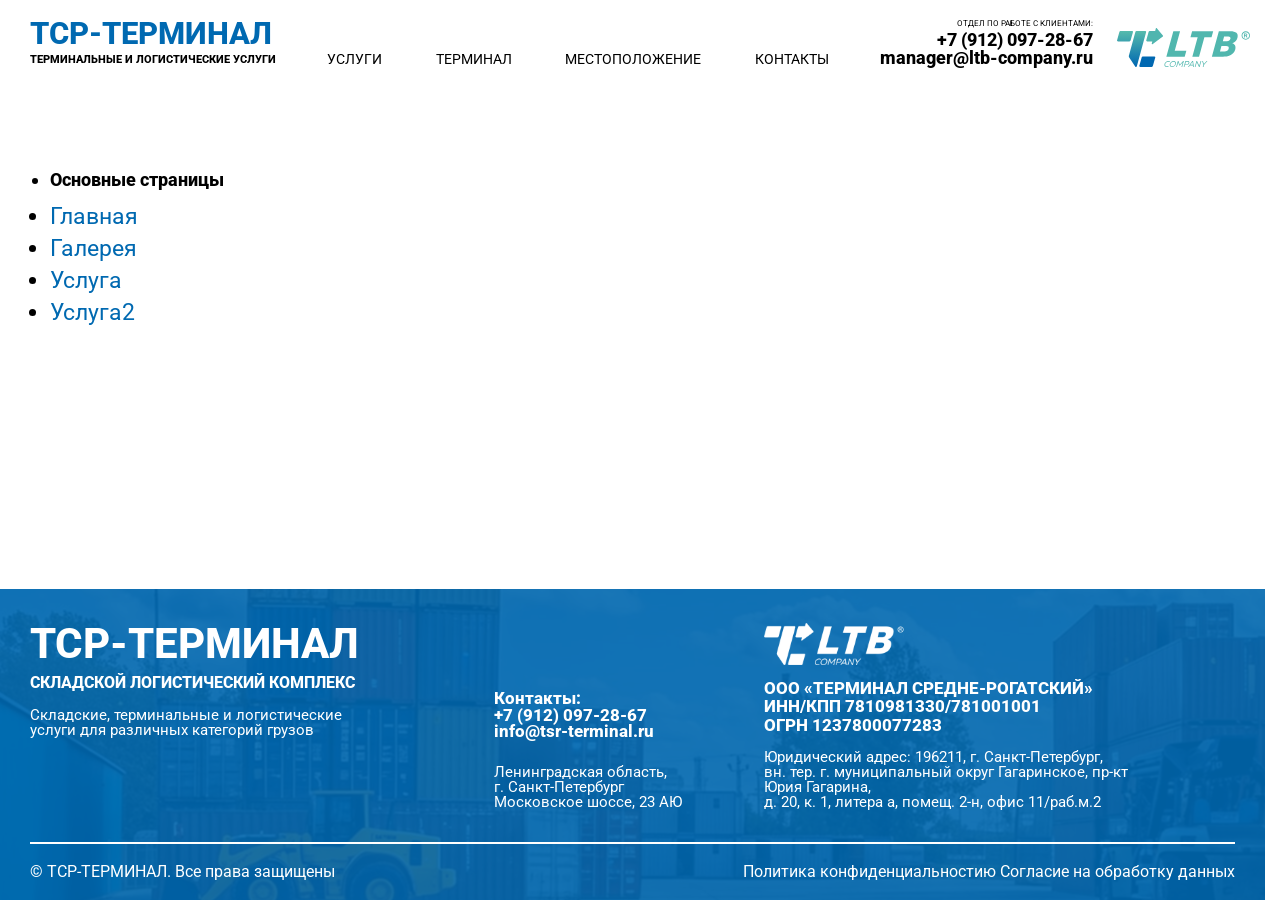
<file: index.html>
<!DOCTYPE html>
<html lang="ru">
    <head>
        <title>Главная</title>
        <meta http-equiv="X-UA-Compatible" content="IE=edge" />
        <meta charset="utf-8" />
        <meta name="keywords" content="" />
        <meta name="description" content="" />
        <meta name="author" content="" />
        <meta name="viewport" content="width=device-width, initial-scale=1.0" />
        <link rel="stylesheet" href="./css/reset.css" />
        <link rel="stylesheet" href="./css/fancybox.css" />
        <link rel="stylesheet" href="./css/swiper-bundle.min.css" />

        <script src="./js/swiper-bundle.min.js" defer></script>
        <script src="./js/inputmask.min.js" defer></script>
        <script src="./js/fancybox.umd.js" defer></script>
        <script src="./js/scripts.js" defer></script>
        <link rel="stylesheet" href="./css/style.css" />
    </head>
    <body>
        <!-- wrap -->
        <div class="wrap">
            <!-- header -->
            <header class="header">
                <div class="inner-wrap">
                    <div class="logo-inner-wrap">
                        <a href="" class="logo">
                            <div class="logo-title">ТСР-ТЕрминал</div>
                            <div class="logo-subtitle">Терминальные и логистические услуги</div>
                        </a>
                    </div>
                    <div class="menu-inner-wrap js-popup-wrap">
                        <a href="" class="btn-popup btn-action-ico ico-menu js-btn-popup-toggle"></a>
                        <div class="menu-content-block js-popup-block">
                            <div class="menu-wrap">
                                <ul class="menu menu-main">
                                    <li>
                                        <a href="" class="btn-menu">
                                            <div class="button-title">Услуги</div>
                                        </a>
                                        <ul class="menu">
                                            <li>
                                                <a href="" class="btn-submenu">
                                                    <div class="button-title">Услуга 01</div>
                                                </a>
                                            </li>
                                            <li>
                                                <a href="" class="btn-submenu">
                                                    <div class="button-title">Услуга 02</div>
                                                </a>
                                            </li>
                                            <li>
                                                <a href="" class="btn-submenu">
                                                    <div class="button-title">Услуга 03</div>
                                                </a>
                                            </li>
                                        </ul>
                                    </li>
                                    <li>
                                        <a href="" class="btn-menu">
                                            <div class="button-title">Терминал</div>
                                        </a>
                                        <ul class="menu">
                                            <li>
                                                <a href="" class="btn-submenu">
                                                    <div class="button-title">галерея</div>
                                                </a>
                                            </li>
                                            <li>
                                                <a href="" class="btn-submenu">
                                                    <div class="button-title">характеристики</div>
                                                </a>
                                            </li>
                                            <li>
                                                <a href="" class="btn-submenu">
                                                    <div class="button-title">техническое оснащение</div>
                                                </a>
                                            </li>
                                        </ul>
                                    </li>
                                    <li>
                                        <a href="" class="btn-menu">
                                            <div class="button-title">Местоположение</div>
                                        </a>
                                    </li>
                                    <li>
                                        <a href="" class="btn-menu">
                                            <div class="button-title">Контакты</div>
                                        </a>
                                    </li>
                                </ul>
                            </div>
                        </div>
                    </div>
                    <div class="contacts-inner-wrap">
                        <div class="cnt-wrap">
                            <div class="cnt-title">отдел по работе с клиентами:</div>
                            <div class="cnt-value"><a href="tel:89120972867">+7 (912) 097-28-67</a></div>
                            <div class="cnt-value value-email">
                                <a href="mailto:manager@ltb-company.ru">manager@ltb-company.ru</a>
                            </div>
                        </div>
                    </div>
                    <div class="logo-second-wrap">
                        <a href="" class="logo">
                            <img src="./img/main/logotip.svg" alt="" />
                        </a>
                    </div>
                </div>
            </header>
            <!-- /header -->
            <!-- page -->
            <div class="page-full">
                <br />
                <br />
                <br />
                <br />
                <br />
                <style>
                    .ul-menu {
                        font-size: 1.5em;
                        line-height: 1.15;
                    }
                    .ul-menu li {
                        padding-left: 0;
                        margin: 0;
                    }
                    .ul-menu li a {
                        display: inline-block;
                        padding: 3px 0;
                    }
                    .ul-menu li:before {
                        display: none;
                    }
                    .ul-menu .li-sep {
                        font-size: 0.8em;
                        font-weight: bold;
                        margin-top: 2em;
                        padding-bottom: 0.6em;
                    }
                    .ul-menu .li-sep:first-child {
                        margin-top: 0;
                    }
                </style>
                <ul class="ul-menu">
                    <li class="li-sep">Основные страницы</li>
                    <li><a href="main.html">Главная</a></li>
                    <li><a href="gallery.html">Галерея</a></li>
                    <li><a href="service.html">Услуга</a></li>
                    <li><a href="service02.html">Услуга2</a></li>

                    <!-- <li class="li-sep">Всплывающие окна</li> -->
                    <!-- <li><a href="" class="js-popup-open" data-popup="popup-callback">Popup callback</a></li> -->
                </ul>
                <br />
                <br />
                <br />
                <br />
                <br />
            </div>
            <!-- /page -->

            <!-- footer -->
            <footer class="footer">
                <div class="inner-wrap">
                    <div class="main-inner-wrap">
                        <div class="main-content-wrap">
                            <div class="logo-wrap">
                                <a href="" class="logo">
                                    <div class="logo-title">ТСР-ТЕрминал</div>
                                    <div class="logo-subtitle">Складской логистический комплекс</div>
                                </a>
                            </div>
                            <div class="info-wrap">
                                <p>
                                    Складские, терминальные и логистические услуги для&nbsp;различных категорий грузов
                                </p>
                            </div>
                        </div>
                        <div class="contacts-wrap">
                            <div class="cnt-wrap">
                                <p>Контакты:</p>
                                <p><a href="tel:89120972867">+7 (912) 097-28-67</a></p>
                                <p><a href="mailto:info@tsr-terminal.ru">info@tsr-terminal.ru</a></p>
                            </div>
                            <div class="location-wrap">
                                <p>
                                    Ленинградская область,
                                    <br />
                                    г. Санкт-Петербург
                                    <br />
                                    Московское шоссе, 23 АЮ
                                </p>
                            </div>
                        </div>
                    </div>
                    <div class="second-inner-wrap">
                        <div class="logo-second-wrap">
                            <a href="" class="logo">
                                <img src="./img/main/logo.svg" alt="" />
                            </a>
                        </div>
                        <div class="rk-wrap">
                            <p>ООО «Терминал Средне-Рогатский»</p>
                            <p>ИНН/КПП 7810981330/781001001</p>
                            <p>ОГРН 1237800077283</p>
                        </div>
                        <div class="address-wrap">
                            <p>
                                Юридический адрес: 196211, г. Санкт-Петербург,
                                <br />
                                вн. тер. г. муниципальный округ Гагаринское, пр-кт Юрия Гагарина,
                                <br />
                                д. 20, к. 1, литера а, помещ. 2-н, офис 11/раб.м.2
                            </p>
                        </div>
                    </div>
                </div>
                <!--footer-bottom-panel-->
                <div class="footer-bottom-panel cnt-section">
                    <div class="inner-wrap">
                        <div class="bottom-info-wrap">
                            <div class="info-wrap">© ТСР-ТЕРМИНАЛ. Все права защищены</div>
                            <div class="info-wrap">
                                <a href="">Политика конфиденциальностию</a>
                                <a href="">Согласие на обработку данных</a>
                            </div>
                        </div>
                    </div>
                </div>
                <!--/footer-bottom-panel-->
            </footer>
            <!-- /footer -->
        </div>
        <!-- /wrap -->

        <!-- popups (всплывающие окна) -->
    </body>
</html>
</file>
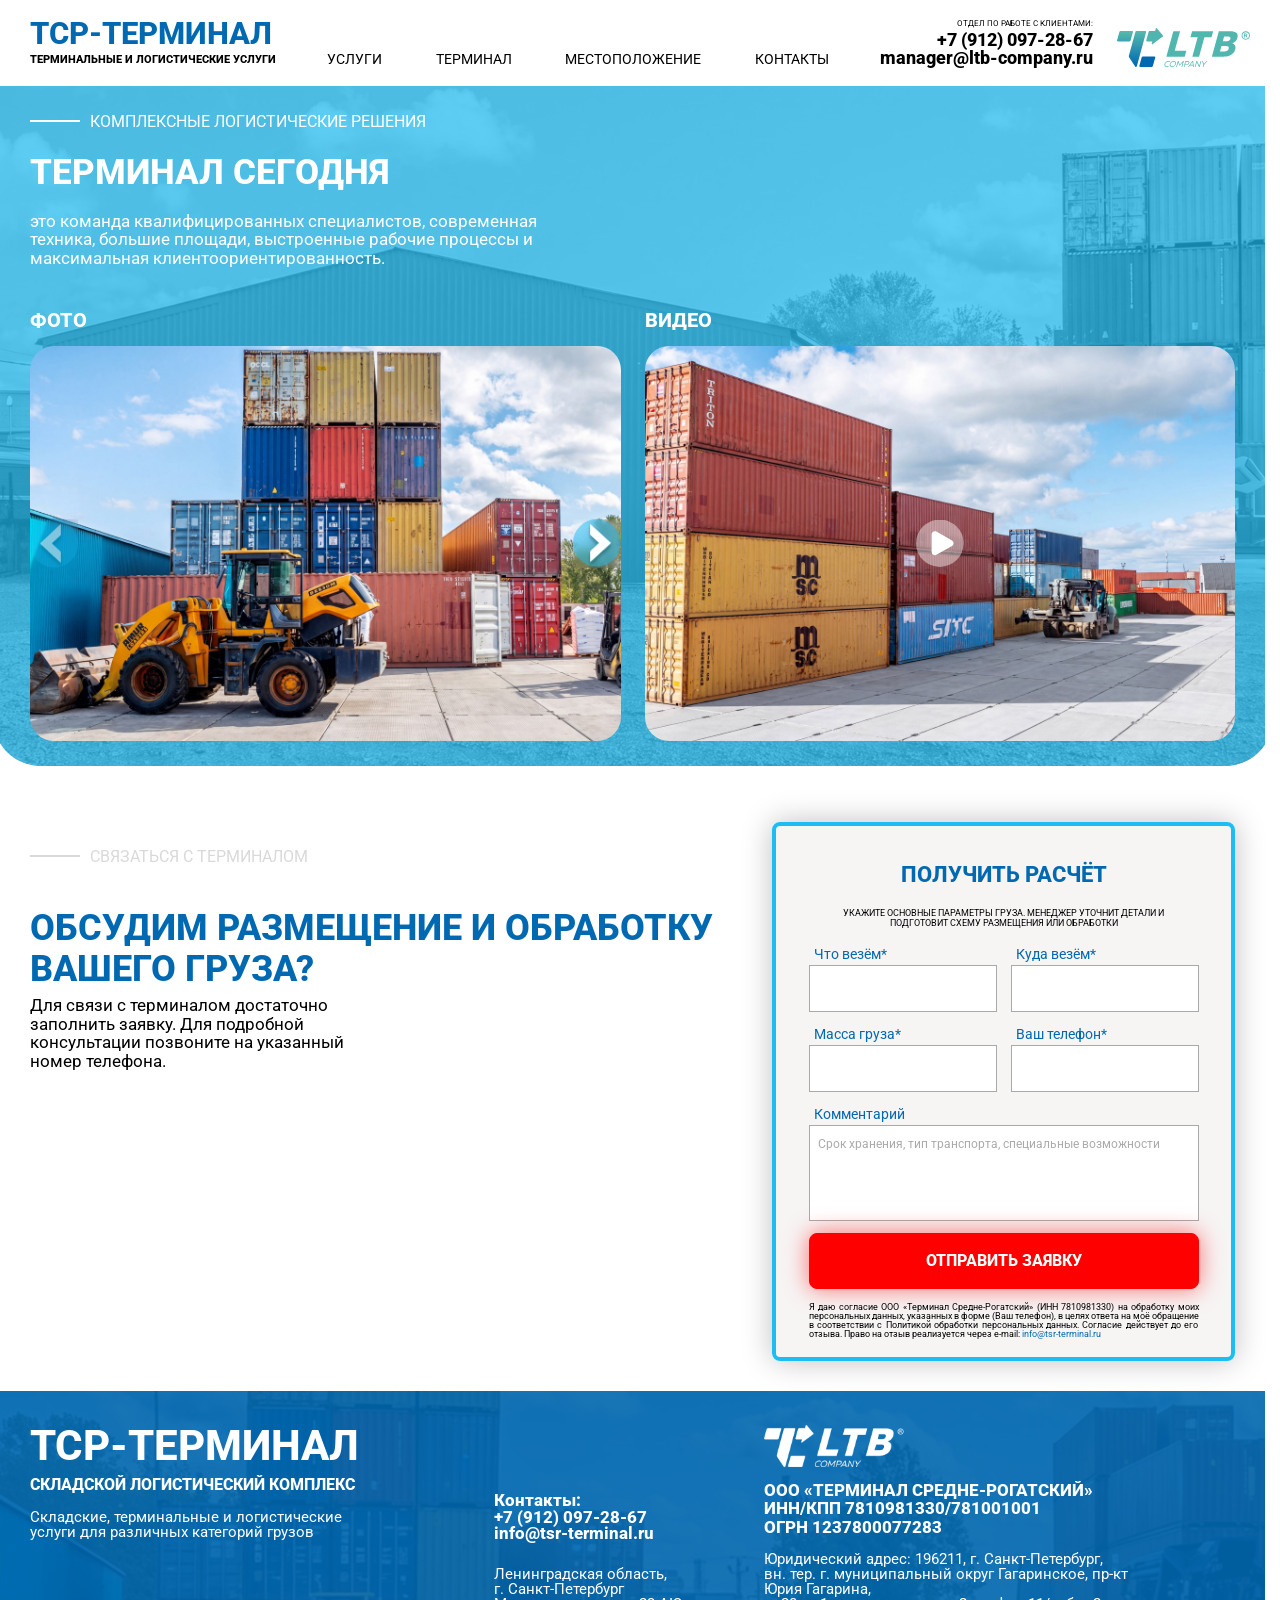
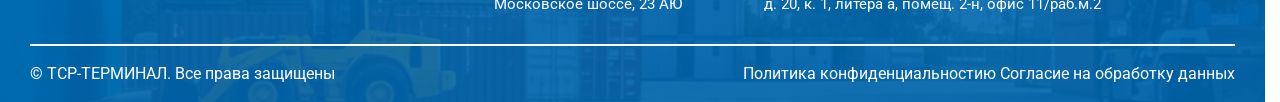
<file: gallery.html>
<!DOCTYPE html>
<html lang="ru">
    <head>
        <title>Главная</title>
        <meta http-equiv="X-UA-Compatible" content="IE=edge" />
        <meta charset="utf-8" />
        <meta name="keywords" content="" />
        <meta name="description" content="" />
        <meta name="author" content="" />
        <meta name="viewport" content="width=device-width, initial-scale=1.0" />
        <link rel="stylesheet" href="./css/reset.css" />
        <link rel="stylesheet" href="./css/fancybox.css" />
        <link rel="stylesheet" href="./css/swiper-bundle.min.css" />

        <script src="./js/swiper-bundle.min.js" defer></script>
        <script src="./js/inputmask.min.js" defer></script>
        <script src="./js/fancybox.umd.js" defer></script>
        <script src="./js/scripts.js" defer></script>
        <link rel="stylesheet" href="./css/style.css" />
    </head>
    <body>
        <!-- wrap -->
        <div class="wrap">
            <!-- header -->
            <header class="header">
                <div class="inner-wrap">
                    <div class="logo-inner-wrap">
                        <a href="" class="logo">
                            <div class="logo-title">ТСР-ТЕрминал</div>
                            <div class="logo-subtitle">Терминальные и логистические услуги</div>
                        </a>
                    </div>
                    <div class="menu-inner-wrap js-popup-wrap">
                        <a href="" class="btn-popup btn-action-ico ico-menu js-btn-popup-toggle"></a>
                        <div class="menu-content-block js-popup-block">
                            <div class="menu-wrap">
                                <ul class="menu menu-main">
                                    <li>
                                        <a href="" class="btn-menu">
                                            <div class="button-title">Услуги</div>
                                        </a>
                                        <ul class="menu">
                                            <li>
                                                <a href="" class="btn-submenu">
                                                    <div class="button-title">Услуга 01</div>
                                                </a>
                                            </li>
                                            <li>
                                                <a href="" class="btn-submenu">
                                                    <div class="button-title">Услуга 02</div>
                                                </a>
                                            </li>
                                            <li>
                                                <a href="" class="btn-submenu">
                                                    <div class="button-title">Услуга 03</div>
                                                </a>
                                            </li>
                                        </ul>
                                    </li>
                                    <li>
                                        <a href="" class="btn-menu">
                                            <div class="button-title">Терминал</div>
                                        </a>
                                        <ul class="menu">
                                            <li>
                                                <a href="" class="btn-submenu">
                                                    <div class="button-title">галерея</div>
                                                </a>
                                            </li>
                                            <li>
                                                <a href="" class="btn-submenu">
                                                    <div class="button-title">характеристики</div>
                                                </a>
                                            </li>
                                            <li>
                                                <a href="" class="btn-submenu">
                                                    <div class="button-title">техническое оснащение</div>
                                                </a>
                                            </li>
                                        </ul>
                                    </li>
                                    <li>
                                        <a href="" class="btn-menu">
                                            <div class="button-title">Местоположение</div>
                                        </a>
                                    </li>
                                    <li>
                                        <a href="" class="btn-menu">
                                            <div class="button-title">Контакты</div>
                                        </a>
                                    </li>
                                </ul>
                            </div>
                        </div>
                    </div>
                    <div class="contacts-inner-wrap">
                        <div class="cnt-wrap">
                            <div class="cnt-title">отдел по работе с клиентами:</div>
                            <div class="cnt-value"><a href="tel:89120972867">+7 (912) 097-28-67</a></div>
                            <div class="cnt-value value-email">
                                <a href="mailto:manager@ltb-company.ru">manager@ltb-company.ru</a>
                            </div>
                        </div>
                    </div>
                    <div class="logo-second-wrap">
                        <a href="" class="logo">
                            <img src="./img/main/logotip.svg" alt="" />
                        </a>
                    </div>
                </div>
            </header>
            <!-- /header -->
            <!-- page -->
            <div class="page-full">
                <!--lead-box-->
                <div class="lead-box section-gallery section-height-adaptive">
                    <div class="bg-full-wrap">
                        <img src="./img/gallery-top.jpg" alt="" class="img-bg-cover" />
                    </div>
                    <div class="box-inner-wrap">
                        <div class="title-inner-wrap">
                            <div class="title-box">
                                <div class="section-subtitle">Комплексные логистические решения</div>
                                <h1 class="section-title h1-title title-main">терминал сегодня</h1>
                                <p>
                                    это команда квалифицированных специалистов, современная техника, большие площади,
                                    выстроенные рабочие процессы и максимальная клиентоориентированность.
                                </p>
                            </div>
                        </div>
                        <div class="tiles-inner-wrap">
                            <div class="items-wrap">
                                <!--item wrap-->
                                <div class="item-wrap">
                                    <div class="wrap-title">фото</div>
                                    <div class="slider-inner-wrap slider-tiles">
                                        <div
                                            class="btn-action-ico ico-arrow ico-arrow-small ico-arrow-prev button-slider button-slider-prev button-slider-tiles-prev"
                                        ></div>
                                        <div
                                            class="btn-action-ico ico-arrow ico-arrow-small ico-arrow-next button-slider button-slider-next button-slider-tiles-next"
                                        ></div>
                                        <div class="slider-wrap swiper">
                                            <div class="slider swiper-wrapper">
                                                <!--sl-wrap-->
                                                <div class="sl-wrap swiper-slide">
                                                    <a
                                                        href="./img/gallery01.jpg"
                                                        class="elm-photo photo-cover"
                                                        data-fancybox="photos"
                                                    >
                                                        <img src="./img/gallery01.jpg" alt="" />
                                                    </a>
                                                </div>
                                                <!--/sl-wrap-->
                                                <!--sl-wrap-->
                                                <div class="sl-wrap swiper-slide">
                                                    <a
                                                        href="./img/gallery01.jpg"
                                                        class="elm-photo photo-cover"
                                                        data-fancybox="photos"
                                                    >
                                                        <img src="./img/gallery01.jpg" alt="" />
                                                    </a>
                                                </div>
                                                <!--/sl-wrap-->
                                                <!--sl-wrap-->
                                                <div class="sl-wrap swiper-slide">
                                                    <a
                                                        href="./img/gallery01.jpg"
                                                        class="elm-photo photo-cover"
                                                        data-fancybox="photos"
                                                    >
                                                        <img src="./img/gallery01.jpg" alt="" />
                                                    </a>
                                                </div>
                                                <!--/sl-wrap-->
                                                <!--sl-wrap-->
                                                <div class="sl-wrap swiper-slide">
                                                    <a
                                                        href="./img/gallery01.jpg"
                                                        class="elm-photo photo-cover"
                                                        data-fancybox="photos"
                                                    >
                                                        <img src="./img/gallery01.jpg" alt="" />
                                                    </a>
                                                </div>
                                                <!--/sl-wrap-->
                                                <!--sl-wrap-->
                                                <div class="sl-wrap swiper-slide">
                                                    <a
                                                        href="./img/gallery01.jpg"
                                                        class="elm-photo photo-cover"
                                                        data-fancybox="photos"
                                                    >
                                                        <img src="./img/gallery01.jpg" alt="" />
                                                    </a>
                                                </div>
                                                <!--/sl-wrap-->
                                            </div>
                                        </div>
                                    </div>
                                </div>
                                <!--/item wrap-->
                                <!--item wrap-->
                                <div class="item-wrap">
                                    <div class="wrap-title">видео</div>
                                    <div class="slider-inner-wrap slider-tiles">
                                        <div
                                            class="btn-action-ico ico-arrow ico-arrow-small ico-arrow-prev button-slider button-slider-prev button-slider-tiles-prev"
                                        ></div>
                                        <div
                                            class="btn-action-ico ico-arrow ico-arrow-small ico-arrow-next button-slider button-slider-next button-slider-tiles-next"
                                        ></div>
                                        <div class="slider-wrap swiper">
                                            <div class="slider swiper-wrapper">
                                                <!--sl-wrap-->
                                                <div class="sl-wrap swiper-slide">
                                                    <!-- YOUTUBE VIDEO -->
                                                    <!-- <a href="https://www.youtube.com/embed/ScMzIvxBSi4?rel=0&fs=1&autoplay=0" class="elm-photo photo-cover photo-play" data-fancybox="videos">
														<img src="./img/gallery02.jpg" alt="">
													</a> -->
                                                    <!-- RUTUBE VIDEO -->
                                                    <!-- <a href='data:text/html,<iframe width="100%" height="100%" src="https://rutube.ru/play/embed/dd2592b46c214006056c3a4fc6cd0f08/" frameBorder="0" allow="clipboard-write; autoplay" webkitAllowFullScreen mozallowfullscreen allowFullScreen></iframe>' class="elm-photo photo-cover photo-play" data-fancybox="videos" data-type="iframe">
														<img src="./img/gallery02.jpg" alt="">
													</a> -->
                                                    <!-- VK VIDEO -->
                                                    <a
                                                        href='data:text/html,<iframe src="https://vkvideo.ru/video_ext.php?oid=-211594569&id=456239021&hash=de20f1306d5f7a3b&hd=3" width="100%" height="100%" allow="autoplay; encrypted-media; fullscreen; picture-in-picture; screen-wake-lock;" frameborder="0" allowfullscreen></iframe>'
                                                        class="elm-photo photo-cover photo-play"
                                                        data-fancybox="videos"
                                                        data-type="iframe"
                                                    >
                                                        <img src="./img/gallery02.jpg" alt="" />
                                                    </a>
                                                </div>
                                                <!--/sl-wrap-->
                                            </div>
                                        </div>
                                    </div>
                                </div>
                                <!--/item wrap-->
                            </div>
                        </div>
                    </div>
                </div>
                <!--/lead-box-->

                <!--lead-box-->
                <div class="lead-box section-bottom">
                    <div class="box-inner-wrap">
                        <div class="info-inner-wrap">
                            <div class="title-box">
                                <div class="section-subtitle">связаться с терминалом</div>
                                <h2 class="section-title h2-title title-main">
                                    обсудим размещение и&nbsp;обработку вашего груза?
                                </h2>
                                <p>
                                    Для связи с терминалом достаточно заполнить заявку. Для подробной консультации
                                    позвоните на указанный номер телефона.
                                </p>
                            </div>
                        </div>
                        <div class="form-inner-wrap">
                            <form action="/" class="form-box">
                                <div class="frm-title-wrap">
                                    <div class="frm-title text-att title-main h3-title">получить расчёт</div>
                                    <p>
                                        Укажите основные параметры груза. Менеджер уточнит детали и подготовит схему
                                        размещения или обработки
                                    </p>
                                </div>
                                <div class="frm-content-wrap">
                                    <div class="frm-row">
                                        <div class="frm-field field-half">
                                            <div class="field-title">Что везём*</div>
                                            <input type="text" class="form-input" placeholder="" />
                                        </div>
                                        <div class="frm-field field-half">
                                            <div class="field-title">Куда везём*</div>
                                            <input type="text" class="form-input" placeholder="" />
                                        </div>
                                    </div>
                                    <div class="frm-row">
                                        <div class="frm-field field-half">
                                            <div class="field-title">Масса груза*</div>
                                            <input type="text" class="form-input" placeholder="" />
                                        </div>
                                        <div class="frm-field field-half">
                                            <div class="field-title">Ваш телефон*</div>
                                            <input type="tel" class="form-input" placeholder="" />
                                        </div>
                                    </div>
                                    <div class="frm-row">
                                        <div class="frm-field">
                                            <div class="field-title">Комментарий</div>
                                            <textarea
                                                class="form-input"
                                                placeholder="Срок хранения, тип транспорта, специальные возможности"
                                            ></textarea>
                                        </div>
                                    </div>
                                    <div class="frm-row-submit">
                                        <div class="frm-field">
                                            <button type="submit" class="btn">
                                                <div class="button-title">отправить заявку</div>
                                            </button>
                                        </div>
                                        <div class="frm-field field-info">
                                            <p>
                                                Я даю согласие ООО «Терминал Средне-Рогатский» (ИНН 7810981330) на
                                                обработку моих персональных данных, указанных в форме (Ваш телефон), в
                                                целях ответа на моё обращение в соответствии с Политикой обработки
                                                персональных данных. Согласие действует до его отзыва. Право на отзыв
                                                реализуется через e-mail:
                                                <a href="mailto:info@tsr-terminal.ru">info@tsr-terminal.ru</a>
                                            </p>
                                        </div>
                                    </div>
                                </div>
                            </form>
                        </div>
                    </div>
                </div>
                <!--/lead-box-->
            </div>
            <!-- /page -->

            <!-- footer -->
            <footer class="footer">
                <div class="inner-wrap">
                    <div class="main-inner-wrap">
                        <div class="main-content-wrap">
                            <div class="logo-wrap">
                                <a href="" class="logo">
                                    <div class="logo-title">ТСР-ТЕрминал</div>
                                    <div class="logo-subtitle">Складской логистический комплекс</div>
                                </a>
                            </div>
                            <div class="info-wrap">
                                <p>
                                    Складские, терминальные и логистические услуги для&nbsp;различных категорий грузов
                                </p>
                            </div>
                        </div>
                        <div class="contacts-wrap">
                            <div class="cnt-wrap">
                                <p>Контакты:</p>
                                <p><a href="tel:89120972867">+7 (912) 097-28-67</a></p>
                                <p><a href="mailto:info@tsr-terminal.ru">info@tsr-terminal.ru</a></p>
                            </div>
                            <div class="location-wrap">
                                <p>
                                    Ленинградская область,
                                    <br />
                                    г. Санкт-Петербург
                                    <br />
                                    Московское шоссе, 23 АЮ
                                </p>
                            </div>
                        </div>
                    </div>
                    <div class="second-inner-wrap">
                        <div class="logo-second-wrap">
                            <a href="" class="logo">
                                <img src="./img/main/logo.svg" alt="" />
                            </a>
                        </div>
                        <div class="rk-wrap">
                            <p>ООО «Терминал Средне-Рогатский»</p>
                            <p>ИНН/КПП 7810981330/781001001</p>
                            <p>ОГРН 1237800077283</p>
                        </div>
                        <div class="address-wrap">
                            <p>
                                Юридический адрес: 196211, г. Санкт-Петербург,
                                <br />
                                вн. тер. г. муниципальный округ Гагаринское, пр-кт Юрия Гагарина,
                                <br />
                                д. 20, к. 1, литера а, помещ. 2-н, офис 11/раб.м.2
                            </p>
                        </div>
                    </div>
                </div>
                <!--footer-bottom-panel-->
                <div class="footer-bottom-panel cnt-section">
                    <div class="inner-wrap">
                        <div class="bottom-info-wrap">
                            <div class="info-wrap">© ТСР-ТЕРМИНАЛ. Все права защищены</div>
                            <div class="info-wrap">
                                <a href="">Политика конфиденциальностию</a>
                                <a href="">Согласие на обработку данных</a>
                            </div>
                        </div>
                    </div>
                </div>
                <!--/footer-bottom-panel-->
            </footer>
            <!-- /footer -->
        </div>
        <!-- /wrap -->

        <!-- popups (всплывающие окна) -->
    </body>
</html>
</file>
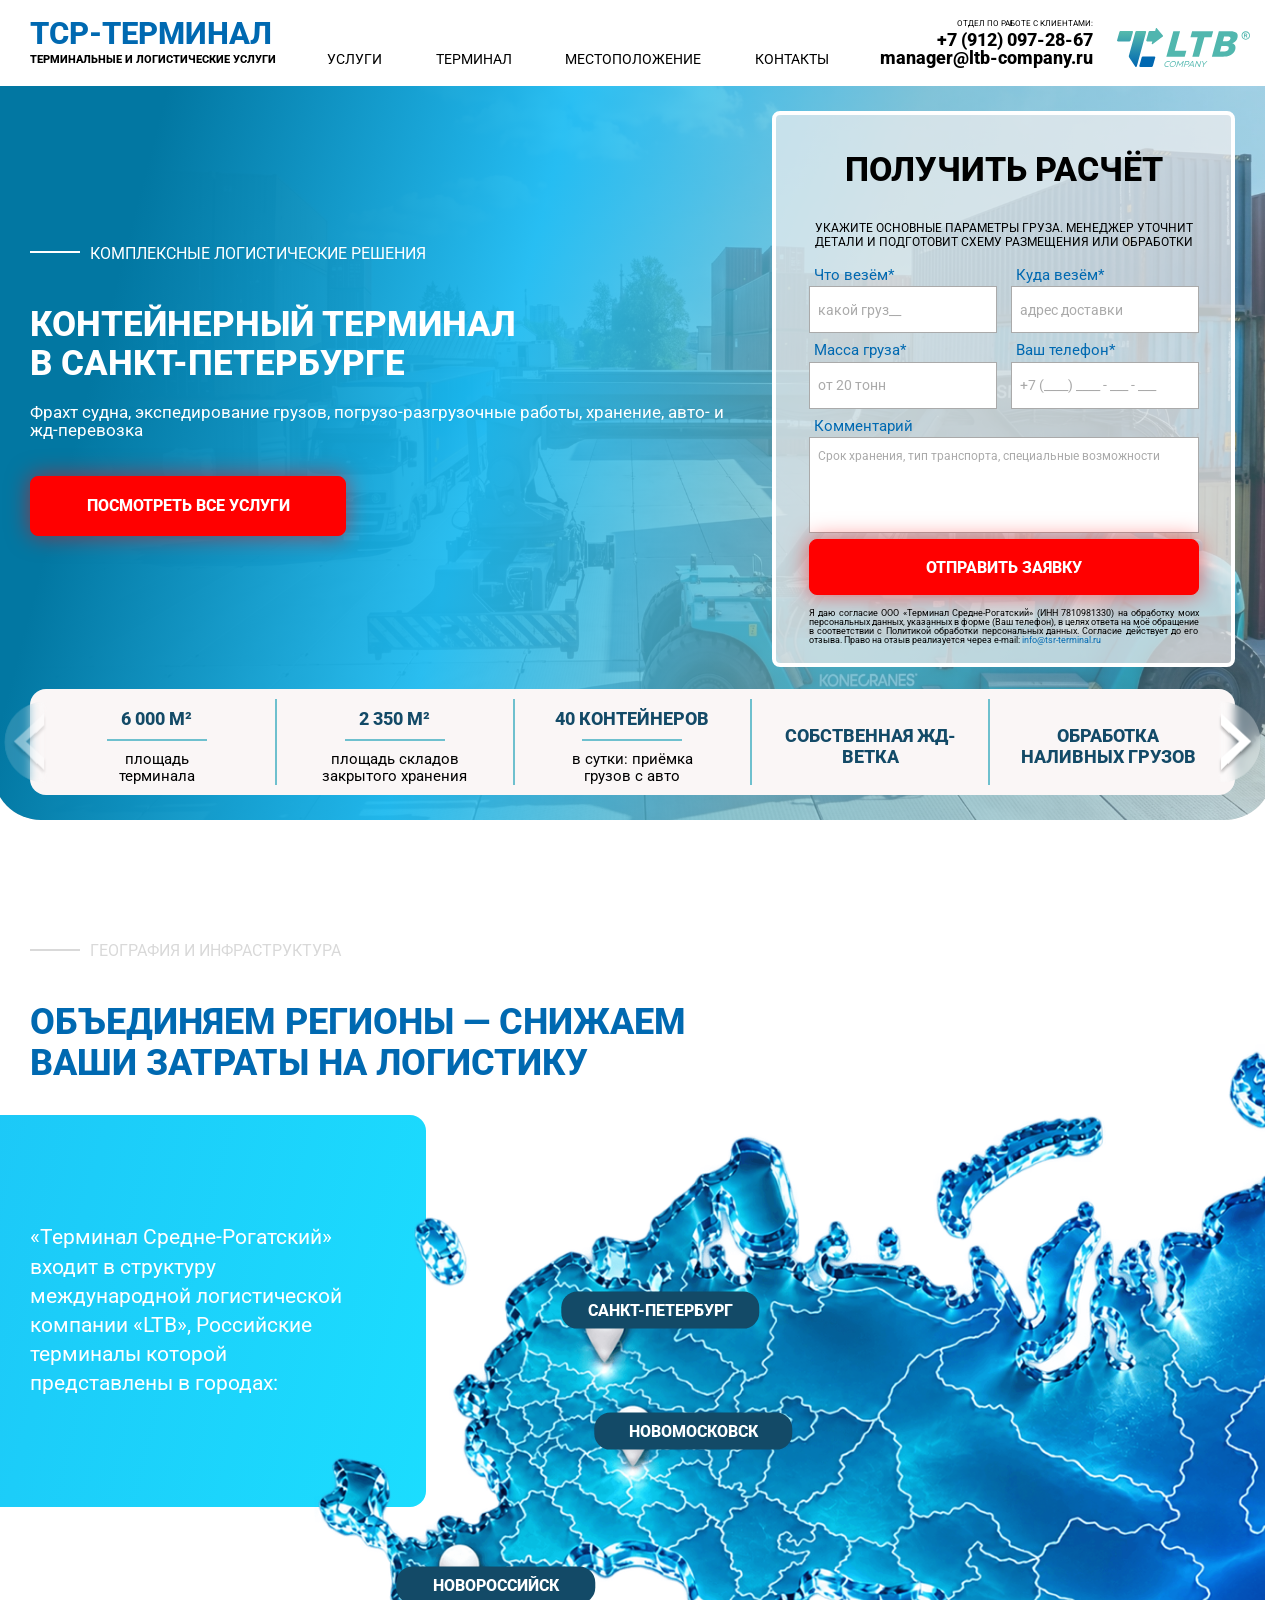
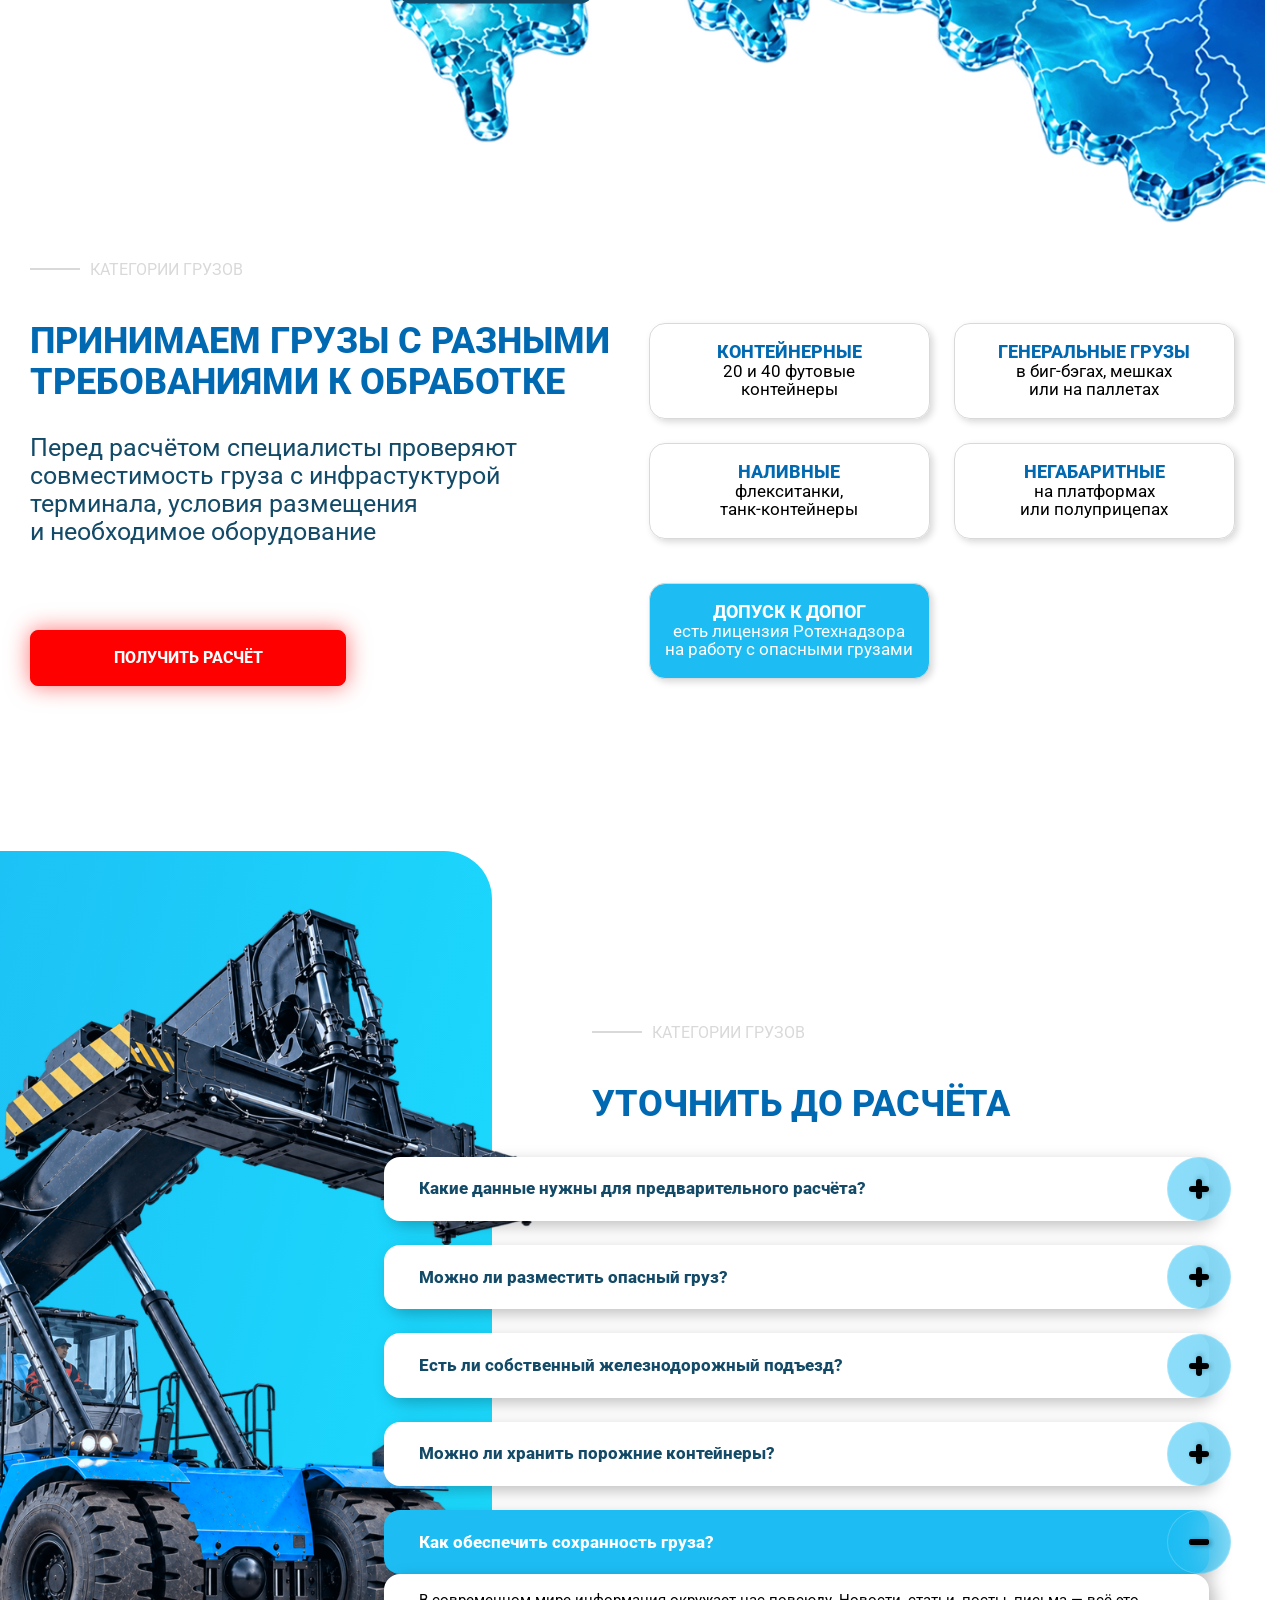
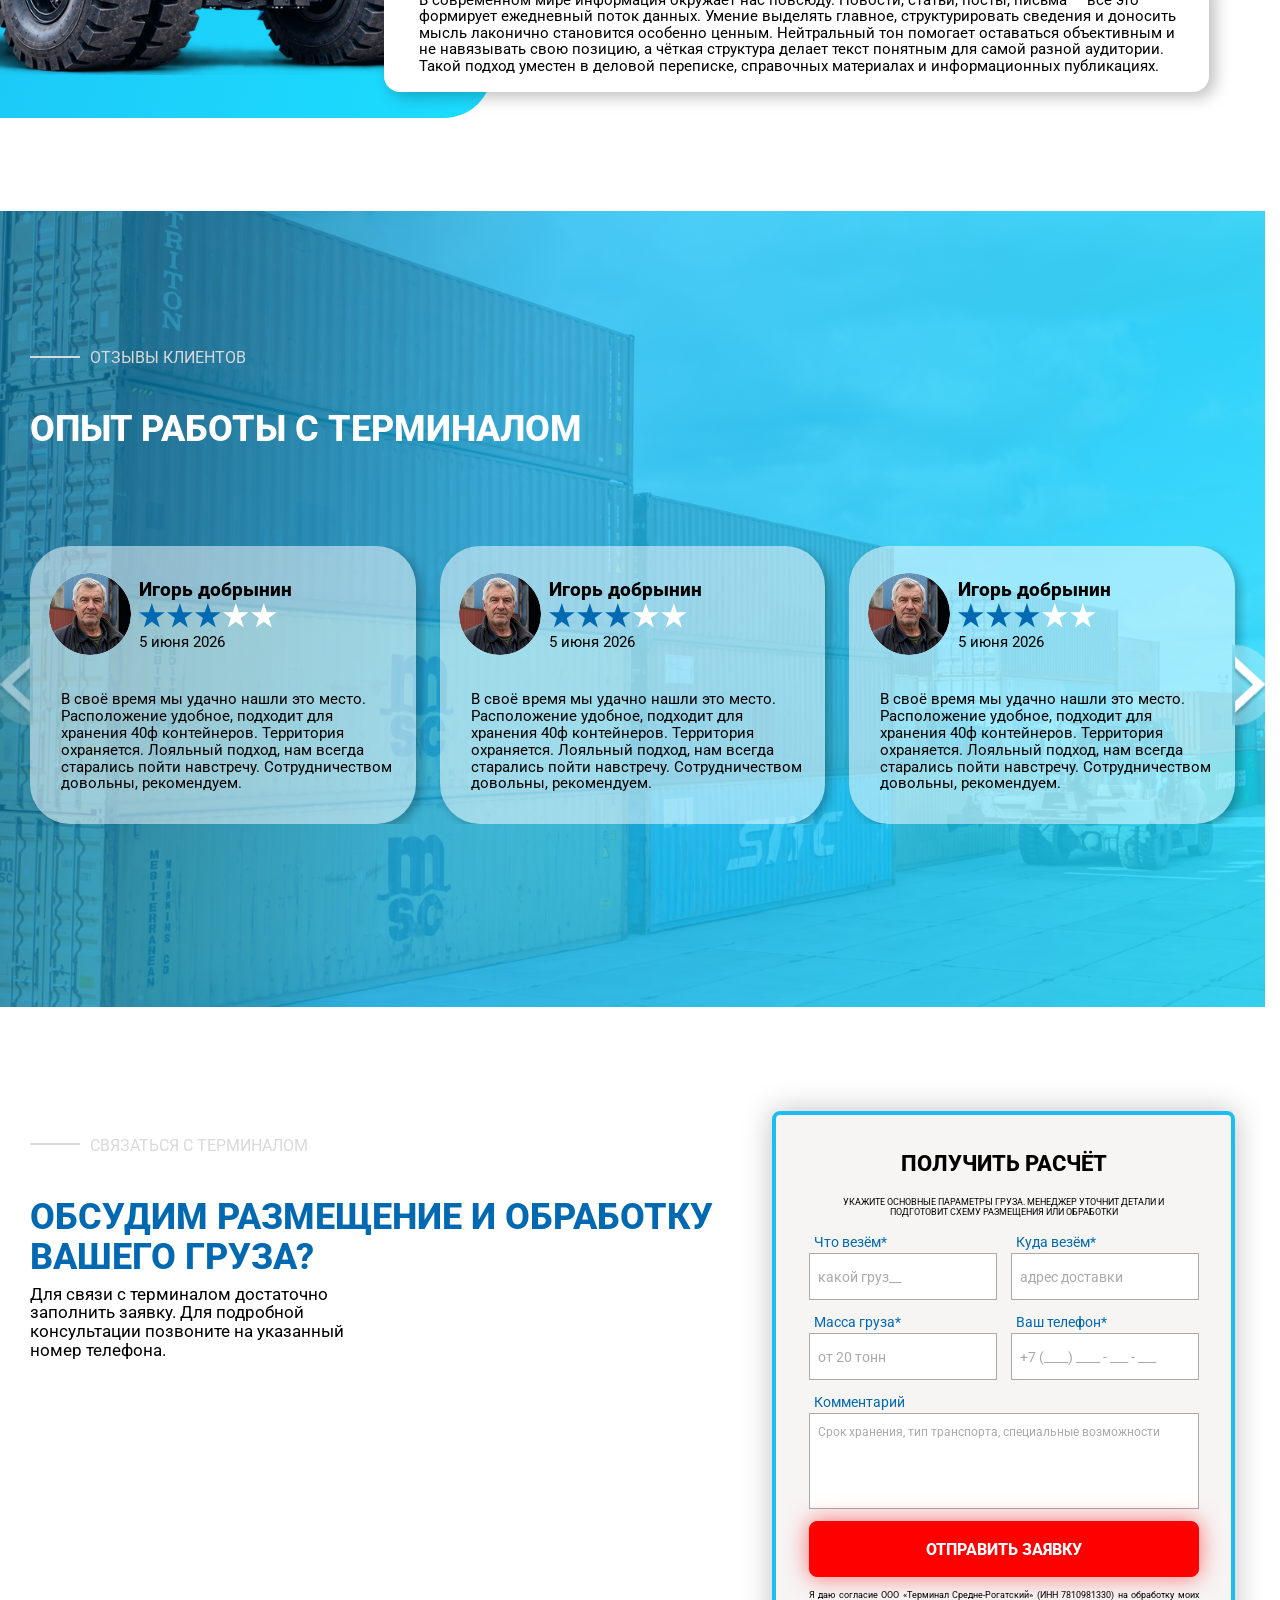
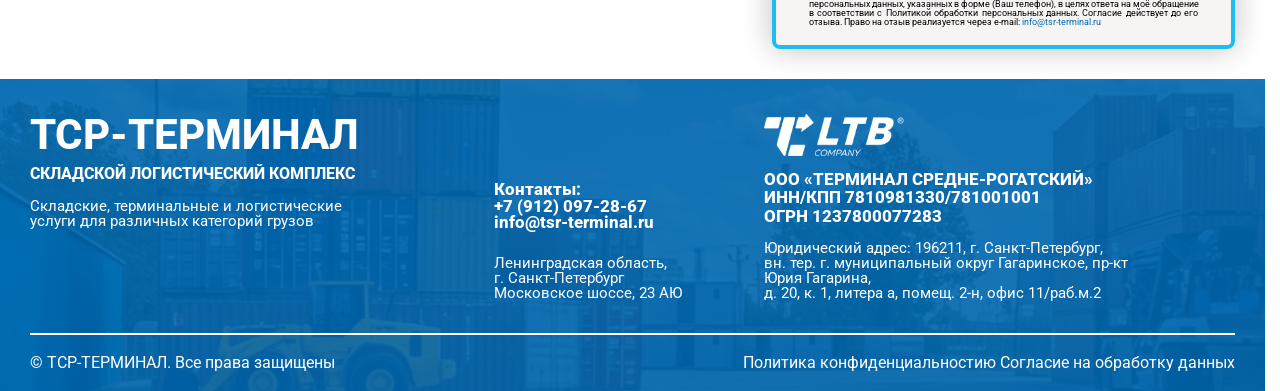
<file: main.html>
<!DOCTYPE html>
<html lang="ru">
    <head>
        <title>Главная</title>
        <meta http-equiv="X-UA-Compatible" content="IE=edge" />
        <meta charset="utf-8" />
        <meta name="keywords" content="" />
        <meta name="description" content="" />
        <meta name="author" content="" />
        <meta name="viewport" content="width=device-width, initial-scale=1.0" />
        <link rel="stylesheet" href="./css/reset.css" />
        <link rel="stylesheet" href="./css/fancybox.css" />
        <link rel="stylesheet" href="./css/swiper-bundle.min.css" />

        <script src="./js/swiper-bundle.min.js" defer></script>
        <script src="./js/inputmask.min.js" defer></script>
        <script src="./js/fancybox.umd.js" defer></script>
        <script src="./js/scripts.js" defer></script>
        <link rel="stylesheet" href="./css/style.css" />
    </head>
    <body>
        <!-- wrap -->
        <div class="wrap">
            <!-- header -->
            <header class="header">
                <div class="inner-wrap">
                    <div class="logo-inner-wrap">
                        <a href="" class="logo">
                            <div class="logo-title">ТСР-ТЕрминал</div>
                            <div class="logo-subtitle">Терминальные и логистические услуги</div>
                        </a>
                    </div>
                    <div class="menu-inner-wrap js-popup-wrap">
                        <a href="" class="btn-popup btn-action-ico ico-menu js-btn-popup-toggle"></a>
                        <div class="menu-content-block js-popup-block">
                            <div class="menu-wrap">
                                <ul class="menu menu-main">
                                    <li>
                                        <a href="" class="btn-menu">
                                            <div class="button-title">Услуги</div>
                                        </a>
                                        <ul class="menu">
                                            <li>
                                                <a href="" class="btn-submenu">
                                                    <div class="button-title">Услуга 01</div>
                                                </a>
                                            </li>
                                            <li>
                                                <a href="" class="btn-submenu">
                                                    <div class="button-title">Услуга 02</div>
                                                </a>
                                            </li>
                                            <li>
                                                <a href="" class="btn-submenu">
                                                    <div class="button-title">Услуга 03</div>
                                                </a>
                                            </li>
                                        </ul>
                                    </li>
                                    <li>
                                        <a href="" class="btn-menu">
                                            <div class="button-title">Терминал</div>
                                        </a>
                                        <ul class="menu">
                                            <li>
                                                <a href="" class="btn-submenu">
                                                    <div class="button-title">галерея</div>
                                                </a>
                                            </li>
                                            <li>
                                                <a href="" class="btn-submenu">
                                                    <div class="button-title">характеристики</div>
                                                </a>
                                            </li>
                                            <li>
                                                <a href="" class="btn-submenu">
                                                    <div class="button-title">техническое оснащение</div>
                                                </a>
                                            </li>
                                        </ul>
                                    </li>
                                    <li>
                                        <a href="" class="btn-menu">
                                            <div class="button-title">Местоположение</div>
                                        </a>
                                    </li>
                                    <li>
                                        <a href="" class="btn-menu">
                                            <div class="button-title">Контакты</div>
                                        </a>
                                    </li>
                                </ul>
                            </div>
                        </div>
                    </div>
                    <div class="contacts-inner-wrap">
                        <div class="cnt-wrap">
                            <div class="cnt-title">отдел по работе с клиентами:</div>
                            <div class="cnt-value"><a href="tel:89120972867">+7 (912) 097-28-67</a></div>
                            <div class="cnt-value value-email">
                                <a href="mailto:manager@ltb-company.ru">manager@ltb-company.ru</a>
                            </div>
                        </div>
                    </div>
                    <div class="logo-second-wrap">
                        <a href="" class="logo">
                            <img src="./img/main/logotip.svg" alt="" />
                        </a>
                    </div>
                </div>
            </header>
            <!-- /header -->
            <!-- page -->
            <div class="page-full">
                <!--lead-box-->
                <div class="lead-box section-height-adaptive">
                    <div class="bg-full-wrap">
                        <img src="./img/main-top.jpg" alt="" class="img-bg-cover" />
                    </div>
                    <div class="box-inner-wrap">
                        <div class="info-inner-wrap">
                            <div class="title-box">
                                <div class="section-subtitle">Комплексные логистические решения</div>
                                <h1 class="section-title h1-title title-main">
                                    Контейнерный терминал
                                    <br />
                                    в
                                    <span class="title-nowrap">Санкт-Петербурге</span>
                                </h1>
                                <p>
                                    Фрахт судна, экспедирование грузов, погрузо-разгрузочные работы, хранение, авто- и
                                    жд-перевозка
                                </p>
                                <a href="" class="btn">
                                    <div class="button-title">посмотреть все услуги</div>
                                </a>
                            </div>
                        </div>
                        <div class="form-inner-wrap">
                            <form action="/" class="form-box">
                                <div class="frm-title-wrap">
                                    <div class="frm-title title-main h4-title">получить расчёт</div>
                                    <p>
                                        Укажите основные параметры груза. Менеджер уточнит детали и&nbsp;подготовит
                                        схему размещения или обработки
                                    </p>
                                </div>
                                <div class="frm-content-wrap">
                                    <div class="frm-row">
                                        <div class="frm-field field-half">
                                            <div class="field-title">Что везём*</div>
                                            <input type="text" class="form-input" placeholder="какой груз__" />
                                        </div>
                                        <div class="frm-field field-half">
                                            <div class="field-title">Куда везём*</div>
                                            <input type="text" class="form-input" placeholder="адрес доставки" />
                                        </div>
                                    </div>
                                    <div class="frm-row">
                                        <div class="frm-field field-half">
                                            <div class="field-title">Масса груза*</div>
                                            <input type="text" class="form-input" placeholder="от 20 тонн" />
                                        </div>
                                        <div class="frm-field field-half">
                                            <div class="field-title">Ваш телефон*</div>
                                            <input
                                                type="tel"
                                                class="form-input"
                                                placeholder="+7 (____) ____ - ___ - ___ "
                                            />
                                        </div>
                                    </div>
                                    <div class="frm-row">
                                        <div class="frm-field">
                                            <div class="field-title">Комментарий</div>
                                            <textarea
                                                class="form-input"
                                                placeholder="Срок хранения, тип транспорта, специальные возможности"
                                            ></textarea>
                                        </div>
                                    </div>
                                    <div class="frm-row-submit">
                                        <div class="frm-field">
                                            <button type="submit" class="btn">
                                                <div class="button-title">отправить заявку</div>
                                            </button>
                                        </div>
                                        <div class="frm-field field-info">
                                            <p>
                                                Я даю согласие ООО «Терминал Средне-Рогатский» (ИНН 7810981330) на
                                                обработку моих персональных данных, указанных в форме (Ваш телефон), в
                                                целях ответа на моё обращение в соответствии с Политикой обработки
                                                персональных данных. Согласие действует до его отзыва. Право на отзыв
                                                реализуется через e-mail:
                                                <a href="mailto:info@tsr-terminal.ru">info@tsr-terminal.ru</a>
                                            </p>
                                        </div>
                                    </div>
                                </div>
                            </form>
                        </div>
                        <div class="items-inner-wrap">
                            <div class="slider-inner-wrap slider-tiles">
                                <div class="slider-wrap swiper">
                                    <div class="slider swiper-wrapper">
                                        <!--sl-wrap-->
                                        <div class="sl-wrap swiper-slide">
                                            <div class="item-tile-total">
                                                <div class="tile-title h4-title">6 000 м²</div>
                                                <div class="tile-info">
                                                    площадь
                                                    <br />
                                                    терминала
                                                </div>
                                            </div>
                                        </div>
                                        <!--/sl-wrap-->
                                        <!--sl-wrap-->
                                        <div class="sl-wrap swiper-slide">
                                            <div class="item-tile-total">
                                                <div class="tile-title h4-title">2 350 м²</div>
                                                <div class="tile-info">площадь складов закрытого хранения</div>
                                            </div>
                                        </div>
                                        <!--/sl-wrap-->
                                        <!--sl-wrap-->
                                        <div class="sl-wrap swiper-slide">
                                            <div class="item-tile-total">
                                                <div class="tile-title h4-title">40 контейнеров</div>
                                                <div class="tile-info">
                                                    в&nbsp;сутки: приёмка
                                                    <br />
                                                    грузов с&nbsp;авто
                                                </div>
                                            </div>
                                        </div>
                                        <!--/sl-wrap-->
                                        <!--sl-wrap-->
                                        <div class="sl-wrap swiper-slide">
                                            <div class="item-tile-total">
                                                <div class="tile-title h4-title">Собственная ЖД-ветка</div>
                                            </div>
                                        </div>
                                        <!--/sl-wrap-->
                                        <!--sl-wrap-->
                                        <div class="sl-wrap swiper-slide">
                                            <div class="item-tile-total">
                                                <div class="tile-title h4-title">Обработка наливных грузов</div>
                                            </div>
                                        </div>
                                        <!--/sl-wrap-->
                                        <!--sl-wrap-->
                                        <div class="sl-wrap swiper-slide">
                                            <div class="item-tile-total">
                                                <div class="tile-title h4-title">6 000 м²</div>
                                                <div class="tile-info">
                                                    площадь
                                                    <br />
                                                    терминала
                                                </div>
                                            </div>
                                        </div>
                                        <!--/sl-wrap-->
                                        <!--sl-wrap-->
                                        <div class="sl-wrap swiper-slide">
                                            <div class="item-tile-total">
                                                <div class="tile-title h4-title">2 350 м²</div>
                                                <div class="tile-info">площадь складов закрытого хранения</div>
                                            </div>
                                        </div>
                                        <!--/sl-wrap-->
                                        <!--sl-wrap-->
                                        <div class="sl-wrap swiper-slide">
                                            <div class="item-tile-total">
                                                <div class="tile-title h4-title">40 контейнеров</div>
                                                <div class="tile-info">
                                                    в&nbsp;сутки: приёмка
                                                    <br />
                                                    грузов с&nbsp;авто
                                                </div>
                                            </div>
                                        </div>
                                        <!--/sl-wrap-->
                                        <!--sl-wrap-->
                                        <div class="sl-wrap swiper-slide">
                                            <div class="item-tile-total">
                                                <div class="tile-title h4-title">Собственная ЖД-ветка</div>
                                            </div>
                                        </div>
                                        <!--/sl-wrap-->
                                        <!--sl-wrap-->
                                        <div class="sl-wrap swiper-slide">
                                            <div class="item-tile-total">
                                                <div class="tile-title h4-title">Обработка наливных грузов</div>
                                            </div>
                                        </div>
                                        <!--/sl-wrap-->
                                    </div>
                                </div>
                                <div
                                    class="btn-action-ico ico-arrow ico-arrow-prev button-slider button-slider-prev button-slider-tiles-prev"
                                ></div>
                                <div
                                    class="btn-action-ico ico-arrow ico-arrow-next button-slider button-slider-next button-slider-tiles-next"
                                ></div>
                            </div>
                        </div>
                    </div>
                </div>
                <!--/lead-box-->

                <!--location-box-->
                <div class="location-box">
                    <div class="box-inner-wrap">
                        <div class="info-inner-wrap">
                            <div class="title-box">
                                <div class="section-subtitle">География и инфраструктура</div>
                                <h2 class="section-title h2-title title-main">
                                    объединяем регионы — снижаем ваши затраты на&nbsp;логистику
                                </h2>
                            </div>
                            <div class="info-wrap">
                                <p>
                                    «Терминал Средне-Рогатский» входит в структуру международной логистической компании
                                    «LTB», Российские терминалы которой представлены в городах:
                                </p>
                            </div>
                        </div>
                        <div class="map-inner-wrap">
                            <div class="elm-photo">
                                <img src="./img/main-map.png" alt="" />
                                <div class="map-title title01">Санкт-Петербург</div>
                                <div class="map-title title02">новомосковск</div>
                                <div class="map-title title03">новороссийск</div>
                            </div>
                        </div>
                    </div>
                </div>
                <!--/location-box-->

                <!--info-box-->
                <div class="info-box">
                    <div class="box-inner-wrap">
                        <div class="info-inner-wrap">
                            <div class="title-box">
                                <div class="section-subtitle">категории грузов</div>
                                <h2 class="section-title h2-title title-main">
                                    принимаем грузы с&nbsp;разными требованиями к&nbsp;обработке
                                </h2>
                                <p>
                                    Перед расчётом специалисты проверяют совместимость груза с инфрастуктурой терминала,
                                    условия размещения и&nbsp;необходимое оборудование
                                </p>
                                <a href="" class="btn">
                                    <div class="button-title">получить расчёт</div>
                                </a>
                            </div>
                        </div>
                        <div class="items-inner-wrap">
                            <div class="items-wrap">
                                <!--item wrap-->
                                <div class="item-wrap">
                                    <div class="item-tile-total tile-border">
                                        <div class="tile-title h4-title">контейнерные</div>
                                        <div class="tile-info">
                                            20 и 40&nbsp;футовые
                                            <br />
                                            контейнеры
                                        </div>
                                    </div>
                                </div>
                                <!--/item wrap-->
                                <!--item wrap-->
                                <div class="item-wrap">
                                    <div class="item-tile-total tile-border">
                                        <div class="tile-title h4-title">генеральные грузы</div>
                                        <div class="tile-info">
                                            в&nbsp;биг-бэгах, мешках
                                            <br />
                                            или на&nbsp;паллетах
                                        </div>
                                    </div>
                                </div>
                                <!--/item wrap-->
                                <!--item wrap-->
                                <div class="item-wrap">
                                    <div class="item-tile-total tile-border">
                                        <div class="tile-title h4-title">наливные</div>
                                        <div class="tile-info">
                                            флекситанки,
                                            <br />
                                            танк-контейнеры
                                        </div>
                                    </div>
                                </div>
                                <!--/item wrap-->
                                <!--item wrap-->
                                <div class="item-wrap">
                                    <div class="item-tile-total tile-border">
                                        <div class="tile-title h4-title">негабаритные</div>
                                        <div class="tile-info">на&nbsp;платформах или&nbsp;полуприцепах</div>
                                    </div>
                                </div>
                                <!--/item wrap-->
                                <!--item wrap-->
                                <div class="item-wrap">
                                    <div class="item-tile-total tile-border tile-att">
                                        <div class="tile-title h4-title">допуск к допог</div>
                                        <div class="tile-info">
                                            есть лицензия Ротехнадзора на работу с опасными грузами
                                        </div>
                                    </div>
                                </div>
                                <!--/item wrap-->
                            </div>
                        </div>
                    </div>
                </div>
                <!--/info-box-->

                <!--calc-box-->
                <div class="calc-box">
                    <div class="box-inner-wrap">
                        <div class="photo-inner-wrap">
                            <div class="elm-photo">
                                <img src="./img/main-calc.png" alt="" />
                            </div>
                        </div>
                        <div class="info-inner-wrap">
                            <div class="title-box">
                                <div class="section-subtitle">КАТЕГОРИИ ГРУЗОВ</div>
                                <h2 class="section-title h2-title title-main">уточнить до расчёта</h2>
                            </div>
                            <div class="items-inner-wrap">
                                <div class="items-wrap">
                                    <!--item wrap-->
                                    <div class="item-wrap">
                                        <div class="item-tile-info-toggle">
                                            <div class="tile-title-wrap js-btn-tgl">
                                                <div class="tile-title">
                                                    Какие данные нужны для предварительного расчёта?
                                                </div>
                                            </div>
                                            <div class="tile-content-wrap">
                                                <div class="tile-content-text">
                                                    <p>
                                                        В современном мире информация окружает нас повсюду. Новости,
                                                        статьи, посты, письма — всё это формирует ежедневный поток
                                                        данных. Умение выделять главное, структурировать сведения и
                                                        доносить мысль лаконично становится особенно ценным. Нейтральный
                                                        тон помогает оставаться объективным и не навязывать свою
                                                        позицию, а чёткая структура делает текст понятным для самой
                                                        разной аудитории. Такой подход уместен в деловой переписке,
                                                        справочных материалах и информационных публикациях.
                                                    </p>
                                                </div>
                                            </div>
                                        </div>
                                    </div>
                                    <!--/item wrap-->
                                    <!--item wrap-->
                                    <div class="item-wrap">
                                        <div class="item-tile-info-toggle">
                                            <div class="tile-title-wrap js-btn-tgl">
                                                <div class="tile-title">Можно ли разместить опасный груз?</div>
                                            </div>
                                            <div class="tile-content-wrap">
                                                <div class="tile-content-text">
                                                    <p>
                                                        В современном мире информация окружает нас повсюду. Новости,
                                                        статьи, посты, письма — всё это формирует ежедневный поток
                                                        данных. Умение выделять главное, структурировать сведения и
                                                        доносить мысль лаконично становится особенно ценным. Нейтральный
                                                        тон помогает оставаться объективным и не навязывать свою
                                                        позицию, а чёткая структура делает текст понятным для самой
                                                        разной аудитории. Такой подход уместен в деловой переписке,
                                                        справочных материалах и информационных публикациях.
                                                    </p>
                                                </div>
                                            </div>
                                        </div>
                                    </div>
                                    <!--/item wrap-->
                                    <!--item wrap-->
                                    <div class="item-wrap">
                                        <div class="item-tile-info-toggle">
                                            <div class="tile-title-wrap js-btn-tgl">
                                                <div class="tile-title">
                                                    Есть ли собственный железнодорожный подъезд?
                                                </div>
                                            </div>
                                            <div class="tile-content-wrap">
                                                <div class="tile-content-text">
                                                    <p>
                                                        В современном мире информация окружает нас повсюду. Новости,
                                                        статьи, посты, письма — всё это формирует ежедневный поток
                                                        данных. Умение выделять главное, структурировать сведения и
                                                        доносить мысль лаконично становится особенно ценным. Нейтральный
                                                        тон помогает оставаться объективным и не навязывать свою
                                                        позицию, а чёткая структура делает текст понятным для самой
                                                        разной аудитории. Такой подход уместен в деловой переписке,
                                                        справочных материалах и информационных публикациях.
                                                    </p>
                                                </div>
                                            </div>
                                        </div>
                                    </div>
                                    <!--/item wrap-->
                                    <!--item wrap-->
                                    <div class="item-wrap">
                                        <div class="item-tile-info-toggle">
                                            <div class="tile-title-wrap js-btn-tgl">
                                                <div class="tile-title">Можно ли хранить порожние контейнеры?</div>
                                            </div>
                                            <div class="tile-content-wrap">
                                                <div class="tile-content-text">
                                                    <p>
                                                        В современном мире информация окружает нас повсюду. Новости,
                                                        статьи, посты, письма — всё это формирует ежедневный поток
                                                        данных. Умение выделять главное, структурировать сведения и
                                                        доносить мысль лаконично становится особенно ценным. Нейтральный
                                                        тон помогает оставаться объективным и не навязывать свою
                                                        позицию, а чёткая структура делает текст понятным для самой
                                                        разной аудитории. Такой подход уместен в деловой переписке,
                                                        справочных материалах и информационных публикациях.
                                                    </p>
                                                </div>
                                            </div>
                                        </div>
                                    </div>
                                    <!--/item wrap-->
                                    <!--item wrap-->
                                    <div class="item-wrap">
                                        <div class="item-tile-info-toggle">
                                            <div class="tile-title-wrap js-btn-tgl active">
                                                <div class="tile-title">Как обеспечить сохранность груза?</div>
                                            </div>
                                            <div class="tile-content-wrap">
                                                <div class="tile-content-text">
                                                    <p>
                                                        В современном мире информация окружает нас повсюду. Новости,
                                                        статьи, посты, письма — всё это формирует ежедневный поток
                                                        данных. Умение выделять главное, структурировать сведения и
                                                        доносить мысль лаконично становится особенно ценным. Нейтральный
                                                        тон помогает оставаться объективным и не навязывать свою
                                                        позицию, а чёткая структура делает текст понятным для самой
                                                        разной аудитории. Такой подход уместен в деловой переписке,
                                                        справочных материалах и информационных публикациях.
                                                    </p>
                                                </div>
                                            </div>
                                        </div>
                                    </div>
                                    <!--/item wrap-->
                                </div>
                            </div>
                        </div>
                    </div>
                </div>
                <!--/calc-box-->

                <!--reviews-box-->
                <div class="reviews-box">
                    <div class="bg-full-wrap">
                        <img src="./img/main-reviews.jpg" alt="" class="img-bg-cover" />
                    </div>
                    <div class="box-inner-wrap">
                        <div class="title-box">
                            <div class="section-subtitle">отзывы клиентов</div>
                            <h2 class="section-title h2-title title-main">опыт работы с&nbsp;терминалом</h2>
                        </div>
                        <div class="slider-inner-wrap slider-tiles">
                            <div
                                class="btn-action-ico ico-arrow ico-arrow-prev button-slider button-slider-prev button-slider-tiles-prev"
                            ></div>
                            <div
                                class="btn-action-ico ico-arrow ico-arrow-next button-slider button-slider-next button-slider-tiles-next"
                            ></div>
                            <div class="slider-wrap swiper">
                                <div class="slider swiper-wrapper">
                                    <!--sl-wrap-->
                                    <div class="sl-wrap swiper-slide">
                                        <div class="item-tile-review">
                                            <div class="elm-panel-user">
                                                <div class="panel-photo elm-photo photo-cover">
                                                    <img src="./img/review.jpg" alt="" />
                                                </div>
                                                <div class="panel-info-wrap">
                                                    <div class="panel-title">Игорь добрынин</div>
                                                    <div class="panel-rate">
                                                        <div class="elm-rates" data-rate="3">
                                                            <div class="elm-rate"></div>
                                                            <div class="elm-rate"></div>
                                                            <div class="elm-rate"></div>
                                                            <div class="elm-rate"></div>
                                                            <div class="elm-rate"></div>
                                                        </div>
                                                        <div class="panel-info">5 июня 2026</div>
                                                    </div>
                                                </div>
                                            </div>
                                            <div class="tile-info-wrap">
                                                <p>
                                                    В своё время мы удачно нашли это место. Расположение удобное,
                                                    подходит для хранения 40ф контейнеров. Территория охраняется.
                                                    Лояльный подход, нам всегда старались пойти навстречу.
                                                    Сотрудничеством довольны, рекомендуем.
                                                </p>
                                            </div>
                                        </div>
                                    </div>
                                    <!--/sl-wrap-->
                                    <!--sl-wrap-->
                                    <div class="sl-wrap swiper-slide">
                                        <div class="item-tile-review">
                                            <div class="elm-panel-user">
                                                <div class="panel-photo elm-photo photo-cover">
                                                    <img src="./img/review.jpg" alt="" />
                                                </div>
                                                <div class="panel-info-wrap">
                                                    <div class="panel-title">Игорь добрынин</div>
                                                    <div class="panel-rate">
                                                        <div class="elm-rates" data-rate="3">
                                                            <div class="elm-rate"></div>
                                                            <div class="elm-rate"></div>
                                                            <div class="elm-rate"></div>
                                                            <div class="elm-rate"></div>
                                                            <div class="elm-rate"></div>
                                                        </div>
                                                        <div class="panel-info">5 июня 2026</div>
                                                    </div>
                                                </div>
                                            </div>
                                            <div class="tile-info-wrap">
                                                <p>
                                                    В своё время мы удачно нашли это место. Расположение удобное,
                                                    подходит для хранения 40ф контейнеров. Территория охраняется.
                                                    Лояльный подход, нам всегда старались пойти навстречу.
                                                    Сотрудничеством довольны, рекомендуем.
                                                </p>
                                            </div>
                                        </div>
                                    </div>
                                    <!--/sl-wrap-->
                                    <!--sl-wrap-->
                                    <div class="sl-wrap swiper-slide">
                                        <div class="item-tile-review">
                                            <div class="elm-panel-user">
                                                <div class="panel-photo elm-photo photo-cover">
                                                    <img src="./img/review.jpg" alt="" />
                                                </div>
                                                <div class="panel-info-wrap">
                                                    <div class="panel-title">Игорь добрынин</div>
                                                    <div class="panel-rate">
                                                        <div class="elm-rates" data-rate="3">
                                                            <div class="elm-rate"></div>
                                                            <div class="elm-rate"></div>
                                                            <div class="elm-rate"></div>
                                                            <div class="elm-rate"></div>
                                                            <div class="elm-rate"></div>
                                                        </div>
                                                        <div class="panel-info">5 июня 2026</div>
                                                    </div>
                                                </div>
                                            </div>
                                            <div class="tile-info-wrap">
                                                <p>
                                                    В своё время мы удачно нашли это место. Расположение удобное,
                                                    подходит для хранения 40ф контейнеров. Территория охраняется.
                                                    Лояльный подход, нам всегда старались пойти навстречу.
                                                    Сотрудничеством довольны, рекомендуем.
                                                </p>
                                            </div>
                                        </div>
                                    </div>
                                    <!--/sl-wrap-->
                                    <!--sl-wrap-->
                                    <div class="sl-wrap swiper-slide">
                                        <div class="item-tile-review">
                                            <div class="elm-panel-user">
                                                <div class="panel-photo elm-photo photo-cover">
                                                    <img src="./img/review.jpg" alt="" />
                                                </div>
                                                <div class="panel-info-wrap">
                                                    <div class="panel-title">Игорь добрынин</div>
                                                    <div class="panel-rate">
                                                        <div class="elm-rates" data-rate="3">
                                                            <div class="elm-rate"></div>
                                                            <div class="elm-rate"></div>
                                                            <div class="elm-rate"></div>
                                                            <div class="elm-rate"></div>
                                                            <div class="elm-rate"></div>
                                                        </div>
                                                        <div class="panel-info">5 июня 2026</div>
                                                    </div>
                                                </div>
                                            </div>
                                            <div class="tile-info-wrap">
                                                <p>
                                                    В своё время мы удачно нашли это место. Расположение удобное,
                                                    подходит для хранения 40ф контейнеров. Территория охраняется.
                                                    Лояльный подход, нам всегда старались пойти навстречу.
                                                    Сотрудничеством довольны, рекомендуем.
                                                </p>
                                            </div>
                                        </div>
                                    </div>
                                    <!--/sl-wrap-->
                                    <!--sl-wrap-->
                                    <div class="sl-wrap swiper-slide">
                                        <div class="item-tile-review">
                                            <div class="elm-panel-user">
                                                <div class="panel-photo elm-photo photo-cover">
                                                    <img src="./img/review.jpg" alt="" />
                                                </div>
                                                <div class="panel-info-wrap">
                                                    <div class="panel-title">Игорь добрынин</div>
                                                    <div class="panel-rate">
                                                        <div class="elm-rates" data-rate="3">
                                                            <div class="elm-rate"></div>
                                                            <div class="elm-rate"></div>
                                                            <div class="elm-rate"></div>
                                                            <div class="elm-rate"></div>
                                                            <div class="elm-rate"></div>
                                                        </div>
                                                        <div class="panel-info">5 июня 2026</div>
                                                    </div>
                                                </div>
                                            </div>
                                            <div class="tile-info-wrap">
                                                <p>
                                                    В своё время мы удачно нашли это место. Расположение удобное,
                                                    подходит для хранения 40ф контейнеров. Территория охраняется.
                                                    Лояльный подход, нам всегда старались пойти навстречу.
                                                    Сотрудничеством довольны, рекомендуем.
                                                </p>
                                            </div>
                                        </div>
                                    </div>
                                    <!--/sl-wrap-->
                                    <!--sl-wrap-->
                                    <div class="sl-wrap swiper-slide">
                                        <div class="item-tile-review">
                                            <div class="elm-panel-user">
                                                <div class="panel-photo elm-photo photo-cover">
                                                    <img src="./img/review.jpg" alt="" />
                                                </div>
                                                <div class="panel-info-wrap">
                                                    <div class="panel-title">Игорь добрынин</div>
                                                    <div class="panel-rate">
                                                        <div class="elm-rates" data-rate="3">
                                                            <div class="elm-rate"></div>
                                                            <div class="elm-rate"></div>
                                                            <div class="elm-rate"></div>
                                                            <div class="elm-rate"></div>
                                                            <div class="elm-rate"></div>
                                                        </div>
                                                        <div class="panel-info">5 июня 2026</div>
                                                    </div>
                                                </div>
                                            </div>
                                            <div class="tile-info-wrap">
                                                <p>
                                                    В своё время мы удачно нашли это место. Расположение удобное,
                                                    подходит для хранения 40ф контейнеров. Территория охраняется.
                                                    Лояльный подход, нам всегда старались пойти навстречу.
                                                    Сотрудничеством довольны, рекомендуем.
                                                </p>
                                            </div>
                                        </div>
                                    </div>
                                    <!--/sl-wrap-->
                                    <!--sl-wrap-->
                                    <div class="sl-wrap swiper-slide">
                                        <div class="item-tile-review">
                                            <div class="elm-panel-user">
                                                <div class="panel-photo elm-photo photo-cover">
                                                    <img src="./img/review.jpg" alt="" />
                                                </div>
                                                <div class="panel-info-wrap">
                                                    <div class="panel-title">Игорь добрынин</div>
                                                    <div class="panel-rate">
                                                        <div class="elm-rates" data-rate="3">
                                                            <div class="elm-rate"></div>
                                                            <div class="elm-rate"></div>
                                                            <div class="elm-rate"></div>
                                                            <div class="elm-rate"></div>
                                                            <div class="elm-rate"></div>
                                                        </div>
                                                        <div class="panel-info">5 июня 2026</div>
                                                    </div>
                                                </div>
                                            </div>
                                            <div class="tile-info-wrap">
                                                <p>
                                                    В своё время мы удачно нашли это место. Расположение удобное,
                                                    подходит для хранения 40ф контейнеров. Территория охраняется.
                                                    Лояльный подход, нам всегда старались пойти навстречу.
                                                    Сотрудничеством довольны, рекомендуем.
                                                </p>
                                            </div>
                                        </div>
                                    </div>
                                    <!--/sl-wrap-->
                                </div>
                            </div>
                        </div>
                    </div>
                </div>
                <!--/reviews-box-->

                <!--lead-box-->
                <div class="lead-box section-bottom">
                    <div class="box-inner-wrap">
                        <div class="info-inner-wrap">
                            <div class="title-box">
                                <div class="section-subtitle">связаться с терминалом</div>
                                <h2 class="section-title h2-title title-main">
                                    обсудим размещение и&nbsp;обработку вашего груза?
                                </h2>
                                <p>
                                    Для связи с терминалом достаточно заполнить заявку. Для подробной консультации
                                    позвоните на указанный номер телефона.
                                </p>
                            </div>
                        </div>
                        <div class="form-inner-wrap">
                            <form action="/" class="form-box">
                                <div class="frm-title-wrap">
                                    <div class="frm-title title-main h3-title">получить расчёт</div>
                                    <p>
                                        Укажите основные параметры груза. Менеджер уточнит детали и подготовит схему
                                        размещения или обработки
                                    </p>
                                </div>
                                <div class="frm-content-wrap">
                                    <div class="frm-row">
                                        <div class="frm-field field-half">
                                            <div class="field-title">Что везём*</div>
                                            <input type="text" class="form-input" placeholder="какой груз__" />
                                        </div>
                                        <div class="frm-field field-half">
                                            <div class="field-title">Куда везём*</div>
                                            <input type="text" class="form-input" placeholder="адрес доставки" />
                                        </div>
                                    </div>
                                    <div class="frm-row">
                                        <div class="frm-field field-half">
                                            <div class="field-title">Масса груза*</div>
                                            <input type="text" class="form-input" placeholder="от 20 тонн" />
                                        </div>
                                        <div class="frm-field field-half">
                                            <div class="field-title">Ваш телефон*</div>
                                            <input
                                                type="tel"
                                                class="form-input"
                                                placeholder="+7 (____) ____ - ___ - ___ "
                                            />
                                        </div>
                                    </div>
                                    <div class="frm-row">
                                        <div class="frm-field">
                                            <div class="field-title">Комментарий</div>
                                            <textarea
                                                class="form-input"
                                                placeholder="Срок хранения, тип транспорта, специальные возможности"
                                            ></textarea>
                                        </div>
                                    </div>
                                    <div class="frm-row-submit">
                                        <div class="frm-field">
                                            <button type="submit" class="btn">
                                                <div class="button-title">отправить заявку</div>
                                            </button>
                                        </div>
                                        <div class="frm-field field-info">
                                            <p>
                                                Я даю согласие ООО «Терминал Средне-Рогатский» (ИНН 7810981330) на
                                                обработку моих персональных данных, указанных в форме (Ваш телефон), в
                                                целях ответа на моё обращение в соответствии с Политикой обработки
                                                персональных данных. Согласие действует до его отзыва. Право на отзыв
                                                реализуется через e-mail:
                                                <a href="mailto:info@tsr-terminal.ru">info@tsr-terminal.ru</a>
                                            </p>
                                        </div>
                                    </div>
                                </div>
                            </form>
                        </div>
                    </div>
                </div>
                <!--/lead-box-->
            </div>
            <!-- /page -->

            <!-- footer -->
            <footer class="footer">
                <div class="inner-wrap">
                    <div class="main-inner-wrap">
                        <div class="main-content-wrap">
                            <div class="logo-wrap">
                                <a href="" class="logo">
                                    <div class="logo-title">ТСР-ТЕрминал</div>
                                    <div class="logo-subtitle">Складской логистический комплекс</div>
                                </a>
                            </div>
                            <div class="info-wrap">
                                <p>
                                    Складские, терминальные и логистические услуги для&nbsp;различных категорий грузов
                                </p>
                            </div>
                        </div>
                        <div class="contacts-wrap">
                            <div class="cnt-wrap">
                                <p>Контакты:</p>
                                <p><a href="tel:89120972867">+7 (912) 097-28-67</a></p>
                                <p><a href="mailto:info@tsr-terminal.ru">info@tsr-terminal.ru</a></p>
                            </div>
                            <div class="location-wrap">
                                <p>
                                    Ленинградская область,
                                    <br />
                                    г. Санкт-Петербург
                                    <br />
                                    Московское шоссе, 23 АЮ
                                </p>
                            </div>
                        </div>
                    </div>
                    <div class="second-inner-wrap">
                        <div class="logo-second-wrap">
                            <a href="" class="logo">
                                <img src="./img/main/logo.svg" alt="" />
                            </a>
                        </div>
                        <div class="rk-wrap">
                            <p>ООО «Терминал Средне-Рогатский»</p>
                            <p>ИНН/КПП 7810981330/781001001</p>
                            <p>ОГРН 1237800077283</p>
                        </div>
                        <div class="address-wrap">
                            <p>
                                Юридический адрес: 196211, г. Санкт-Петербург,
                                <br />
                                вн. тер. г. муниципальный округ Гагаринское, пр-кт Юрия Гагарина,
                                <br />
                                д. 20, к. 1, литера а, помещ. 2-н, офис 11/раб.м.2
                            </p>
                        </div>
                    </div>
                </div>
                <!--footer-bottom-panel-->
                <div class="footer-bottom-panel cnt-section">
                    <div class="inner-wrap">
                        <div class="bottom-info-wrap">
                            <div class="info-wrap">© ТСР-ТЕРМИНАЛ. Все права защищены</div>
                            <div class="info-wrap">
                                <a href="">Политика конфиденциальностию</a>
                                <a href="">Согласие на обработку данных</a>
                            </div>
                        </div>
                    </div>
                </div>
                <!--/footer-bottom-panel-->
            </footer>
            <!-- /footer -->
        </div>
        <!-- /wrap -->

        <!-- popups (всплывающие окна) -->
    </body>
</html>
</file>
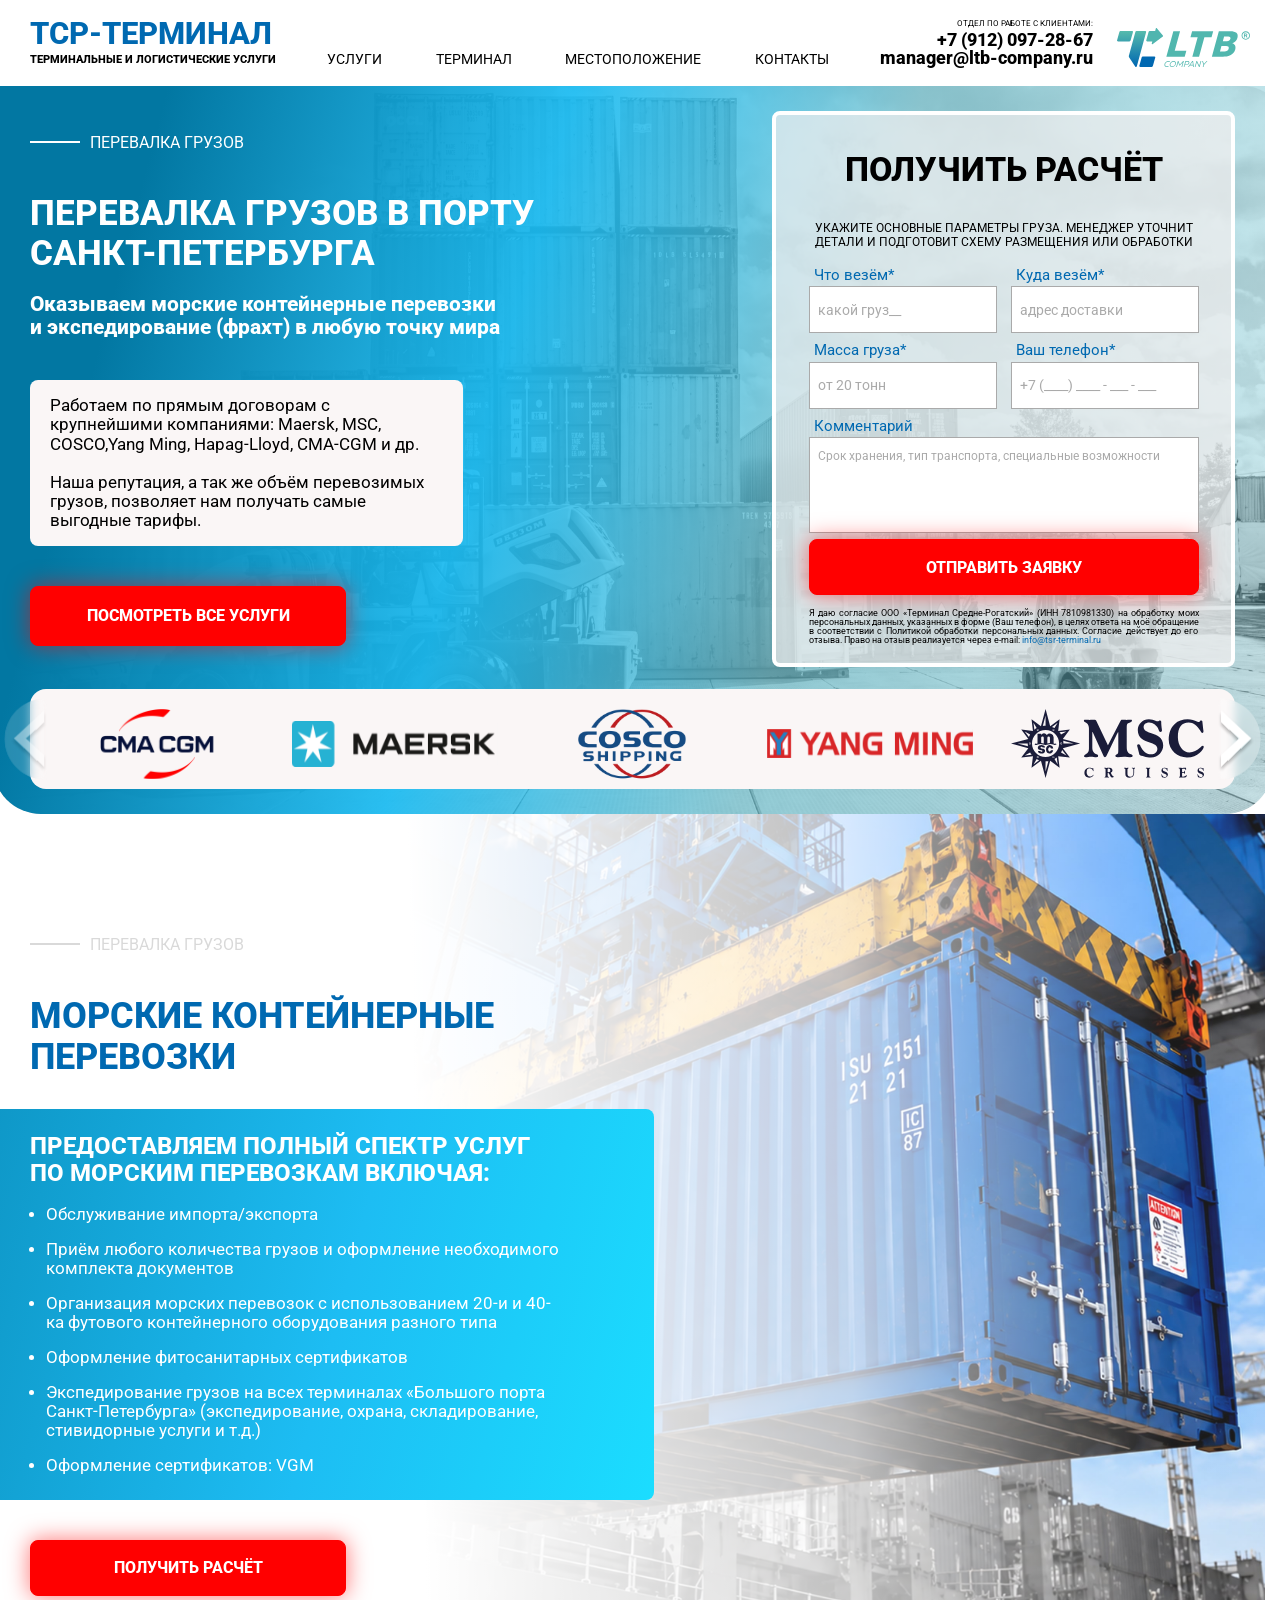
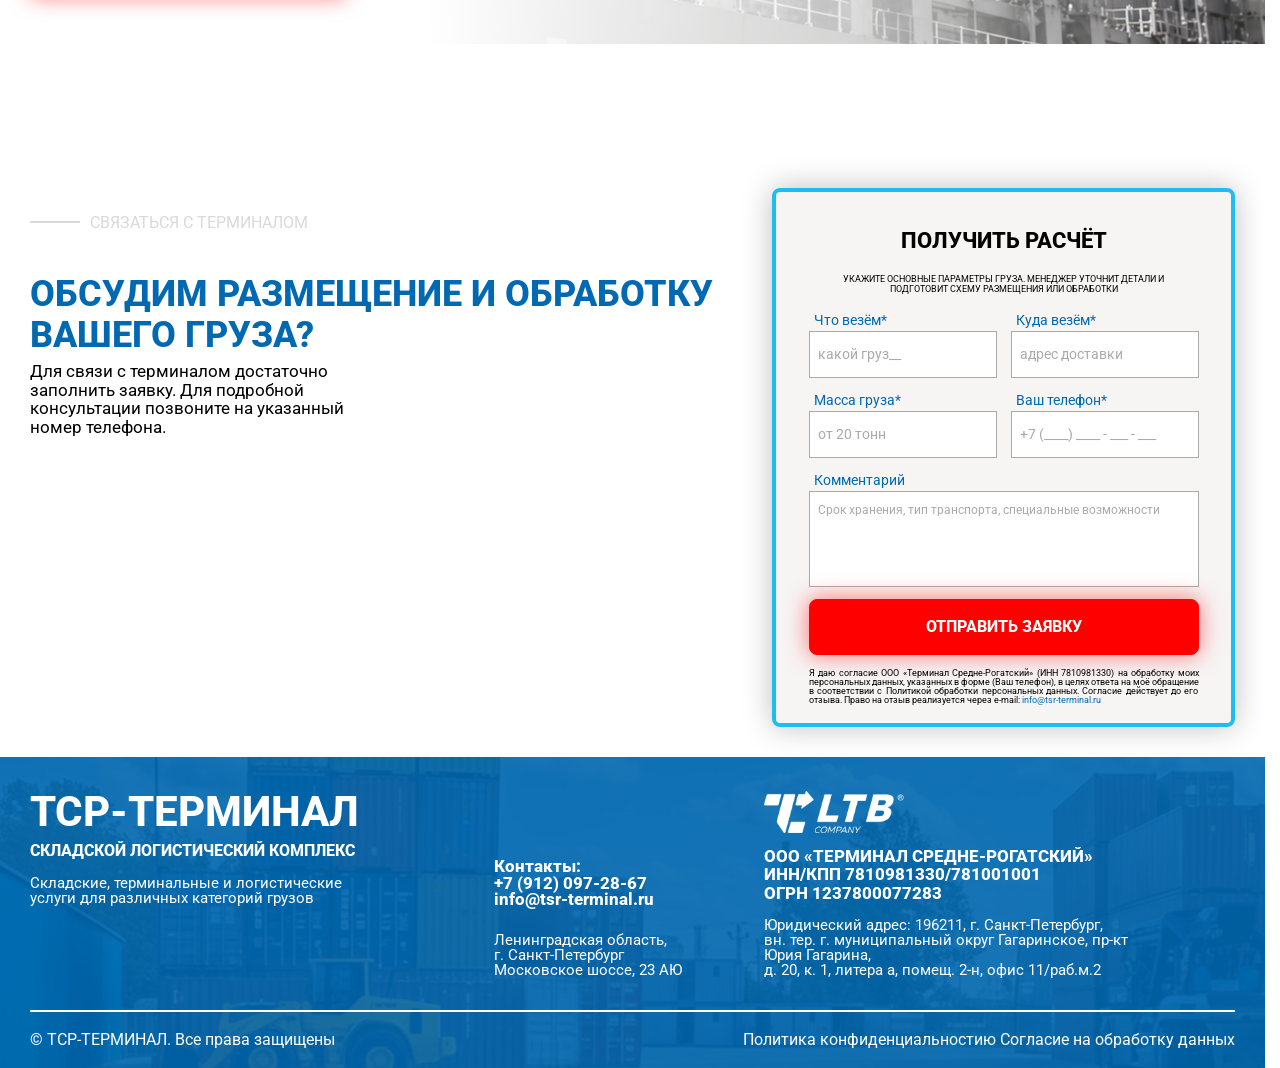
<file: service.html>
<!DOCTYPE html>
<html lang="ru">
    <head>
        <title>Главная</title>
        <meta http-equiv="X-UA-Compatible" content="IE=edge" />
        <meta charset="utf-8" />
        <meta name="keywords" content="" />
        <meta name="description" content="" />
        <meta name="author" content="" />
        <meta name="viewport" content="width=device-width, initial-scale=1.0" />
        <link rel="stylesheet" href="./css/reset.css" />
        <link rel="stylesheet" href="./css/fancybox.css" />
        <link rel="stylesheet" href="./css/swiper-bundle.min.css" />

        <script src="./js/swiper-bundle.min.js" defer></script>
        <script src="./js/inputmask.min.js" defer></script>
        <script src="./js/fancybox.umd.js" defer></script>
        <script src="./js/scripts.js" defer></script>
        <link rel="stylesheet" href="./css/style.css" />
    </head>
    <body>
        <!-- wrap -->
        <div class="wrap">
            <!-- header -->
            <header class="header">
                <div class="inner-wrap">
                    <div class="logo-inner-wrap">
                        <a href="" class="logo">
                            <div class="logo-title">ТСР-ТЕрминал</div>
                            <div class="logo-subtitle">Терминальные и логистические услуги</div>
                        </a>
                    </div>
                    <div class="menu-inner-wrap js-popup-wrap">
                        <a href="" class="btn-popup btn-action-ico ico-menu js-btn-popup-toggle"></a>
                        <div class="menu-content-block js-popup-block">
                            <div class="menu-wrap">
                                <ul class="menu menu-main">
                                    <li>
                                        <a href="" class="btn-menu">
                                            <div class="button-title">Услуги</div>
                                        </a>
                                        <ul class="menu">
                                            <li>
                                                <a href="" class="btn-submenu">
                                                    <div class="button-title">Услуга 01</div>
                                                </a>
                                            </li>
                                            <li>
                                                <a href="" class="btn-submenu">
                                                    <div class="button-title">Услуга 02</div>
                                                </a>
                                            </li>
                                            <li>
                                                <a href="" class="btn-submenu">
                                                    <div class="button-title">Услуга 03</div>
                                                </a>
                                            </li>
                                        </ul>
                                    </li>
                                    <li>
                                        <a href="" class="btn-menu">
                                            <div class="button-title">Терминал</div>
                                        </a>
                                        <ul class="menu">
                                            <li>
                                                <a href="" class="btn-submenu">
                                                    <div class="button-title">галерея</div>
                                                </a>
                                            </li>
                                            <li>
                                                <a href="" class="btn-submenu">
                                                    <div class="button-title">характеристики</div>
                                                </a>
                                            </li>
                                            <li>
                                                <a href="" class="btn-submenu">
                                                    <div class="button-title">техническое оснащение</div>
                                                </a>
                                            </li>
                                        </ul>
                                    </li>
                                    <li>
                                        <a href="" class="btn-menu">
                                            <div class="button-title">Местоположение</div>
                                        </a>
                                    </li>
                                    <li>
                                        <a href="" class="btn-menu">
                                            <div class="button-title">Контакты</div>
                                        </a>
                                    </li>
                                </ul>
                            </div>
                        </div>
                    </div>
                    <div class="contacts-inner-wrap">
                        <div class="cnt-wrap">
                            <div class="cnt-title">отдел по работе с клиентами:</div>
                            <div class="cnt-value"><a href="tel:89120972867">+7 (912) 097-28-67</a></div>
                            <div class="cnt-value value-email">
                                <a href="mailto:manager@ltb-company.ru">manager@ltb-company.ru</a>
                            </div>
                        </div>
                    </div>
                    <div class="logo-second-wrap">
                        <a href="" class="logo">
                            <img src="./img/main/logotip.svg" alt="" />
                        </a>
                    </div>
                </div>
            </header>
            <!-- /header -->
            <!-- page -->
            <div class="page-full">
                <!--lead-box-->
                <div class="lead-box section-height-adaptive">
                    <div class="bg-full-wrap">
                        <img src="./img/service-top.jpg" alt="" class="img-bg-cover" />
                    </div>
                    <div class="box-inner-wrap">
                        <div class="info-inner-wrap">
                            <div class="title-box text-large">
                                <div class="section-subtitle">перевалка грузов</div>
                                <h1 class="section-title h1-title title-main">
                                    Перевалка грузов в&nbsp;порту
                                    <span class="title-nowrap">Санкт-Петербурга</span>
                                </h1>
                                <p class="max-400">
                                    <b>
                                        Оказываем морские контейнерные перевозки и&nbsp;экспедирование (фрахт) в любую
                                        точку мира
                                    </b>
                                </p>
                                <div class="elm-panel-text max-400">
                                    <p>
                                        Работаем по прямым договорам с крупнейшими компаниями: Maersk, MSC, COSCO,Yang
                                        Ming, Hapag-Lloyd, CMA-CGM и др.
                                    </p>
                                    <p>
                                        Наша репутация, а так же объём перевозимых грузов, позволяет нам получать самые
                                        выгодные тарифы.
                                    </p>
                                </div>
                                <a href="" class="btn">
                                    <div class="button-title">посмотреть все услуги</div>
                                </a>
                            </div>
                        </div>
                        <div class="form-inner-wrap">
                            <form action="/" class="form-box">
                                <div class="frm-title-wrap">
                                    <div class="frm-title title-main h4-title">получить расчёт</div>
                                    <p>
                                        Укажите основные параметры груза. Менеджер уточнит детали и&nbsp;подготовит
                                        схему размещения или обработки
                                    </p>
                                </div>
                                <div class="frm-content-wrap">
                                    <div class="frm-row">
                                        <div class="frm-field field-half">
                                            <div class="field-title">Что везём*</div>
                                            <input type="text" class="form-input" placeholder="какой груз__" />
                                        </div>
                                        <div class="frm-field field-half">
                                            <div class="field-title">Куда везём*</div>
                                            <input type="text" class="form-input" placeholder="адрес доставки" />
                                        </div>
                                    </div>
                                    <div class="frm-row">
                                        <div class="frm-field field-half">
                                            <div class="field-title">Масса груза*</div>
                                            <input type="text" class="form-input" placeholder="от 20 тонн" />
                                        </div>
                                        <div class="frm-field field-half">
                                            <div class="field-title">Ваш телефон*</div>
                                            <input
                                                type="tel"
                                                class="form-input"
                                                placeholder="+7 (____) ____ - ___ - ___ "
                                            />
                                        </div>
                                    </div>
                                    <div class="frm-row">
                                        <div class="frm-field">
                                            <div class="field-title">Комментарий</div>
                                            <textarea
                                                class="form-input"
                                                placeholder="Срок хранения, тип транспорта, специальные возможности"
                                            ></textarea>
                                        </div>
                                    </div>
                                    <div class="frm-row-submit">
                                        <div class="frm-field">
                                            <button type="submit" class="btn">
                                                <div class="button-title">отправить заявку</div>
                                            </button>
                                        </div>
                                        <div class="frm-field field-info">
                                            <p>
                                                Я даю согласие ООО «Терминал Средне-Рогатский» (ИНН 7810981330) на
                                                обработку моих персональных данных, указанных в форме (Ваш телефон), в
                                                целях ответа на моё обращение в соответствии с Политикой обработки
                                                персональных данных. Согласие действует до его отзыва. Право на отзыв
                                                реализуется через e-mail:
                                                <a href="mailto:info@tsr-terminal.ru">info@tsr-terminal.ru</a>
                                            </p>
                                        </div>
                                    </div>
                                </div>
                            </form>
                        </div>
                        <div class="items-inner-wrap">
                            <div class="slider-inner-wrap slider-tiles">
                                <div class="slider-wrap swiper">
                                    <div class="slider swiper-wrapper">
                                        <!--sl-wrap-->
                                        <div class="sl-wrap swiper-slide">
                                            <a href="" class="item-tile-logo">
                                                <div class="elm-photo photo-contain">
                                                    <img src="./img/logo01.svg" alt="" />
                                                </div>
                                            </a>
                                        </div>
                                        <!--/sl-wrap-->
                                        <!--sl-wrap-->
                                        <div class="sl-wrap swiper-slide">
                                            <a href="" class="item-tile-logo">
                                                <div class="elm-photo photo-contain">
                                                    <img src="./img/logo02.svg" alt="" />
                                                </div>
                                            </a>
                                        </div>
                                        <!--/sl-wrap-->
                                        <!--sl-wrap-->
                                        <div class="sl-wrap swiper-slide">
                                            <a href="" class="item-tile-logo">
                                                <div class="elm-photo photo-contain">
                                                    <img src="./img/logo03.svg" alt="" />
                                                </div>
                                            </a>
                                        </div>
                                        <!--/sl-wrap-->
                                        <!--sl-wrap-->
                                        <div class="sl-wrap swiper-slide">
                                            <a href="" class="item-tile-logo">
                                                <div class="elm-photo photo-contain">
                                                    <img src="./img/logo04.svg" alt="" />
                                                </div>
                                            </a>
                                        </div>
                                        <!--/sl-wrap-->
                                        <!--sl-wrap-->
                                        <div class="sl-wrap swiper-slide">
                                            <a href="" class="item-tile-logo">
                                                <div class="elm-photo photo-contain">
                                                    <img src="./img/logo05.svg" alt="" />
                                                </div>
                                            </a>
                                        </div>
                                        <!--/sl-wrap-->
                                        <!--sl-wrap-->
                                        <div class="sl-wrap swiper-slide">
                                            <a href="" class="item-tile-logo">
                                                <div class="elm-photo photo-contain">
                                                    <img src="./img/logo01.svg" alt="" />
                                                </div>
                                            </a>
                                        </div>
                                        <!--/sl-wrap-->
                                        <!--sl-wrap-->
                                        <div class="sl-wrap swiper-slide">
                                            <a href="" class="item-tile-logo">
                                                <div class="elm-photo photo-contain">
                                                    <img src="./img/logo02.svg" alt="" />
                                                </div>
                                            </a>
                                        </div>
                                        <!--/sl-wrap-->
                                        <!--sl-wrap-->
                                        <div class="sl-wrap swiper-slide">
                                            <a href="" class="item-tile-logo">
                                                <div class="elm-photo photo-contain">
                                                    <img src="./img/logo03.svg" alt="" />
                                                </div>
                                            </a>
                                        </div>
                                        <!--/sl-wrap-->
                                        <!--sl-wrap-->
                                        <div class="sl-wrap swiper-slide">
                                            <a href="" class="item-tile-logo">
                                                <div class="elm-photo photo-contain">
                                                    <img src="./img/logo04.svg" alt="" />
                                                </div>
                                            </a>
                                        </div>
                                        <!--/sl-wrap-->
                                        <!--sl-wrap-->
                                        <div class="sl-wrap swiper-slide">
                                            <a href="" class="item-tile-logo">
                                                <div class="elm-photo photo-contain">
                                                    <img src="./img/logo05.svg" alt="" />
                                                </div>
                                            </a>
                                        </div>
                                        <!--/sl-wrap-->
                                    </div>
                                </div>
                                <div
                                    class="btn-action-ico ico-arrow ico-arrow-prev button-slider button-slider-prev button-slider-tiles-prev"
                                ></div>
                                <div
                                    class="btn-action-ico ico-arrow ico-arrow-next button-slider button-slider-next button-slider-tiles-next"
                                ></div>
                            </div>
                        </div>
                    </div>
                </div>
                <!--/lead-box-->

                <!--service-box-->
                <div class="service-box">
                    <div class="bg-full-wrap">
                        <img src="./img/service-bg.jpg" alt="" class="img-bg-cover" />
                    </div>
                    <div class="box-inner-wrap">
                        <div class="info-inner-wrap">
                            <div class="title-box">
                                <div class="section-subtitle">перевалка грузов</div>
                                <h2 class="section-title h2-title title-main">МОРСКИЕ КОНТЕЙНЕРНЫЕ ПЕРЕВОЗКИ</h2>
                            </div>
                            <div class="info-wrap">
                                <h3 class="info-title h4-title">
                                    Предоставляем полный спектр услуг по&nbsp;морским перевозкам включая:
                                </h3>
                                <ul>
                                    <li>Обслуживание импорта/экспорта</li>
                                    <li>
                                        Приём любого количества грузов и оформление необходимого комплекта документов
                                    </li>
                                    <li>
                                        Организация морских перевозок с использованием 20-и и 40-ка футового
                                        контейнерного оборудования разного типа
                                    </li>
                                    <li>Оформление фитосанитарных сертификатов</li>
                                    <li>
                                        Экспедирование грузов на всех терминалах «Большого порта Санкт-Петербурга»
                                        (экспедирование, охрана, складирование, стивидорные услуги и т.д.)
                                    </li>
                                    <li>Оформление сертификатов: VGM</li>
                                </ul>
                            </div>
                            <div class="action-wrap">
                                <a href="" class="btn">
                                    <div class="button-title">получить расчёт</div>
                                </a>
                            </div>
                        </div>
                    </div>
                </div>
                <!--/service-box-->

                <!--lead-box-->
                <div class="lead-box section-bottom">
                    <div class="box-inner-wrap">
                        <div class="info-inner-wrap">
                            <div class="title-box">
                                <div class="section-subtitle">связаться с терминалом</div>
                                <h2 class="section-title h2-title title-main">
                                    обсудим размещение и&nbsp;обработку вашего груза?
                                </h2>
                                <p>
                                    Для связи с терминалом достаточно заполнить заявку. Для подробной консультации
                                    позвоните на указанный номер телефона.
                                </p>
                            </div>
                        </div>
                        <div class="form-inner-wrap">
                            <form action="/" class="form-box">
                                <div class="frm-title-wrap">
                                    <div class="frm-title title-main h3-title">получить расчёт</div>
                                    <p>
                                        Укажите основные параметры груза. Менеджер уточнит детали и подготовит схему
                                        размещения или обработки
                                    </p>
                                </div>
                                <div class="frm-content-wrap">
                                    <div class="frm-row">
                                        <div class="frm-field field-half">
                                            <div class="field-title">Что везём*</div>
                                            <input type="text" class="form-input" placeholder="какой груз__" />
                                        </div>
                                        <div class="frm-field field-half">
                                            <div class="field-title">Куда везём*</div>
                                            <input type="text" class="form-input" placeholder="адрес доставки" />
                                        </div>
                                    </div>
                                    <div class="frm-row">
                                        <div class="frm-field field-half">
                                            <div class="field-title">Масса груза*</div>
                                            <input type="text" class="form-input" placeholder="от 20 тонн" />
                                        </div>
                                        <div class="frm-field field-half">
                                            <div class="field-title">Ваш телефон*</div>
                                            <input
                                                type="tel"
                                                class="form-input"
                                                placeholder="+7 (____) ____ - ___ - ___ "
                                            />
                                        </div>
                                    </div>
                                    <div class="frm-row">
                                        <div class="frm-field">
                                            <div class="field-title">Комментарий</div>
                                            <textarea
                                                class="form-input"
                                                placeholder="Срок хранения, тип транспорта, специальные возможности"
                                            ></textarea>
                                        </div>
                                    </div>
                                    <div class="frm-row-submit">
                                        <div class="frm-field">
                                            <button type="submit" class="btn">
                                                <div class="button-title">отправить заявку</div>
                                            </button>
                                        </div>
                                        <div class="frm-field field-info">
                                            <p>
                                                Я даю согласие ООО «Терминал Средне-Рогатский» (ИНН 7810981330) на
                                                обработку моих персональных данных, указанных в форме (Ваш телефон), в
                                                целях ответа на моё обращение в соответствии с Политикой обработки
                                                персональных данных. Согласие действует до его отзыва. Право на отзыв
                                                реализуется через e-mail:
                                                <a href="mailto:info@tsr-terminal.ru">info@tsr-terminal.ru</a>
                                            </p>
                                        </div>
                                    </div>
                                </div>
                            </form>
                        </div>
                    </div>
                </div>
                <!--/lead-box-->
            </div>
            <!-- /page -->

            <!-- footer -->
            <footer class="footer">
                <div class="inner-wrap">
                    <div class="main-inner-wrap">
                        <div class="main-content-wrap">
                            <div class="logo-wrap">
                                <a href="" class="logo">
                                    <div class="logo-title">ТСР-ТЕрминал</div>
                                    <div class="logo-subtitle">Складской логистический комплекс</div>
                                </a>
                            </div>
                            <div class="info-wrap">
                                <p>
                                    Складские, терминальные и логистические услуги для&nbsp;различных категорий грузов
                                </p>
                            </div>
                        </div>
                        <div class="contacts-wrap">
                            <div class="cnt-wrap">
                                <p>Контакты:</p>
                                <p><a href="tel:89120972867">+7 (912) 097-28-67</a></p>
                                <p><a href="mailto:info@tsr-terminal.ru">info@tsr-terminal.ru</a></p>
                            </div>
                            <div class="location-wrap">
                                <p>
                                    Ленинградская область,
                                    <br />
                                    г. Санкт-Петербург
                                    <br />
                                    Московское шоссе, 23 АЮ
                                </p>
                            </div>
                        </div>
                    </div>
                    <div class="second-inner-wrap">
                        <div class="logo-second-wrap">
                            <a href="" class="logo">
                                <img src="./img/main/logo.svg" alt="" />
                            </a>
                        </div>
                        <div class="rk-wrap">
                            <p>ООО «Терминал Средне-Рогатский»</p>
                            <p>ИНН/КПП 7810981330/781001001</p>
                            <p>ОГРН 1237800077283</p>
                        </div>
                        <div class="address-wrap">
                            <p>
                                Юридический адрес: 196211, г. Санкт-Петербург,
                                <br />
                                вн. тер. г. муниципальный округ Гагаринское, пр-кт Юрия Гагарина,
                                <br />
                                д. 20, к. 1, литера а, помещ. 2-н, офис 11/раб.м.2
                            </p>
                        </div>
                    </div>
                </div>
                <!--footer-bottom-panel-->
                <div class="footer-bottom-panel cnt-section">
                    <div class="inner-wrap">
                        <div class="bottom-info-wrap">
                            <div class="info-wrap">© ТСР-ТЕРМИНАЛ. Все права защищены</div>
                            <div class="info-wrap">
                                <a href="">Политика конфиденциальностию</a>
                                <a href="">Согласие на обработку данных</a>
                            </div>
                        </div>
                    </div>
                </div>
                <!--/footer-bottom-panel-->
            </footer>
            <!-- /footer -->
        </div>
        <!-- /wrap -->

        <!-- popups (всплывающие окна) -->
    </body>
</html>
</file>
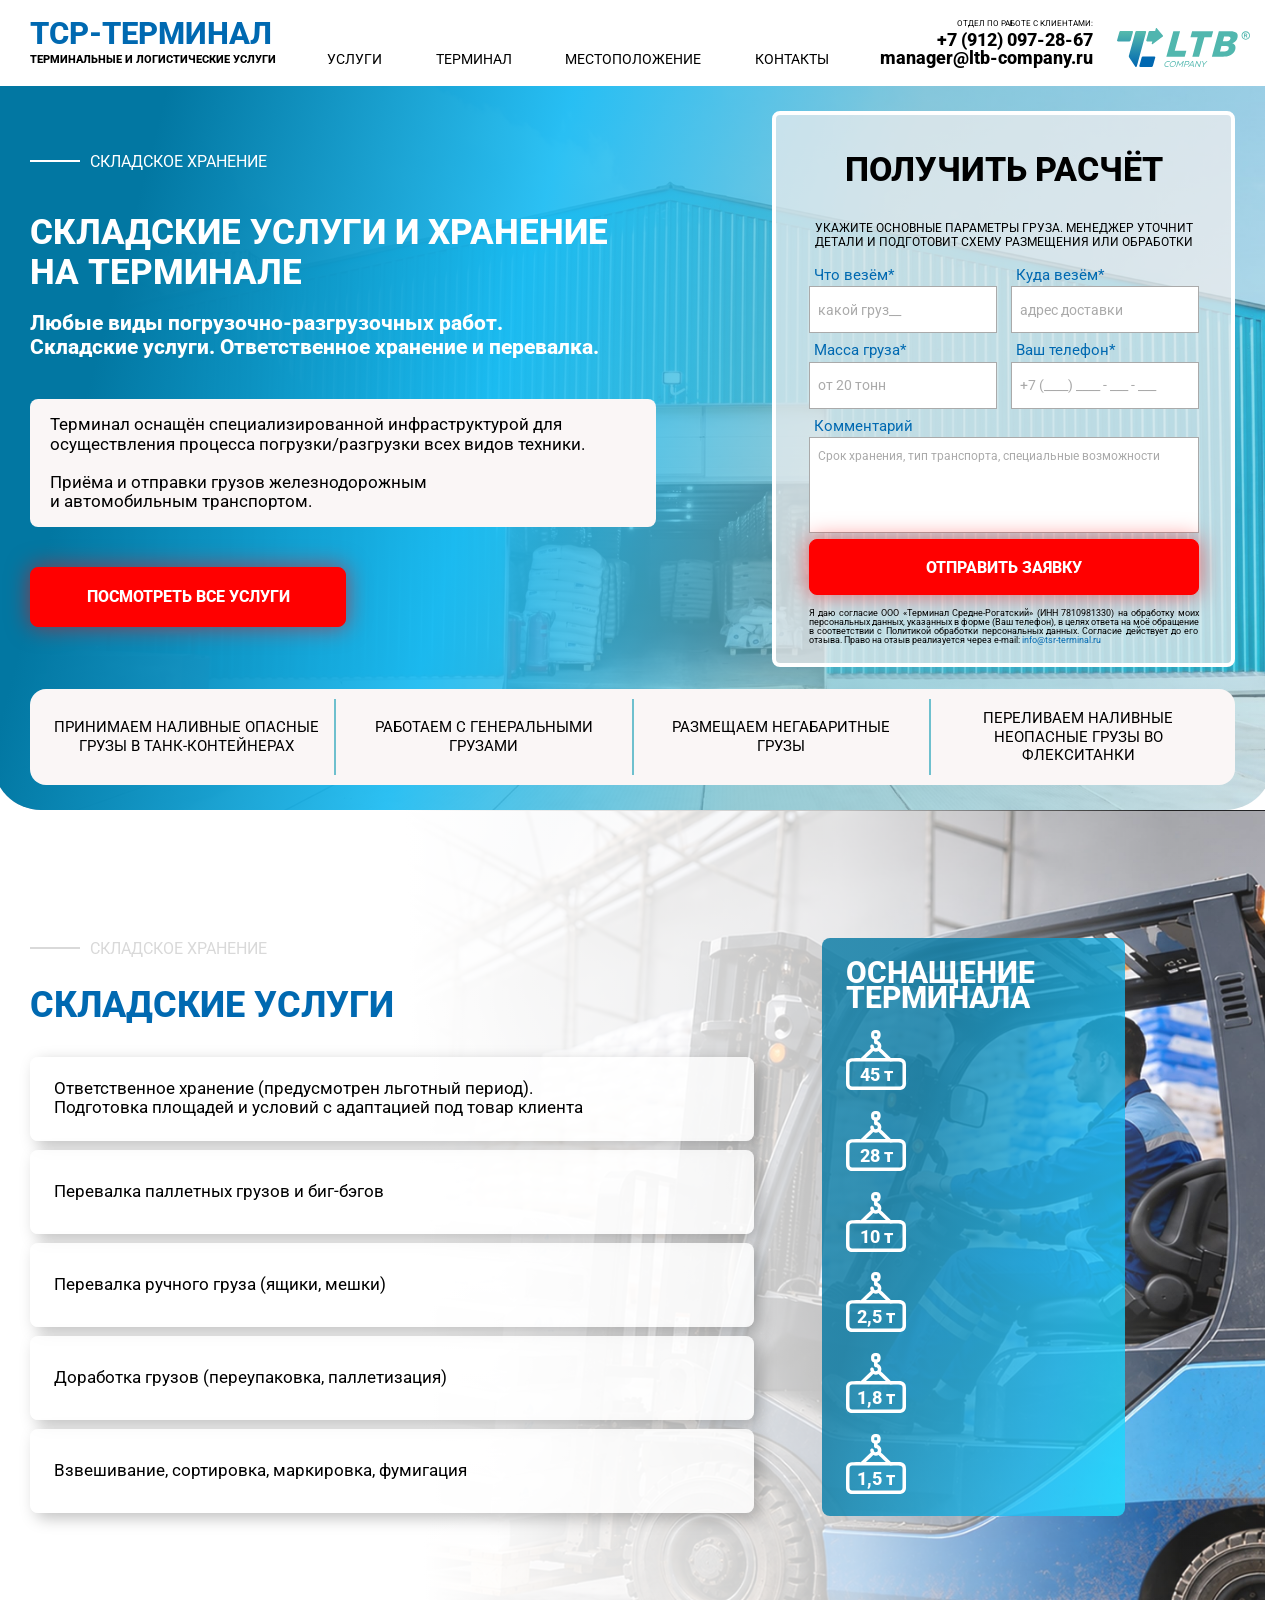
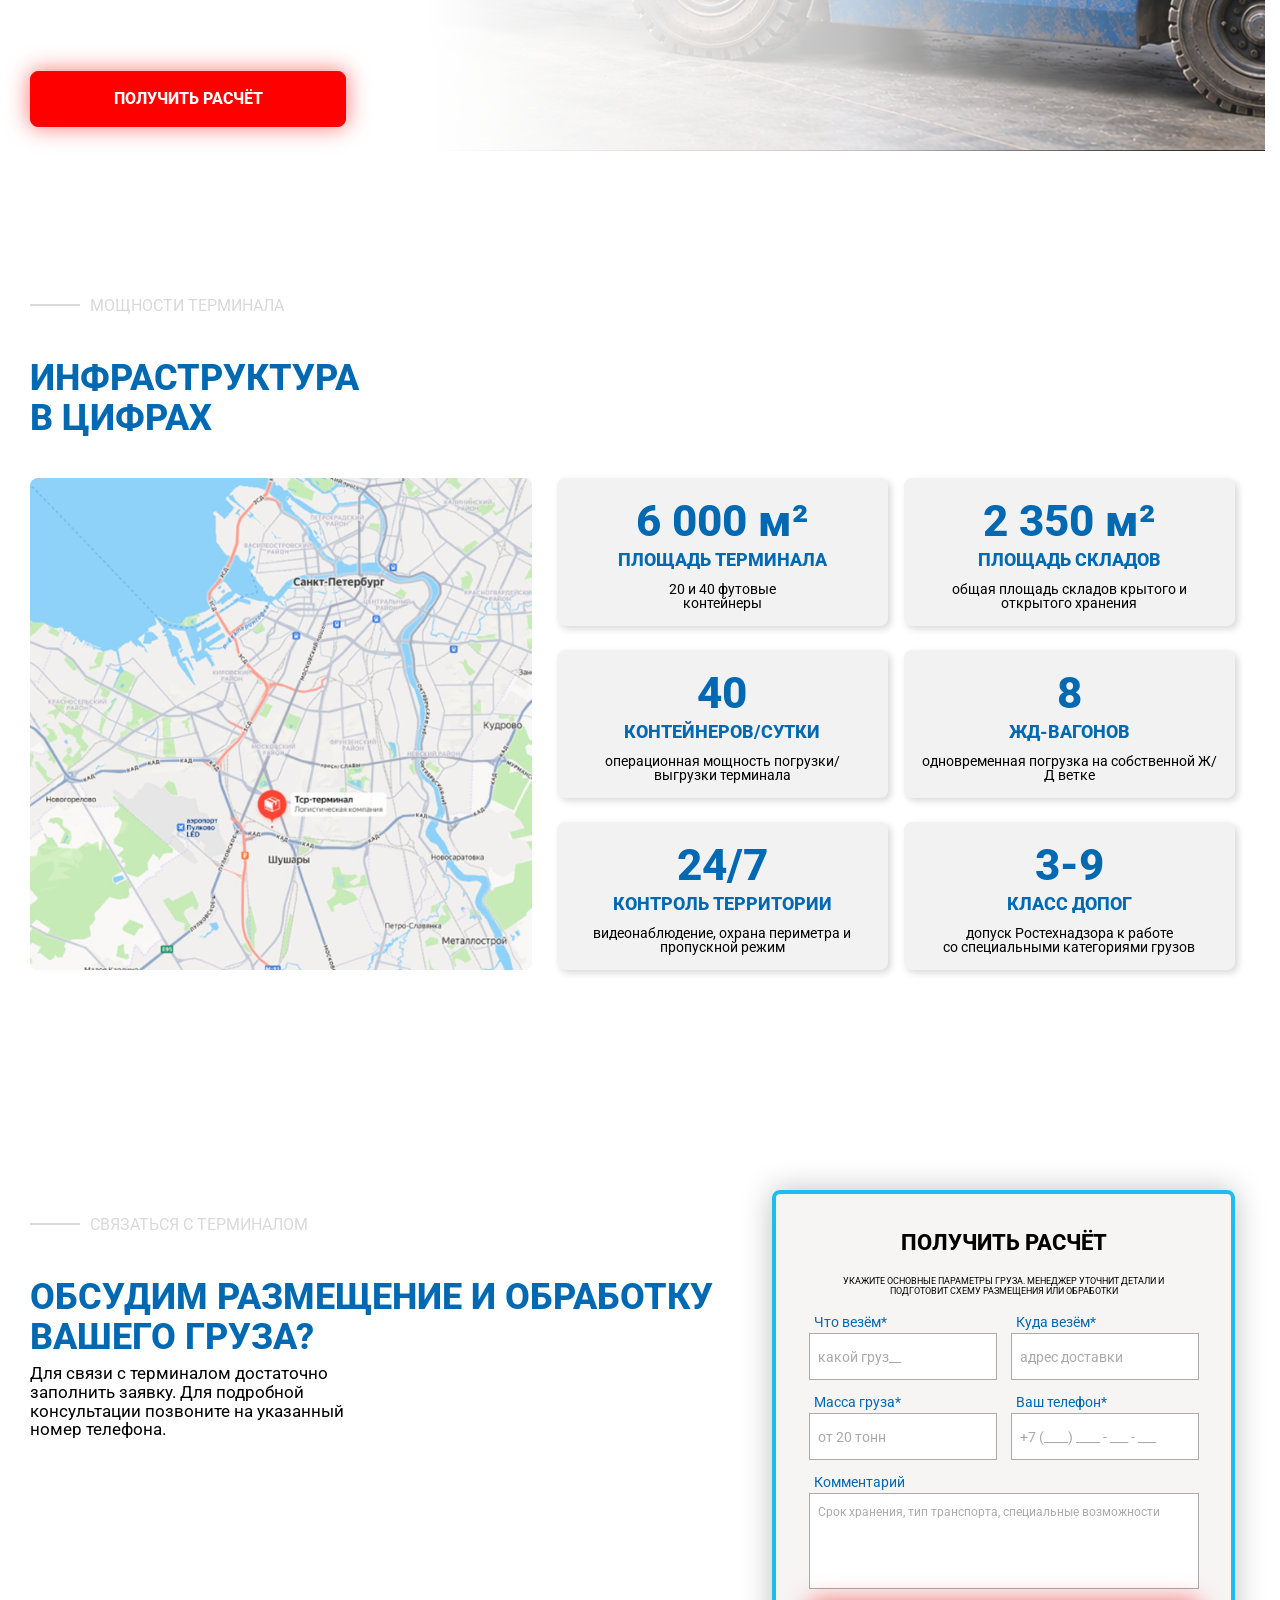
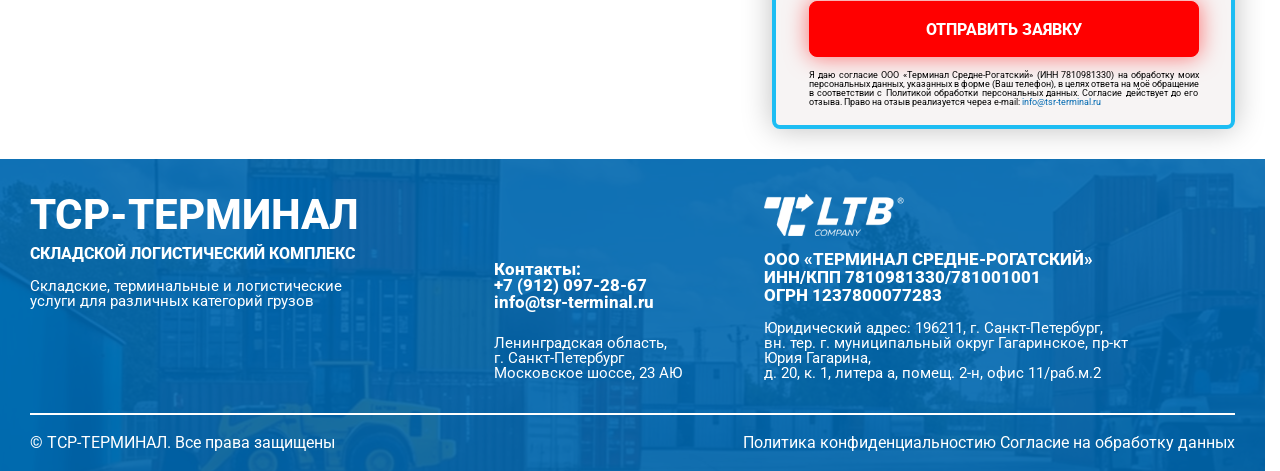
<file: service02.html>
<!DOCTYPE html>
<html lang="ru">
    <head>
        <title>Главная</title>
        <meta http-equiv="X-UA-Compatible" content="IE=edge" />
        <meta charset="utf-8" />
        <meta name="keywords" content="" />
        <meta name="description" content="" />
        <meta name="author" content="" />
        <meta name="viewport" content="width=device-width, initial-scale=1.0" />
        <link rel="stylesheet" href="./css/reset.css" />
        <link rel="stylesheet" href="./css/fancybox.css" />
        <link rel="stylesheet" href="./css/swiper-bundle.min.css" />

        <script src="./js/swiper-bundle.min.js" defer></script>
        <script src="./js/inputmask.min.js" defer></script>
        <script src="./js/fancybox.umd.js" defer></script>
        <script src="./js/scripts.js" defer></script>
        <link rel="stylesheet" href="./css/style.css" />
    </head>
    <body>
        <!-- wrap -->
        <div class="wrap">
            <!-- header -->
            <header class="header">
                <div class="inner-wrap">
                    <div class="logo-inner-wrap">
                        <a href="" class="logo">
                            <div class="logo-title">ТСР-ТЕрминал</div>
                            <div class="logo-subtitle">Терминальные и логистические услуги</div>
                        </a>
                    </div>
                    <div class="menu-inner-wrap js-popup-wrap">
                        <a href="" class="btn-popup btn-action-ico ico-menu js-btn-popup-toggle"></a>
                        <div class="menu-content-block js-popup-block">
                            <div class="menu-wrap">
                                <ul class="menu menu-main">
                                    <li>
                                        <a href="" class="btn-menu">
                                            <div class="button-title">Услуги</div>
                                        </a>
                                        <ul class="menu">
                                            <li>
                                                <a href="" class="btn-submenu">
                                                    <div class="button-title">Услуга 01</div>
                                                </a>
                                            </li>
                                            <li>
                                                <a href="" class="btn-submenu">
                                                    <div class="button-title">Услуга 02</div>
                                                </a>
                                            </li>
                                            <li>
                                                <a href="" class="btn-submenu">
                                                    <div class="button-title">Услуга 03</div>
                                                </a>
                                            </li>
                                        </ul>
                                    </li>
                                    <li>
                                        <a href="" class="btn-menu">
                                            <div class="button-title">Терминал</div>
                                        </a>
                                        <ul class="menu">
                                            <li>
                                                <a href="" class="btn-submenu">
                                                    <div class="button-title">галерея</div>
                                                </a>
                                            </li>
                                            <li>
                                                <a href="" class="btn-submenu">
                                                    <div class="button-title">характеристики</div>
                                                </a>
                                            </li>
                                            <li>
                                                <a href="" class="btn-submenu">
                                                    <div class="button-title">техническое оснащение</div>
                                                </a>
                                            </li>
                                        </ul>
                                    </li>
                                    <li>
                                        <a href="" class="btn-menu">
                                            <div class="button-title">Местоположение</div>
                                        </a>
                                    </li>
                                    <li>
                                        <a href="" class="btn-menu">
                                            <div class="button-title">Контакты</div>
                                        </a>
                                    </li>
                                </ul>
                            </div>
                        </div>
                    </div>
                    <div class="contacts-inner-wrap">
                        <div class="cnt-wrap">
                            <div class="cnt-title">отдел по работе с клиентами:</div>
                            <div class="cnt-value"><a href="tel:89120972867">+7 (912) 097-28-67</a></div>
                            <div class="cnt-value value-email">
                                <a href="mailto:manager@ltb-company.ru">manager@ltb-company.ru</a>
                            </div>
                        </div>
                    </div>
                    <div class="logo-second-wrap">
                        <a href="" class="logo">
                            <img src="./img/main/logotip.svg" alt="" />
                        </a>
                    </div>
                </div>
            </header>
            <!-- /header -->
            <!-- page -->
            <div class="page-full">
                <!--lead-box-->
                <div class="lead-box section-height-adaptive">
                    <div class="bg-full-wrap">
                        <img src="./img/service-inner-top.jpg" alt="" class="img-bg-cover" />
                    </div>
                    <div class="box-inner-wrap">
                        <div class="info-inner-wrap">
                            <div class="title-box text-large">
                                <div class="section-subtitle">СКЛАДСКОЕ ХРАНЕНИЕ</div>
                                <h1 class="section-title h1-title title-main">
                                    Складские услуги и&nbsp;хранение на&nbsp;терминале
                                </h1>
                                <p class="">
                                    <b>
                                        Любые виды погрузочно-разгрузочных работ.
                                        <br />
                                        Складские услуги. Ответственное хранение и перевалка.
                                    </b>
                                </p>
                                <div class="elm-panel-text">
                                    <p>
                                        Терминал оснащён специализированной инфраструктурой для осуществления процесса
                                        погрузки/разгрузки всех видов техники.
                                    </p>
                                    <p>Приёма и отправки грузов железнодорожным и&nbsp;автомобильным транспортом.</p>
                                </div>
                                <a href="" class="btn">
                                    <div class="button-title">посмотреть все услуги</div>
                                </a>
                            </div>
                        </div>
                        <div class="form-inner-wrap">
                            <form action="/" class="form-box">
                                <div class="frm-title-wrap">
                                    <div class="frm-title title-main h4-title">получить расчёт</div>
                                    <p>
                                        Укажите основные параметры груза. Менеджер уточнит детали и&nbsp;подготовит
                                        схему размещения или обработки
                                    </p>
                                </div>
                                <div class="frm-content-wrap">
                                    <div class="frm-row">
                                        <div class="frm-field field-half">
                                            <div class="field-title">Что везём*</div>
                                            <input type="text" class="form-input" placeholder="какой груз__" />
                                        </div>
                                        <div class="frm-field field-half">
                                            <div class="field-title">Куда везём*</div>
                                            <input type="text" class="form-input" placeholder="адрес доставки" />
                                        </div>
                                    </div>
                                    <div class="frm-row">
                                        <div class="frm-field field-half">
                                            <div class="field-title">Масса груза*</div>
                                            <input type="text" class="form-input" placeholder="от 20 тонн" />
                                        </div>
                                        <div class="frm-field field-half">
                                            <div class="field-title">Ваш телефон*</div>
                                            <input
                                                type="tel"
                                                class="form-input"
                                                placeholder="+7 (____) ____ - ___ - ___ "
                                            />
                                        </div>
                                    </div>
                                    <div class="frm-row">
                                        <div class="frm-field">
                                            <div class="field-title">Комментарий</div>
                                            <textarea
                                                class="form-input"
                                                placeholder="Срок хранения, тип транспорта, специальные возможности"
                                            ></textarea>
                                        </div>
                                    </div>
                                    <div class="frm-row-submit">
                                        <div class="frm-field">
                                            <button type="submit" class="btn">
                                                <div class="button-title">отправить заявку</div>
                                            </button>
                                        </div>
                                        <div class="frm-field field-info">
                                            <p>
                                                Я даю согласие ООО «Терминал Средне-Рогатский» (ИНН 7810981330) на
                                                обработку моих персональных данных, указанных в форме (Ваш телефон), в
                                                целях ответа на моё обращение в соответствии с Политикой обработки
                                                персональных данных. Согласие действует до его отзыва. Право на отзыв
                                                реализуется через e-mail:
                                                <a href="mailto:info@tsr-terminal.ru">info@tsr-terminal.ru</a>
                                            </p>
                                        </div>
                                    </div>
                                </div>
                            </form>
                        </div>
                        <div class="items-inner-wrap">
                            <div class="slider-inner-wrap slider-tiles">
                                <div class="slider-wrap swiper">
                                    <div class="slider swiper-wrapper">
                                        <!--sl-wrap-->
                                        <div class="sl-wrap swiper-slide">
                                            <div class="item-tile-info-text">
                                                <div class="tile-info">
                                                    Принимаем наливные опасные грузы в танк-контейнерах
                                                </div>
                                            </div>
                                        </div>
                                        <!--/sl-wrap-->
                                        <!--sl-wrap-->
                                        <div class="sl-wrap swiper-slide">
                                            <div class="item-tile-info-text">
                                                <div class="tile-info">Работаем с генеральныМИ грузами</div>
                                            </div>
                                        </div>
                                        <!--/sl-wrap-->
                                        <!--sl-wrap-->
                                        <div class="sl-wrap swiper-slide">
                                            <div class="item-tile-info-text">
                                                <div class="tile-info">Размещаем негабаритные грузы</div>
                                            </div>
                                        </div>
                                        <!--/sl-wrap-->
                                        <!--sl-wrap-->
                                        <div class="sl-wrap swiper-slide">
                                            <div class="item-tile-info-text">
                                                <div class="tile-info">
                                                    Переливаем наливные неопасные грузы во флекситанкИ
                                                </div>
                                            </div>
                                        </div>
                                        <!--/sl-wrap-->
                                    </div>
                                </div>
                                <div
                                    class="btn-action-ico ico-arrow ico-arrow-prev button-slider button-slider-prev button-slider-tiles-prev"
                                ></div>
                                <div
                                    class="btn-action-ico ico-arrow ico-arrow-next button-slider button-slider-next button-slider-tiles-next"
                                ></div>
                            </div>
                        </div>
                    </div>
                </div>
                <!--/lead-box-->

                <!--service-inner-box-->
                <div class="service-inner-box">
                    <div class="bg-full-wrap">
                        <img src="./img/service-inner-bg.jpg" alt="" class="img-bg-cover" />
                    </div>
                    <div class="box-inner-wrap">
                        <div class="info-inner-wrap">
                            <div class="title-box">
                                <div class="section-subtitle">СКЛАДСКОЕ ХРАНЕНИЕ</div>
                                <h2 class="section-title h2-title title-main">СКЛАДСКИЕ УСЛУГИ</h2>
                            </div>
                            <div class="items-wrap">
                                <!--item wrap-->
                                <div class="item-wrap">
                                    <div class="item-tile-info-panel">
                                        <div class="tile-title">
                                            Ответственное хранение (предусмотрен льготный период).
                                            <br />
                                            Подготовка площадей и условий с адаптацией под товар клиента
                                        </div>
                                    </div>
                                </div>
                                <!--/item wrap-->
                                <!--item wrap-->
                                <div class="item-wrap">
                                    <div class="item-tile-info-panel">
                                        <div class="tile-title">Перевалка паллетных грузов и биг-бэгов</div>
                                    </div>
                                </div>
                                <!--/item wrap-->
                                <!--item wrap-->
                                <div class="item-wrap">
                                    <div class="item-tile-info-panel">
                                        <div class="tile-title">Перевалка ручного груза (ящики, мешки)</div>
                                    </div>
                                </div>
                                <!--/item wrap-->
                                <!--item wrap-->
                                <div class="item-wrap">
                                    <div class="item-tile-info-panel">
                                        <div class="tile-title">Доработка грузов (переупаковка, паллетизация)</div>
                                    </div>
                                </div>
                                <!--/item wrap-->
                                <!--item wrap-->
                                <div class="item-wrap">
                                    <div class="item-tile-info-panel">
                                        <div class="tile-title">Взвешивание, сортировка, маркировка, фумигация</div>
                                    </div>
                                </div>
                                <!--/item wrap-->
                            </div>
                        </div>
                        <div class="items-inner-wrap">
                            <div class="items-title h2-title">оснащение терминала</div>
                            <div class="items-wrap">
                                <!--item wrap-->
                                <div class="item-wrap">
                                    <div class="item-tile-weight">
                                        <div class="tile-title">45 т</div>
                                    </div>
                                </div>
                                <!--/item wrap-->
                                <!--item wrap-->
                                <div class="item-wrap">
                                    <div class="item-tile-weight">
                                        <div class="tile-title">28 т</div>
                                    </div>
                                </div>
                                <!--/item wrap-->
                                <!--item wrap-->
                                <div class="item-wrap">
                                    <div class="item-tile-weight">
                                        <div class="tile-title">10 т</div>
                                    </div>
                                </div>
                                <!--/item wrap-->
                                <!--item wrap-->
                                <div class="item-wrap">
                                    <div class="item-tile-weight">
                                        <div class="tile-title">2,5 т</div>
                                    </div>
                                </div>
                                <!--/item wrap-->
                                <!--item wrap-->
                                <div class="item-wrap">
                                    <div class="item-tile-weight">
                                        <div class="tile-title">1,8 т</div>
                                    </div>
                                </div>
                                <!--/item wrap-->
                                <!--item wrap-->
                                <div class="item-wrap">
                                    <div class="item-tile-weight">
                                        <div class="tile-title">1,5 т</div>
                                    </div>
                                </div>
                                <!--/item wrap-->
                            </div>
                        </div>
                        <div class="action-inner-wrap">
                            <a href="" class="btn">
                                <div class="button-title">получить расчёт</div>
                            </a>
                        </div>
                    </div>
                </div>
                <!--/service-inner-box-->

                <!--infrastructure-box-->
                <div class="infrastructure-box">
                    <div class="box-inner-wrap">
                        <div class="title-box">
                            <div class="section-subtitle">МОЩНОСТИ ТЕРМИНАЛА</div>
                            <h2 class="section-title h2-title title-main">
                                ИНФРАСТРУКТУРА
                                <br />
                                В ЦИФРАХ
                            </h2>
                        </div>
                        <div class="map-inner-wrap">
                            <!-- <script type="text/javascript" charset="utf-8" src="https://api-maps.yandex.ru/services/constructor/1.0/js/?sid=-eov8YMYfEHTrqs_Q1kKzkBJYs6HKSuT&width=100%25&height=100%25&lang=ru_RU&sourceType=constructor"></script> -->
                            <div class="elm-photo photo-cover">
                                <img src="./img/map.jpg" alt="" />
                            </div>
                        </div>
                        <div class="items-inner-wrap">
                            <div class="items-wrap">
                                <!--item wrap-->
                                <div class="item-wrap">
                                    <div class="item-tile-infr-total">
                                        <div class="tile-title">6 000 м²</div>
                                        <div class="tile-subtitle">ПЛОЩАДЬ ТЕРМИНАЛА</div>
                                        <div class="tile-info">
                                            20 и 40 футовые
                                            <br />
                                            контейнеры
                                        </div>
                                    </div>
                                </div>
                                <!--/item wrap-->
                                <!--item wrap-->
                                <div class="item-wrap">
                                    <div class="item-tile-infr-total">
                                        <div class="tile-title">2 350 м²</div>
                                        <div class="tile-subtitle">ПЛОЩАДЬ СКЛАДОВ</div>
                                        <div class="tile-info">общая площадь складов крытого и открытого хранения</div>
                                    </div>
                                </div>
                                <!--/item wrap-->
                                <!--item wrap-->
                                <div class="item-wrap">
                                    <div class="item-tile-infr-total">
                                        <div class="tile-title">40</div>
                                        <div class="tile-subtitle">контейнеров/сутки</div>
                                        <div class="tile-info">операционная мощность погрузки/выгрузки терминала</div>
                                    </div>
                                </div>
                                <!--/item wrap-->
                                <!--item wrap-->
                                <div class="item-wrap">
                                    <div class="item-tile-infr-total">
                                        <div class="tile-title">8</div>
                                        <div class="tile-subtitle">жд-вагонов</div>
                                        <div class="tile-info">
                                            одновременная погрузка на&nbsp;собственной Ж/Д ветке
                                        </div>
                                    </div>
                                </div>
                                <!--/item wrap-->
                                <!--item wrap-->
                                <div class="item-wrap">
                                    <div class="item-tile-infr-total">
                                        <div class="tile-title">24/7</div>
                                        <div class="tile-subtitle">контроль территории</div>
                                        <div class="tile-info">
                                            видеонаблюдение, охрана периметра и пропускной режим
                                        </div>
                                    </div>
                                </div>
                                <!--/item wrap-->
                                <!--item wrap-->
                                <div class="item-wrap">
                                    <div class="item-tile-infr-total">
                                        <div class="tile-title">3-9</div>
                                        <div class="tile-subtitle">класс допог</div>
                                        <div class="tile-info">
                                            допуск Ростехнадзора к работе со&nbsp;специальными категориями грузов
                                        </div>
                                    </div>
                                </div>
                                <!--/item wrap-->
                            </div>
                        </div>
                    </div>
                </div>
                <!--/infrastructure-box-->

                <!--lead-box-->
                <div class="lead-box section-bottom">
                    <div class="box-inner-wrap">
                        <div class="info-inner-wrap">
                            <div class="title-box">
                                <div class="section-subtitle">связаться с терминалом</div>
                                <h2 class="section-title h2-title title-main">
                                    обсудим размещение и&nbsp;обработку вашего груза?
                                </h2>
                                <p>
                                    Для связи с терминалом достаточно заполнить заявку. Для подробной консультации
                                    позвоните на указанный номер телефона.
                                </p>
                            </div>
                        </div>
                        <div class="form-inner-wrap">
                            <form action="/" class="form-box">
                                <div class="frm-title-wrap">
                                    <div class="frm-title title-main h3-title">получить расчёт</div>
                                    <p>
                                        Укажите основные параметры груза. Менеджер уточнит детали и подготовит схему
                                        размещения или обработки
                                    </p>
                                </div>
                                <div class="frm-content-wrap">
                                    <div class="frm-row">
                                        <div class="frm-field field-half">
                                            <div class="field-title">Что везём*</div>
                                            <input type="text" class="form-input" placeholder="какой груз__" />
                                        </div>
                                        <div class="frm-field field-half">
                                            <div class="field-title">Куда везём*</div>
                                            <input type="text" class="form-input" placeholder="адрес доставки" />
                                        </div>
                                    </div>
                                    <div class="frm-row">
                                        <div class="frm-field field-half">
                                            <div class="field-title">Масса груза*</div>
                                            <input type="text" class="form-input" placeholder="от 20 тонн" />
                                        </div>
                                        <div class="frm-field field-half">
                                            <div class="field-title">Ваш телефон*</div>
                                            <input
                                                type="tel"
                                                class="form-input"
                                                placeholder="+7 (____) ____ - ___ - ___ "
                                            />
                                        </div>
                                    </div>
                                    <div class="frm-row">
                                        <div class="frm-field">
                                            <div class="field-title">Комментарий</div>
                                            <textarea
                                                class="form-input"
                                                placeholder="Срок хранения, тип транспорта, специальные возможности"
                                            ></textarea>
                                        </div>
                                    </div>
                                    <div class="frm-row-submit">
                                        <div class="frm-field">
                                            <button type="submit" class="btn">
                                                <div class="button-title">отправить заявку</div>
                                            </button>
                                        </div>
                                        <div class="frm-field field-info">
                                            <p>
                                                Я даю согласие ООО «Терминал Средне-Рогатский» (ИНН 7810981330) на
                                                обработку моих персональных данных, указанных в форме (Ваш телефон), в
                                                целях ответа на моё обращение в соответствии с Политикой обработки
                                                персональных данных. Согласие действует до его отзыва. Право на отзыв
                                                реализуется через e-mail:
                                                <a href="mailto:info@tsr-terminal.ru">info@tsr-terminal.ru</a>
                                            </p>
                                        </div>
                                    </div>
                                </div>
                            </form>
                        </div>
                    </div>
                </div>
                <!--/lead-box-->
            </div>
            <!-- /page -->

            <!-- footer -->
            <footer class="footer">
                <div class="inner-wrap">
                    <div class="main-inner-wrap">
                        <div class="main-content-wrap">
                            <div class="logo-wrap">
                                <a href="" class="logo">
                                    <div class="logo-title">ТСР-ТЕрминал</div>
                                    <div class="logo-subtitle">Складской логистический комплекс</div>
                                </a>
                            </div>
                            <div class="info-wrap">
                                <p>
                                    Складские, терминальные и логистические услуги для&nbsp;различных категорий грузов
                                </p>
                            </div>
                        </div>
                        <div class="contacts-wrap">
                            <div class="cnt-wrap">
                                <p>Контакты:</p>
                                <p><a href="tel:89120972867">+7 (912) 097-28-67</a></p>
                                <p><a href="mailto:info@tsr-terminal.ru">info@tsr-terminal.ru</a></p>
                            </div>
                            <div class="location-wrap">
                                <p>
                                    Ленинградская область,
                                    <br />
                                    г. Санкт-Петербург
                                    <br />
                                    Московское шоссе, 23 АЮ
                                </p>
                            </div>
                        </div>
                    </div>
                    <div class="second-inner-wrap">
                        <div class="logo-second-wrap">
                            <a href="" class="logo">
                                <img src="./img/main/logo.svg" alt="" />
                            </a>
                        </div>
                        <div class="rk-wrap">
                            <p>ООО «Терминал Средне-Рогатский»</p>
                            <p>ИНН/КПП 7810981330/781001001</p>
                            <p>ОГРН 1237800077283</p>
                        </div>
                        <div class="address-wrap">
                            <p>
                                Юридический адрес: 196211, г. Санкт-Петербург,
                                <br />
                                вн. тер. г. муниципальный округ Гагаринское, пр-кт Юрия Гагарина,
                                <br />
                                д. 20, к. 1, литера а, помещ. 2-н, офис 11/раб.м.2
                            </p>
                        </div>
                    </div>
                </div>
                <!--footer-bottom-panel-->
                <div class="footer-bottom-panel cnt-section">
                    <div class="inner-wrap">
                        <div class="bottom-info-wrap">
                            <div class="info-wrap">© ТСР-ТЕРМИНАЛ. Все права защищены</div>
                            <div class="info-wrap">
                                <a href="">Политика конфиденциальностию</a>
                                <a href="">Согласие на обработку данных</a>
                            </div>
                        </div>
                    </div>
                </div>
                <!--/footer-bottom-panel-->
            </footer>
            <!-- /footer -->
        </div>
        <!-- /wrap -->

        <!-- popups (всплывающие окна) -->
    </body>
</html>
</file>
<file: css/style.css>
@charset "UTF-8";
:root {
  --clr-base: #000000;
  --clr-base-white: #fff;
  --clr-base-light: #d9d9d9;
  --clr-att: #0069b1;
  --clr-att-second: #134a67;
  --clr-alert: #f00;
  --clr-succefull: #32b782;
  --clr-bg-white: #fff;
  --clr-border-light: #d9d9d9;
  --clr-bg-light: #faf6f6;
  --clr-bg-att: #1dbdf3;
  --fsize: clamp(15px, 1.8rem, 18px);
  --lhsize: 1.12;
  --mbsize: 1.12em;
  --hTitle: 2.2rem;
  --h1Title: 7rem;
  --h2Title: 6rem;
  --h3Title: 4.2rem;
  --h4Title: 2.5rem;
  --smallRadius: 1rem;
  --mediumRadius: 2rem;
  --mainRadius: 3rem;
  --largeRadius: 5rem;
  --vlargeRadius: 6rem;
  --icoSize: 24px;
  --gapMain: 16px;
  --gapMainHalf: 8px;
  --min: 360px;
  --max: 1354px;
  --paddingContainer: 15px;
  --filterBlack: brightness(0) grayscale(1);
  --filterWhite: brightness(0) invert(1);
  --filterAttToBase: brightness(0) grayscale(1);
  --filterAttToLight: brightness(0) invert(1);
  font-size: 10px;
}
.sl-wrap:not(.swiper-slide) ~ .sl-wrap {
  display: none;
}
.elm-hidden {
  display: none;
}
/* variables
					360			1024
	--fsize:		15			18

	--h1Title:					70px;
	--h2Title:					60px;
	--h3Title:					42px;
	--h4Title:					28px;
	--hTitle:					22px;

	--smallRadius:				10px;
	--mediumRadius:				20px;
	--mainRadius:				30px;
	--largeRadius:				50px;
	--vlargeRadius:				60px;

*/
/* ----------------------------------- *\
			main styles
\* ----------------------------------- */
body {
  color: var(--clr-base);
  background: #fff;
  font-size: var(--fsize);
  line-height: var(--lhsize);
}
p,
ul,
ol,
table,
blockquote,
.bq-text {
  position: relative;
  margin-bottom: var(--mbsize);
}
p img,
ul img,
ol img,
table img,
blockquote img,
.bq-text img {
  max-width: 100%;
}
p:last-child,
ul:last-child,
ol:last-child,
table:last-child,
blockquote:last-child,
.bq-text:last-child {
  margin-bottom: 0 !important;
}
p,
li,
th,
td {
  text-wrap: pretty;
}
li {
  position: relative;
  max-width: 100%;
}
li:last-child {
  margin-bottom: 0;
}
ul {
  list-style-type: disc;
  padding-left: 20px;
}
ol {
  all: revert;
  padding-left: 20px;
}
ol li {
  padding: 0;
}
ol li:before {
  display: none;
}
.menu,
.list {
  margin: 0;
  padding: 0;
  list-style-type: none;
}
.menu li,
.list li {
  margin: 0;
  padding: 0;
  list-style-type: none;
}
.menu li:before,
.list li:before {
  display: none;
}
a {
  text-decoration: none;
  color: var(--clr-att);
}
a:hover {
  text-decoration: none;
  color: var(--clr-att-second);
}
[href^="tel"],
[href^="mailto"] {
  white-space: nowrap;
  position: relative;
  overflow: hidden;
}
a.link-main,
.link-main {
  text-decoration: none;
  border-bottom: 1px solid;
}
.link-phone,
.link-email {
  display: inline;
  position: relative;
  max-width: 100%;
  overflow: hidden;
  text-overflow: ellipsis;
  white-space: nowrap;
}
a.link-phone:hover,
a.link-email:hover,
a.link-location:hover {
  color: var(--clr-att);
}
.section-title,
.page-title,
.page-subtitle,
h1,
.h1-title,
h2,
.h2-title,
h3,
.h3-title,
h4,
.h4-title,
h5,
.h5-title,
h6,
.h6-title {
  display: block;
  position: relative;
  font-weight: bold;
  margin: 1em 0;
  word-wrap: break-word;
  font-size: var(--hTitle);
}
.section-title:first-child,
.page-title:first-child,
.page-subtitle:first-child,
h1:first-child,
.h1-title:first-child,
h2:first-child,
.h2-title:first-child,
h3:first-child,
.h3-title:first-child,
h4:first-child,
.h4-title:first-child,
h5:first-child,
.h5-title:first-child,
h6:first-child,
.h6-title:first-child {
  margin-top: 0;
}
.section-title:last-child,
.page-title:last-child,
.page-subtitle:last-child,
h1:last-child,
.h1-title:last-child,
h2:last-child,
.h2-title:last-child,
h3:last-child,
.h3-title:last-child,
h4:last-child,
.h4-title:last-child,
h5:last-child,
.h5-title:last-child,
h6:last-child,
.h6-title:last-child {
  margin-bottom: 0;
}
.title-main {
  text-transform: uppercase;
  font-weight: bold;
}
.h1-title,
h1 {
  font-size: var(--h1Title);
}
.h2-title,
h2 {
  font-size: var(--h2Title);
}
.h3-title,
h3 {
  font-size: var(--h3Title);
}
.h4-title,
h4 {
  font-size: var(--h4Title);
}
.text-base {
  color: var(--clr-base) !important;
}
.text-base-white {
  color: var(--clr-base-white) !important;
}
.text-base-light {
  color: var(--clr-base-light) !important;
}
.text-att {
  color: var(--clr-att) !important;
}
.text-att-second {
  color: var(--clr-att-second) !important;
}
.text-alert {
  color: var(--clr-alert) !important;
}
.text-succefull {
  color: var(--clr-succefull) !important;
}
.text-line {
  white-space: nowrap;
}
.text-upper {
  text-transform: uppercase;
}
.text-lower {
  text-transform: none;
}
.text-left {
  text-align: left;
}
.text-right {
  text-align: right;
}
.text-center {
  text-align: center;
}
@media (max-width: 1299px) {
  :root {
    font-size: 9.5px;
    --hTitle: 2.2rem;
    --h1Title: 5.5rem;
    --h2Title: 4.5rem;
    --h3Title: 3.2rem;
    --h4Title: 2.3rem;
  }
}
@media (max-width: 1199px) {
  :root {
    font-size: 9px;
  }
}
@media (max-width: 1023px) {
  :root {
    font-size: 8px;
  }
}
@media (max-width: 767px) {
  :root {
    font-size: 7px;
    --hTitle: 2.2rem;
    --h1Title: 4.8rem;
    --h2Title: 3.7rem;
    --h3Title: 3rem;
    --h4Title: 2.2rem;
  }
}
@media (min-width: 1024px) {
  :root {
    --paddingContainer: 30px;
    --gapMain: 24px;
    --gapMainHalf: 12px;
  }
}
@media (min-width: 1300px) {
  :root {
    --paddingContainer: 40px;
  }
}
/* ----------------------------------- *\
			structura
\* ----------------------------------- */
html {
  scroll-behavior: smooth;
}
html,
body {
  margin: 0;
  padding: 0;
  width: 100%;
  height: 100%;
  min-width: var(--min);
  -webkit-font-smoothing: antialiased;
  -moz-osx-font-smoothing: grayscale;
  max-width: 100%;
}
body {
  width: 100vw;
  overflow-x: hidden;
}
html {
  scrollbar-gutter: stable;
  text-rendering: optimizeLegibility;
}
@media screen and (-webkit-min-device-pixel-ratio: 0) {
  html {
    -webkit-font-smoothing: antialiased;
  }
}
@supports (-moz-osx-font-smoothing: grayscale) {
  html {
    -moz-osx-font-smoothing: grayscale;
  }
}
html.with-fancybox body.hide-scrollbar {
  overflow: inherit !important;
  overflow-x: hidden !important;
  margin-right: 0 !important;
}
.cnt-full-wrap {
  margin-left: calc(var(--paddingContainer) * -1);
  margin-right: calc(var(--paddingContainer) * -1);
  padding-left: var(--paddingContainer);
  padding-right: var(--paddingContainer);
}
.inner-wrap,
.page-full {
  position: relative;
  clear: both;
  margin: 0 auto;
  padding-left: var(--paddingContainer);
  padding-right: var(--paddingContainer);
  min-width: var(--min);
  max-width: var(--max);
  width: 100%;
}
.inner-wrap .inner-wrap,
.page-full .inner-wrap {
  min-width: 0;
  padding-left: 0;
  padding-right: 0;
}
.inner-wrap .cnt-section,
.page-full .cnt-section {
  min-width: 0;
}
.page-full {
  -webkit-box-flex: 1;
  -ms-flex: 1 0 auto;
  flex: 1 0 auto;
}
.wrap,
.header,
.nav,
.footer,
.cnt-section {
  position: relative;
  clear: both;
  min-width: var(--min);
  width: 100%;
}
.wrap {
  overflow: hidden;
  min-height: 100vh;
  display: -webkit-box;
  display: -ms-flexbox;
  display: flex;
  -webkit-box-orient: vertical;
  -webkit-box-direction: normal;
  -ms-flex-direction: column;
  flex-direction: column;
}
.wrap > .cnt-section {
  -ms-flex-negative: 0;
  flex-shrink: 0;
}
.header,
.footer,
.nav {
  -ms-flex-negative: 0;
  flex-shrink: 0;
  line-height: 1;
  text-align: left;
}
.header ul,
.footer ul,
.nav ul,
.header li,
.footer li,
.nav li,
.header p,
.footer p,
.nav p {
  margin: 0;
  padding: 0;
  list-style-type: none;
}
.header ul:before,
.footer ul:before,
.nav ul:before,
.header li:before,
.footer li:before,
.nav li:before,
.header p:before,
.footer p:before,
.nav p:before {
  display: none;
}
.header a,
.footer a,
.nav a {
  text-decoration: none;
  position: relative;
  -webkit-transition: all ease 0.2s;
  transition: all ease 0.2s;
}
.header-fixed .header {
  -webkit-box-shadow: 0 0 10px rgba(0, 0, 0, 0.3);
  box-shadow: 0 0 10px rgba(0, 0, 0, 0.3);
}
.header {
  z-index: 99;
  background: var(--clr-bg-white);
  font-weight: 400;
  font-size: 14px;
  line-height: 1.28571429;
  top: 0;
  left: 0;
  right: 0;
  -webkit-transition: all ease 0.2s;
  transition: all ease 0.2s;
  position: fixed;
}
.header .inner-wrap {
  display: -webkit-box;
  display: -ms-flexbox;
  display: flex;
  -webkit-box-align: end;
  -ms-flex-align: end;
  align-items: flex-end;
  gap: 3rem;
  padding-top: 2.4rem;
  padding-bottom: 2.4rem;
}
.header .logo-inner-wrap {
  -webkit-box-ordinal-group: 2;
  -ms-flex-order: 1;
  order: 1;
  -ms-flex-negative: 0;
  flex-shrink: 0;
}
.header .menu-inner-wrap {
  -webkit-box-ordinal-group: 3;
  -ms-flex-order: 2;
  order: 2;
  -webkit-box-flex: 1;
  -ms-flex: 1;
  flex: 1;
}
.header .contacts-inner-wrap {
  -webkit-box-ordinal-group: 4;
  -ms-flex-order: 3;
  order: 3;
  -ms-flex-negative: 0;
  flex-shrink: 0;
  white-space: nowrap;
  text-align: right;
}
.header .logo-second-wrap {
  -ms-flex-negative: 0;
  flex-shrink: 0;
  -webkit-box-ordinal-group: 5;
  -ms-flex-order: 4;
  order: 4;
  width: 133px;
}
.header .cnt-title {
  display: block;
  font-weight: 400;
  font-size: 8px;
  text-transform: uppercase;
  color: var(--clr-base);
  margin: 0 0 0.2em 0;
}
.header .cnt-value {
  font-weight: 700;
  font-size: 15px;
  line-height: 1;
  text-transform: uppercase;
  color: var(--clr-base);
}
.header .cnt-value a:not(:hover) {
  color: inherit;
}
.header .menu {
  display: -webkit-box;
  display: -ms-flexbox;
  display: flex;
  -ms-flex-wrap: wrap;
  flex-wrap: wrap;
  -webkit-box-pack: center;
  -ms-flex-pack: center;
  justify-content: center;
  text-align: center;
}
.header .btn-popup {
  display: none;
}
.footer {
  background: url(../img/main/bg-footer.jpg) center no-repeat;
  position: relative;
  overflow: hidden;
  line-height: 1;
  padding: 4.3rem 0 7rem 0;
  color: var(--clr-base-white);
}
.footer:before {
  content: "";
  display: block;
  position: absolute;
  top: 0;
  bottom: 0;
  left: 0;
  right: 0;
  background: rgba(0, 105, 177, 0.9);
}
.footer .inner-wrap {
  z-index: 2;
  display: -webkit-box;
  display: -ms-flexbox;
  display: flex;
  -webkit-box-pack: justify;
  -ms-flex-pack: justify;
  justify-content: space-between;
  gap: 30px;
}
.footer .main-inner-wrap {
  -webkit-box-flex: 1;
  -ms-flex: 1;
  flex: 1;
  max-width: 50%;
  display: -webkit-box;
  display: -ms-flexbox;
  display: flex;
  -webkit-box-orient: vertical;
  -webkit-box-direction: normal;
  -ms-flex-direction: column;
  flex-direction: column;
  gap: 8px;
}
.footer .second-inner-wrap {
  width: 22.22222222em;
  -ms-flex-negative: 0;
  flex-shrink: 0;
  text-align: right;
  display: -webkit-box;
  display: -ms-flexbox;
  display: flex;
  -webkit-box-orient: vertical;
  -webkit-box-direction: normal;
  -ms-flex-direction: column;
  flex-direction: column;
  gap: 15px;
}
.footer .logo-second-wrap {
  text-align: right;
}
.footer .logo-second-wrap .logo {
  width: 140px;
  display: block;
  margin: 0 2rem 0 auto;
  -webkit-filter: var(--filterAttToLight);
  filter: var(--filterAttToLight);
}
.footer .rk-wrap {
  font-size: 1.11111111em;
  text-transform: uppercase;
  font-weight: bold;
  line-height: 1.1;
  -webkit-box-flex: 1;
  -ms-flex: 1;
  flex: 1;
}
.footer .info-wrap {
  -webkit-box-flex: 1;
  -ms-flex: 1;
  flex: 1;
}
.footer .info-wrap p {
  max-width: 23.22222222em;
}
.footer .contacts-wrap {
  display: -webkit-box;
  display: -ms-flexbox;
  display: flex;
  gap: 3rem;
  -ms-flex-wrap: wrap;
  flex-wrap: wrap;
}
.footer .cnt-wrap {
  -ms-flex-negative: 0;
  flex-shrink: 0;
  white-space: nowrap;
  font-weight: bold;
  font-size: 1.11111111em;
}
.footer .logo {
  font-size: 1.27777778em;
  color: var(--clr-base-white);
}
.footer .logo:hover {
  color: var(--clr-base-white);
}
.footer .logo .logo-title {
  color: inherit;
  margin-bottom: 0.2em;
  font-size: 2.17391304em;
}
.footer p {
  margin: 0;
}
.footer a {
  color: inherit;
}
.footer a:hover {
  color: var(--clr-bg-att);
}
.logo {
  display: block;
  position: relative;
  overflow: hidden;
  line-height: 1;
  text-decoration: none;
  width: auto;
  letter-spacing: normal;
  white-space: nowrap;
  font-weight: 700;
  font-size: 16px;
  line-height: 1.25;
  text-transform: uppercase;
  color: var(--clr-base);
}
.logo:hover {
  text-decoration: none;
  color: var(--clr-base);
}
.logo:has(img, svg) {
  width: 100%;
}
.logo .logo-title {
  font-weight: 700;
  font-size: 2.5625em;
  line-height: 1;
  text-transform: uppercase;
  color: var(--clr-att);
}
.logo .logo-subtitle {
  font-size: 0.85em;
  display: block;
  margin-top: 0.3em;
}
.logo img {
  display: block;
  width: 100%;
}
.content-outer-wrap {
  display: -webkit-box;
  display: -ms-flexbox;
  display: flex;
  -webkit-box-orient: vertical;
  -webkit-box-direction: normal;
  -ms-flex-direction: column;
  flex-direction: column;
  width: 100%;
}
.content-wrap,
.side-wrap {
  width: 100%;
  -ms-flex-negative: 0;
  flex-shrink: 0;
  -webkit-box-ordinal-group: 2;
  -ms-flex-order: 1;
  order: 1;
}
.side-wrap {
  -webkit-box-ordinal-group: 3;
  -ms-flex-order: 2;
  order: 2;
}
@media (max-width: 1299px) {
  .header .logo {
    font-size: 13px;
  }
}
@media (max-width: 1199px) {
  .header .inner-wrap {
    padding-top: 15px;
  }
  .header .logo-second-wrap {
    width: 100px;
  }
  .header .inner-wrap {
    gap: 15px;
  }
  .header .logo {
    font-size: 10px;
  }
}
@media (max-width: 1023px) {
  .header .inner-wrap {
    padding-top: 10px;
    padding-bottom: 10px;
    -webkit-box-align: center;
    -ms-flex-align: center;
    align-items: center;
  }
  .header .menu-inner-wrap {
    -webkit-box-ordinal-group: 6;
    -ms-flex-order: 5;
    order: 5;
    width: 32px;
    height: 32px;
    -webkit-box-flex: 0;
    -ms-flex: 0 0 auto;
    flex: 0 0 auto;
  }
  .header .menu-content-block {
    display: none;
    width: 240px;
    border-radius: var(--smallRadius);
    background: var(--clr-bg-white);
    -webkit-box-shadow: 3px 3px 7px 0 var(--clr-base-light);
    box-shadow: 3px 3px 7px 0 var(--clr-base-light);
    position: absolute;
    top: 100%;
    right: 10px;
    margin-top: 15px;
    max-height: calc(100dvh - 80px);
    overflow-y: auto;
    overflow-x: hidden;
    scrollbar-width: none;
    -ms-overflow-style: none;
  }
  .header .menu-content-block::-webkit-scrollbar {
    width: 0;
    height: 0;
  }
  .header .logo-inner-wrap {
    -webkit-box-flex: 1;
    -ms-flex: 1;
    flex: 1;
  }
  .header .menu-main {
    display: block;
  }
  .header .menu-main .menu {
    display: block;
    position: relative;
    height: 0;
    overflow: hidden;
    interpolate-size: allow-keywords;
    -webkit-transition: all ease 0.2s;
    transition: all ease 0.2s;
  }
  .header .menu-main .open .menu {
    height: auto;
  }
  .header .menu-main .open .btn-menu {
    color: var(--clr-base-white);
    background: var(--clr-bg-att);
  }
  .header .btn-popup {
    display: block;
    width: 32px;
    height: 32px;
  }
  .header .btn-submenu,
  .header .btn-menu {
    display: block;
    width: 100%;
    padding: 10px 15px;
    text-align: center;
    text-transform: uppercase;
    color: var(--clr-base);
  }
  .header .btn-submenu:hover,
  .header .btn-menu:hover,
  .header .btn-submenu.active,
  .header .btn-menu.active {
    color: var(--clr-base-white);
    background: var(--clr-bg-att);
  }
  .header .btn-submenu {
    font-size: 0.8em;
    padding: 8px 10px;
  }
  .header .btn-submenu:hover,
  .header .btn-submenu.active {
    color: var(--clr-base);
    background: var(--clr-bg-light);
  }
  .header .logo {
    width: auto;
    display: inline-block;
  }
  .header li {
    margin-bottom: 5px;
  }
  .header li:last-child {
    margin-bottom: 0;
  }
  .section-mobile-full {
    margin-left: calc(var(--paddingContainer) * -1);
    margin-right: calc(var(--paddingContainer) * -1);
  }
}
@media (max-width: 767px) {
  .header .logo {
    font-size: 8px;
  }
  .footer .inner-wrap {
    -webkit-box-orient: vertical;
    -webkit-box-direction: normal;
    -ms-flex-direction: column;
    flex-direction: column;
  }
  .footer .main-inner-wrap,
  .footer .second-inner-wrap {
    width: 100%;
    max-width: 100%;
    -webkit-box-flex: 0;
    -ms-flex: 0 0 auto;
    flex: 0 0 auto;
    text-align: center;
  }
  .footer .logo-second-wrap .logo {
    margin: 0 auto;
  }
  .footer .content-wrap {
    -webkit-box-orient: vertical;
    -webkit-box-direction: normal;
    -ms-flex-direction: column;
    flex-direction: column;
  }
  .footer .cnt-wrap,
  .footer .location-wrap {
    width: 100%;
  }
  .footer .info-wrap p {
    margin: 0 auto;
  }
  .footer .logo {
    font-size: 1em;
  }
}
@media (max-width: 639px) {
  .header .inner-wrap {
    gap: 10px;
  }
  .header .menu-inner-wrap {
    margin-right: -8px;
  }
  .header .contacts-inner-wrap {
    padding-bottom: 4px;
  }
  .header .logo-second-wrap {
    display: none;
  }
  .header .logo {
    font-size: 7px;
  }
}
@media (min-width: 1024px) {
  .header .menu-inner-wrap {
    margin-bottom: -2.4rem;
  }
  .header .menu-main {
    display: -webkit-box;
    display: -ms-flexbox;
    display: flex;
    -ms-flex-wrap: nowrap;
    flex-wrap: nowrap;
    gap: 0;
  }
  .header .menu-main > li {
    -ms-flex-preferred-size: auto;
    flex-basis: auto;
    -webkit-box-flex: 1;
    -ms-flex-positive: 1;
    flex-grow: 1;
  }
  .header .menu-main .menu {
    display: none;
    -webkit-animation: fadein ease 0.2s;
    animation: fadein ease 0.2s;
    position: absolute;
    top: 100%;
    left: 0;
    width: 100%;
    padding: 12px 0;
    border-radius: 0 0 var(--smallRadius) var(--smallRadius);
    background: var(--clr-bg-white);
    z-index: 20;
    overflow: hidden;
  }
  .header .menu-main .menu li {
    margin-bottom: 10px;
  }
  .header .menu-main .menu li:last-child {
    margin-bottom: 0;
  }
  .header li:hover .menu {
    display: block;
  }
  .header li:hover .btn-menu {
    color: var(--clr-base);
    background: #f2f2f2;
  }
  .header .btn-submenu {
    display: -webkit-box;
    display: -ms-flexbox;
    display: flex;
    -webkit-box-align: center;
    -ms-flex-align: center;
    align-items: center;
    text-align: center;
    -webkit-box-pack: center;
    -ms-flex-pack: center;
    justify-content: center;
    text-transform: uppercase;
    font-weight: 400;
    font-size: 14px;
    line-height: 1.14286;
    color: var(--clr-base);
    -webkit-transition: all ease 0.2s;
    transition: all ease 0.2s;
    min-height: 40px;
    padding: 6px;
    max-width: 100%;
  }
  .header .btn-submenu .button-title {
    max-width: 100%;
    display: block;
    word-wrap: break-word;
    white-space: normal;
  }
  .header .btn-submenu:hover,
  .header .btn-submenu.active {
    background: var(--clr-bg-att);
    color: var(--clr-base-white);
  }
  .header .btn-submenu.active {
    font-weight: bold;
  }
  .header .btn-menu {
    display: -webkit-box;
    display: -ms-flexbox;
    display: flex;
    -webkit-box-align: center;
    -ms-flex-align: center;
    align-items: center;
    -webkit-box-pack: center;
    -ms-flex-pack: center;
    justify-content: center;
    white-space: normal;
    position: relative;
    overflow: hidden;
    padding: 10px 18px 0 18px;
    height: 8rem;
    font-size: 14px;
    text-transform: uppercase;
    font-weight: 400;
    color: var(--clr-base);
    -webkit-transition: all ease 0.2s;
    transition: all ease 0.2s;
    background: none;
  }
  .header .btn-menu:hover {
    color: var(--clr-base);
    background: #f2f2f2;
  }
  .header .btn-menu.active {
    color: var(--clr-att);
  }
  .content-outer-wrap {
    -webkit-box-orient: horizontal;
    -webkit-box-direction: normal;
    -ms-flex-direction: row;
    flex-direction: row;
    gap: 6.4rem;
  }
  .content-wrap {
    -webkit-box-flex: 1;
    -ms-flex: 1;
    flex: 1;
    -webkit-box-ordinal-group: 2;
    -ms-flex-order: 1;
    order: 1;
    max-width: calc(100% - 6.4rem - 42rem);
  }
  .side-wrap {
    width: 42rem;
    -webkit-box-ordinal-group: 3;
    -ms-flex-order: 2;
    order: 2;
  }
  .side-fix-panel {
    position: sticky;
    top: 30px;
    z-index: 20;
  }
  .wrap:has(.side-fix-panel) {
    overflow: visible;
  }
}
/* ----------------------------------- *\
			items styles
\* ----------------------------------- */
.elm-panel-text {
  font-size: 14px;
  line-height: 1.14286;
  color: var(--clr-base);
  padding: 16px 20px;
  border-radius: var(--smallRadius);
  background: var(--clr-bg-light);
}
.elm-panel-text p {
  margin-bottom: 1.14em;
}
.elm-panel-user {
  display: -webkit-box;
  display: -ms-flexbox;
  display: flex;
  -webkit-box-align: center;
  -ms-flex-align: center;
  align-items: center;
  position: relative;
  gap: 8px;
}
.elm-panel-user .panel-photo {
  width: 82px;
  aspect-ratio: 1;
  border-radius: 50%;
  -ms-flex-negative: 0;
  flex-shrink: 0;
}
.elm-panel-user .panel-info-wrap {
  -webkit-box-flex: 1;
  -ms-flex: 1;
  flex: 1;
}
.elm-panel-user .panel-title {
  font-weight: 700;
  font-size: 2.4rem;
  line-height: 1.35;
  color: var(--clr-base);
  margin-bottom: 9px;
}
.elm-panel-user .panel-title:last-child {
  margin: 0;
}
.elm-panel-user .panel-rate {
  display: -webkit-box;
  display: -ms-flexbox;
  display: flex;
  -webkit-box-align: center;
  -ms-flex-align: center;
  align-items: center;
  -ms-flex-wrap: wrap;
  flex-wrap: wrap;
  gap: 5px;
}
:is([class^="item-tile"]):hover .elm-photo.photo-cover img,
:is([class^="item-tile"]):hover .tile-photo.photo-cover img {
  -webkit-transform: scale(1.03);
  transform: scale(1.03);
}
.elm-photo {
  display: block;
  position: relative;
  overflow: hidden;
  text-decoration: none;
  line-height: 1;
  -ms-flex-negative: 0;
  flex-shrink: 0;
}
.elm-photo.photo-play:after {
  content: "";
  display: block;
  width: 6rem;
  aspect-ratio: 60/61;
  background: url(../img/icons/play.svg) center no-repeat;
  background-size: 100% auto;
  z-index: 4;
  position: absolute;
  top: 50%;
  left: 50%;
  -webkit-transform: translate(-50%, -50%);
  transform: translate(-50%, -50%);
}
.elm-photo.photo-zoom:after {
  content: "";
  display: block;
  position: absolute;
  top: 50%;
  left: 50%;
  z-index: 2;
  -webkit-transform: translate(-50%, -50%);
  transform: translate(-50%, -50%);
  opacity: 0;
  width: 40px;
  height: 40px;
  border-radius: 50%;
  -webkit-filter: var(--filterAttToLight);
  filter: var(--filterAttToLight);
  background-size: 24px auto;
  -webkit-transition: all ease 0.2s;
  transition: all ease 0.2s;
}
.elm-photo.photo-zoom:hover:after {
  opacity: 1;
}
.elm-photo:before {
  content: "";
  display: none;
  padding-top: 100%;
}
.elm-photo img {
  display: block;
  position: relative;
  width: 100%;
  -webkit-transition: all ease-out 1s;
  transition: all ease-out 1s;
}
.elm-photo.photo-cover:hover img {
  -webkit-transform: scale(1.03);
  transform: scale(1.03);
}
.elm-photo.photo-cover:before {
  display: block;
}
.elm-photo.photo-cover img {
  position: absolute;
  top: 0;
  left: 0;
  width: 100%;
  height: 100%;
  -o-object-fit: cover;
  object-fit: cover;
}
.elm-photo.photo-contain:before {
  display: block;
}
.elm-photo.photo-contain img {
  position: absolute;
  top: 0;
  left: 0;
  bottom: 0;
  right: 0;
  margin: auto;
  max-width: 100%;
  max-height: 100%;
  width: auto;
  height: auto;
}
@supports (aspect-ratio: 1) {
  .elm-photo:not(.photo-cover, .photo-contain) {
    aspect-ratio: inherit !important;
  }
  .photo-cover,
  .photo-contain {
    aspect-ratio: 1;
  }
  .photo-cover:before,
  .photo-contain:before {
    display: none !important;
  }
}
.elm-price {
  white-space: nowrap;
}
.elm-price.price-old {
  text-decoration: line-through;
}
[data-unit]:after {
  content: attr(data-unit);
  font-family: "Arial", "Roboto", "Open Sans", sans-serif;
}
.elm-ico,
.button-ico,
.menu-ico,
.frm-ico,
.tab-ico,
.lbl-ico,
.panel-ico {
  display: block;
  position: relative;
  overflow: hidden;
  width: 40px;
  height: 40px;
  -ms-flex-negative: 0;
  flex-shrink: 0;
}
.elm-ico img,
.button-ico img,
.menu-ico img,
.frm-ico img,
.tab-ico img,
.lbl-ico img,
.panel-ico img,
.elm-ico svg,
.button-ico svg,
.menu-ico svg,
.frm-ico svg,
.tab-ico svg,
.lbl-ico svg,
.panel-ico svg,
.elm-ico .icon,
.button-ico .icon,
.menu-ico .icon,
.frm-ico .icon,
.tab-ico .icon,
.lbl-ico .icon,
.panel-ico .icon {
  display: block;
  position: absolute;
  top: 0;
  bottom: 0;
  left: 0;
  right: 0;
  margin: auto;
  max-width: 100%;
  max-height: 100%;
  width: auto;
  height: auto;
}
.elm-overlay {
  display: none;
  -webkit-animation: fadein ease 0.2s;
  animation: fadein ease 0.2s;
  background: rgba(0, 0, 0, 0.8);
  position: fixed;
  top: 0;
  bottom: 0;
  left: 0;
  right: 0;
  z-index: 120;
}
.elm-overlay.active {
  display: block;
}
.elm-sticker {
  display: inline-block;
  vertical-align: middle;
  position: relative;
  max-width: 100%;
  overflow: hidden;
  text-overflow: ellipsis;
  white-space: nowrap;
  background: #000;
  height: 27px;
  line-height: 27px;
  border-radius: 5px;
  padding: 0 12px;
  font-size: 16px;
  font-weight: bold;
  color: #fff;
}
.elm-rate {
  width: 26px;
  height: auto;
  aspect-ratio: 26/25;
  display: block;
  position: relative;
  background: url(../img/icons/star.svg) center no-repeat;
  background-size: 100% auto;
  -ms-flex-negative: 0;
  flex-shrink: 0;
}
.elm-rates {
  display: -webkit-box;
  display: -ms-flexbox;
  display: flex;
  width: 138px;
  height: auto;
  line-height: 1;
  -webkit-box-pack: justify;
  -ms-flex-pack: justify;
  justify-content: space-between;
  -ms-flex-negative: 0;
  flex-shrink: 0;
}
.elm-rates .elm-rate {
  margin: 0;
}
.elm-rates[data-rate="4"] .elm-rate:nth-child(5) {
  -webkit-filter: var(--filterAttToLight);
  filter: var(--filterAttToLight);
}
.elm-rates[data-rate="3"] .elm-rate:nth-child(4),
.elm-rates[data-rate="3"] .elm-rate:nth-child(5) {
  -webkit-filter: var(--filterAttToLight);
  filter: var(--filterAttToLight);
}
.elm-rates[data-rate="2"] .elm-rate:nth-child(3),
.elm-rates[data-rate="2"] .elm-rate:nth-child(4),
.elm-rates[data-rate="2"] .elm-rate:nth-child(5) {
  -webkit-filter: var(--filterAttToLight);
  filter: var(--filterAttToLight);
}
.elm-rates[data-rate="1"] .elm-rate:nth-child(2),
.elm-rates[data-rate="1"] .elm-rate:nth-child(3),
.elm-rates[data-rate="1"] .elm-rate:nth-child(4),
.elm-rates[data-rate="1"] .elm-rate:nth-child(5) {
  -webkit-filter: var(--filterAttToLight);
  filter: var(--filterAttToLight);
}
.elm-rates[data-rate="0"] .elm-rate {
  -webkit-filter: var(--filterAttToLight);
  filter: var(--filterAttToLight);
}
/* ----------------------------------- *\
			items styles
\* ----------------------------------- */
.item-tile-infr-total {
  font-size: clamp(14px, 1.6rem, 16px);
  display: block;
  position: relative;
  min-height: 100%;
  color: var(--clr-base);
  text-align: center;
  width: 100%;
  overflow: hidden;
  border-radius: var(--smallRadius);
  -webkit-box-shadow: 3px 3px 7px 0 var(--clr-base-light);
  box-shadow: 3px 3px 7px 0 var(--clr-base-light);
  background: #f2f2f2;
  line-height: 1;
  padding: 1.2em;
}
.item-tile-infr-total:hover {
  color: var(--clr-base);
}
.item-tile-infr-total .tile-title {
  line-height: 1.21;
  font-weight: bold;
  margin: 0 0 4px 0;
  font-size: 3.75em;
  color: var(--clr-att);
}
.item-tile-infr-total .tile-subtitle {
  margin-bottom: 12px;
  font-weight: bold;
  font-size: 1.25em;
  text-transform: uppercase;
  line-height: 1;
  color: var(--clr-att);
  margin-top: 0;
}
.item-tile-weight {
  display: -webkit-box;
  display: -ms-flexbox;
  display: flex;
  -webkit-box-pack: end;
  -ms-flex-pack: end;
  justify-content: flex-end;
  -webkit-box-orient: vertical;
  -webkit-box-direction: normal;
  -ms-flex-direction: column;
  flex-direction: column;
  width: 60px;
  height: 60px;
  background: url(../img/icons/weight.svg) 0 0 no-repeat;
  background-size: 100% auto;
  text-align: center;
  position: relative;
  overflow: hidden;
  font-size: 18px;
  font-weight: bold;
  color: var(--clr-base-white);
  line-height: 30px;
}
.item-tile-info-panel {
  display: -webkit-box;
  display: -ms-flexbox;
  display: flex;
  -webkit-box-align: center;
  -ms-flex-align: center;
  align-items: center;
  width: 100%;
  min-height: 84px;
  position: relative;
  font-size: 1.11111111em;
  line-height: 1.1;
  padding: 0.9em 3rem;
  border-radius: var(--smallRadius);
  -webkit-box-shadow: 6px 5px 16px 0 rgba(0, 0, 0, 0.25);
  box-shadow: 6px 5px 16px 0 rgba(0, 0, 0, 0.25);
  background: rgba(255, 255, 255, 0.8);
}
.item-tile-info-panel .tile-title {
  display: block;
  width: 100%;
}
.item-tile-logo .elm-photo {
  aspect-ratio: inherit;
  height: 100px;
}
.item-tile-review {
  display: block;
  position: relative;
  min-height: 100%;
  border-radius: var(--largeRadius);
  -webkit-box-shadow: 5px 4px 10px 0 rgba(0, 0, 0, 0.25);
  box-shadow: 5px 4px 10px 0 rgba(0, 0, 0, 0.25);
  background: rgba(255, 255, 255, 0.5);
  padding: 3.4rem 16px 4rem 2.4rem;
}
.item-tile-review .elm-panel-user {
  margin-bottom: 4.6rem;
}
.item-tile-review .tile-info-wrap {
  padding-left: 12px;
}
.item-tile-info-toggle {
  display: block;
  position: relative;
  line-height: 1.1;
  padding: 0 26px 0 0;
}
.item-tile-info-toggle .tile-content-wrap {
  position: relative;
  height: 0;
  overflow: hidden;
  interpolate-size: allow-keywords;
  -webkit-transition: all ease 0.2s;
  transition: all ease 0.2s;
  padding-left: 2.94444444em;
  padding-right: 1.4em;
  border-radius: var(--mediumRadius);
  background: var(--clr-bg-white);
}
.item-tile-info-toggle .tile-title-wrap {
  display: block;
  position: relative;
  padding: 1.88888889em 5em 1.88888889em 2.94444444em;
  -webkit-box-shadow: 6px 5px 16px 0 rgba(0, 0, 0, 0.25);
  box-shadow: 6px 5px 16px 0 rgba(0, 0, 0, 0.25);
  background: var(--clr-base-white);
  border-radius: var(--mediumRadius);
  cursor: pointer;
  -webkit-transition: all ease 0.2s;
  transition: all ease 0.2s;
}
.item-tile-info-toggle .tile-title-wrap:before {
  content: "";
  display: block;
  position: absolute;
  top: 50%;
  right: 10px;
  -webkit-transform: translate(50%, -50%);
  transform: translate(50%, -50%);
  width: 5.33333333em;
  aspect-ratio: 1;
  border-radius: 50%;
  background: rgba(29, 189, 243, 0.51);
  border: 1px solid rgba(255, 255, 255, 0.2);
  backdrop-filter: blur(18px);
  -webkit-backdrop-filter: blur(18px);
  z-index: 8;
}
.item-tile-info-toggle .tile-title-wrap:hover,
.item-tile-info-toggle .tile-title-wrap.active {
  background: var(--clr-bg-att);
  color: var(--clr-base-white);
}
.item-tile-info-toggle .tile-title-wrap.active .tile-title {
  color: var(--clr-base-white);
}
.item-tile-info-toggle .tile-title-wrap.active .tile-title:before {
  -webkit-transform: rotate(0deg);
  transform: rotate(0deg);
}
.item-tile-info-toggle .active ~ .tile-content-wrap {
  height: auto;
  padding-top: 1.44444444em;
  padding-bottom: 1.44444444em;
  -webkit-box-shadow: 6px 5px 16px 0 rgba(0, 0, 0, 0.25);
  box-shadow: 6px 5px 16px 0 rgba(0, 0, 0, 0.25);
}
.item-tile-info-toggle .tile-title {
  display: block;
  font-size: 1.44444444em;
  line-height: 1.1;
  color: var(--clr-att-second);
  font-weight: bold;
  -webkit-transition: all ease 0.2s;
  transition: all ease 0.2s;
  position: static;
}
.item-tile-info-toggle .tile-title:before,
.item-tile-info-toggle .tile-title:after {
  content: "";
  display: block;
  width: 20px;
  height: 6px;
  border-radius: 3px;
  background: var(--clr-base);
  position: absolute;
  top: 50%;
  right: 10px;
  margin: -3px -10px 0 0;
  -webkit-transition: all ease 0.2s;
  transition: all ease 0.2s;
  z-index: 10;
  -webkit-box-shadow: 2px 1px 4px 0 rgba(19, 74, 103, 0.3);
  box-shadow: 2px 1px 4px 0 rgba(19, 74, 103, 0.3);
}
.item-tile-info-toggle .tile-title:before {
  -webkit-transform: rotate(-90deg);
  transform: rotate(-90deg);
}
.item-tile-info-text {
  display: -webkit-box;
  display: -ms-flexbox;
  display: flex;
  -webkit-box-orient: vertical;
  -webkit-box-direction: normal;
  -ms-flex-direction: column;
  flex-direction: column;
  -webkit-box-pack: center;
  -ms-flex-pack: center;
  justify-content: center;
  min-height: 100%;
  position: relative;
  font-weight: 400;
  font-size: 1em;
  line-height: 1.25;
  text-align: center;
  text-transform: uppercase;
  color: var(--clr-base);
  padding: 10px 0;
}
.item-tile-total {
  display: -webkit-box;
  display: -ms-flexbox;
  display: flex;
  -webkit-box-orient: vertical;
  -webkit-box-direction: normal;
  -ms-flex-direction: column;
  flex-direction: column;
  min-height: 100%;
  text-align: center;
  font-size: var(--fsize);
  color: var(--clr-base);
  -webkit-box-pack: center;
  -ms-flex-pack: center;
  justify-content: center;
  margin: 0 auto;
  max-width: 12.22222222em;
  width: 100%;
}
.item-tile-total.tile-border {
  padding: 18px 15px 18px 15px;
  max-width: 100%;
  border-radius: var(--mediumRadius);
  border: 1px solid var(--clr-border-light);
  -webkit-box-shadow: 3px 3px 7px 0 var(--clr-base-light);
  box-shadow: 3px 3px 7px 0 var(--clr-base-light);
  font-size: 1.11111111em;
}
.item-tile-total.tile-border .tile-info {
  margin: 0;
}
.item-tile-total.tile-border .tile-info:before {
  display: none;
}
.item-tile-total.tile-border .tile-title {
  color: var(--clr-att);
}
.item-tile-total.tile-att {
  background: var(--clr-bg-att);
  color: var(--clr-base-white);
}
.item-tile-total.tile-att .tile-title {
  color: inherit;
}
.item-tile-total .tile-title {
  display: block;
  margin: 0;
  text-transform: uppercase;
  font-weight: bold;
  color: var(--clr-att-second);
}
.item-tile-total .tile-info {
  display: block;
  margin: 22px 0 0 0;
  position: relative;
}
.item-tile-total .tile-info:before {
  content: "";
  display: block;
  width: 100px;
  height: 2px;
  background: #6ec0ce;
  position: absolute;
  bottom: 100%;
  left: 50%;
  margin-bottom: 10px;
  margin-left: -50px;
}
@media (max-width: 1399px) {
  .item-tile-infr-total .tile-title {
    font-size: 3.125em;
  }
}
@media (max-width: 1023px) {
  .item-tile-infr-total .tile-title {
    font-size: 2.25em;
  }
  .item-tile-infr-total .tile-subtitle {
    margin-bottom: 5px;
  }
  .item-tile-info-toggle .tile-title {
    font-size: 1.22222222em;
  }
  .item-tile-info-toggle .tile-title-wrap,
  .item-tile-info-toggle .tile-content-wrap {
    padding-left: 20px;
  }
}
/* ----------------------------------- *\
			content styles
\* ----------------------------------- */
.lead-box {
  margin-bottom: 15rem;
  position: relative;
}
.lead-box:has(+ .service-box, + .service-inner-box) {
  margin-bottom: 0;
}
.lead-box.section-gallery {
  margin-bottom: 7rem;
}
.lead-box.section-gallery .box-inner-wrap {
  padding-top: 8.8rem;
  padding-bottom: 11.8rem;
  display: block;
}
.lead-box.section-gallery .bg-full-wrap:before {
  background: rgba(29, 189, 243, 0.7);
}
.lead-box.section-gallery .title-box {
  margin-bottom: 8rem;
}
.lead-box.section-gallery .title-box p {
  max-width: 33.2em;
}
.lead-box.section-bottom {
  margin-bottom: 0;
}
.lead-box.section-bottom .title-box {
  color: var(--clr-base);
}
.lead-box.section-bottom .title-box .section-title {
  color: var(--clr-att);
}
.lead-box.section-bottom .title-box .section-subtitle {
  color: var(--clr-base-light);
}
.lead-box.section-bottom .title-box p {
  max-width: 21.5em;
}
.lead-box.section-bottom .form-box {
  -webkit-box-shadow: 0 0 30px 0 rgba(0, 0, 0, 0.25);
  box-shadow: 0 0 30px 0 rgba(0, 0, 0, 0.25);
  background: rgba(244, 240, 240, 0.7);
  border-color: var(--clr-bg-att);
}
.lead-box.section-bottom .box-inner-wrap {
  -webkit-box-align: start;
  -ms-flex-align: start;
  align-items: flex-start;
  padding-top: 0;
  padding-bottom: 30px;
}
.lead-box .tiles-inner-wrap .item-wrap {
  width: 50%;
}
.lead-box .box-inner-wrap {
  display: -webkit-box;
  display: -ms-flexbox;
  display: flex;
  -ms-flex-wrap: wrap;
  flex-wrap: wrap;
  gap: 2.7rem 3rem;
  padding: 14rem 0 7.7rem 0;
  -webkit-box-align: center;
  -ms-flex-align: center;
  align-items: center;
}
.lead-box .bg-full-wrap {
  border-radius: 0 0 var(--vlargeRadius) var(--vlargeRadius);
  overflow: hidden;
}
.lead-box .bg-full-wrap:before {
  content: "";
  display: block;
  position: absolute;
  top: 0;
  bottom: 0;
  left: 0;
  right: 0;
  background: linear-gradient(
    284.75deg,
    rgba(110, 192, 206, 0.3) 0%,
    rgba(110, 192, 206, 0.7) 36.64%,
    rgba(29, 189, 243, 0.93) 60.42%,
    #0277a2 88.12%
  );
  z-index: 1;
}
.lead-box .items-inner-wrap {
  width: 100%;
  -ms-flex-negative: 0;
  flex-shrink: 0;
  background: var(--clr-bg-light);
  border-radius: var(--mediumRadius);
  padding: 18px 24px;
  position: relative;
  z-index: 3;
}
.lead-box .slider-wrap {
  margin: 0 -15px 0 -17px;
  width: auto;
}
.lead-box .slider-wrap:has(.item-tile-logo) .sl-wrap:before {
  display: none;
}
.lead-box .wrap-title {
  font-size: 20px;
  font-weight: bold;
  text-transform: uppercase;
  margin: 0 0 15px 0;
  color: var(--clr-base-white);
}
.lead-box .item-wrap .sl-wrap {
  width: 100%;
}
.lead-box .item-wrap .sl-wrap .elm-photo {
  aspect-ratio: 627/419;
  border-radius: 0;
}
.lead-box .item-wrap .slider-inner-wrap {
  border-radius: var(--mainRadius);
  position: relative;
  overflow: hidden;
}
.lead-box .item-wrap .slider-wrap {
  margin: 0;
}
.lead-box .item-wrap .sl-wrap {
  padding: 0;
  width: 100%;
}
.lead-box .item-wrap .button-slider {
  margin: 0;
}
.lead-box .sl-wrap {
  padding: 10px 15px 0 17px;
  width: 20%;
}
.lead-box .sl-wrap:has(.item-tile-info-text) {
  padding-top: 0;
}
.lead-box .sl-wrap:before {
  content: "";
  display: block;
  position: absolute;
  top: 0;
  bottom: 0;
  left: 0;
  width: 2px;
  background: #6ec0ce;
  -webkit-transition: all ease 0.2s;
  transition: all ease 0.2s;
}
.lead-box .form-box {
  margin: 0;
}
.lead-box .form-box .frm-content-wrap {
  max-width: 390px;
  margin: 0 auto;
}
.lead-box .form-inner-wrap {
  width: 463px;
  -ms-flex-negative: 0;
  flex-shrink: 0;
}
.lead-box .info-inner-wrap {
  -webkit-box-flex: 1;
  -ms-flex: 1;
  flex: 1;
  padding-top: 3rem;
  max-width: calc(100% - 463px - 3rem);
}
.lead-box .title-box {
  margin: 0;
  color: var(--clr-base-white);
}
.lead-box .title-box .section-title {
  margin-bottom: 1rem;
  color: inherit;
}
.lead-box .title-box .section-title:last-child {
  margin-bottom: 0;
}
.lead-box .title-box .section-subtitle {
  color: inherit;
}
.lead-box .title-box .btn {
  margin-top: 2rem;
  height: 60px;
}
.lead-box .elm-panel-text {
  max-width: 626px;
  margin: 5rem 0 3rem 0;
}
.lead-box .elm-panel-text:first-child {
  margin-top: 0;
}
.lead-box .elm-panel-text:last-child {
  margin-bottom: 0;
}
.lead-box .elm-panel-text.text-large {
  font-size: 2rem;
  padding-top: 1em;
  padding-bottom: 1em;
}
.lead-box .button-slider-prev {
  margin-left: -50px;
}
.lead-box .button-slider-next {
  margin-right: -50px;
}
.lead-box .swiper-slide-active:before {
  opacity: 0;
}
.location-box {
  margin-bottom: 8px;
}
.location-box .box-inner-wrap {
  display: -webkit-box;
  display: -ms-flexbox;
  display: flex;
  -webkit-box-align: start;
  -ms-flex-align: start;
  align-items: flex-start;
}
.location-box .info-inner-wrap {
  font-size: 1.38888889em;
  width: 85rem;
  -ms-flex-negative: 0;
  flex-shrink: 0;
  position: relative;
}
.location-box .map-inner-wrap {
  -webkit-box-flex: 1;
  -ms-flex: 1;
  flex: 1;
  position: relative;
  z-index: 2;
  pointer-events: none;
  padding-top: 13rem;
  max-width: calc(100% - 85rem);
}
.location-box .map-inner-wrap .elm-photo {
  width: 206rem;
  -webkit-transform: translate(-24%, 0);
  transform: translate(-24%, 0);
  overflow: visible;
}
.location-box .title-box {
  font-size: var(--fsize);
  margin-bottom: 3rem;
}
.location-box .info-wrap {
  display: block;
  position: relative;
  color: var(--clr-base-white);
  line-height: 1.4;
  padding: 5.2em 2.8em 5.2em 0;
  max-width: 19em;
}
.location-box .info-wrap:before {
  content: "";
  display: block;
  position: absolute;
  top: 0;
  right: 0;
  bottom: 0;
  width: 100vw;
  border-radius: 0 var(--mediumRadius) var(--mediumRadius) 0;
  background: linear-gradient(284.75deg, #1bddff 0%, #1dbdf3 60.51%, #0277a2 88.25%);
}
.location-box .map-title {
  display: inline-block;
  vertical-align: middle;
  position: absolute;
  top: 30%;
  left: 30%;
  -webkit-transform: translate(-50%, -50%);
  transform: translate(-50%, -50%);
  font-size: 2rem;
  font-weight: bold;
  white-space: nowrap;
  z-index: 3;
  line-height: 1.2;
  padding: 1.1rem 2.4rem;
  min-width: 12.4em;
  text-align: center;
  text-transform: uppercase;
  color: var(--clr-base-white);
  border-radius: 1em;
  background: var(--clr-att-second);
}
.location-box .title01 {
  top: 33%;
  left: 21%;
}
.location-box .title02 {
  top: 48%;
  left: 23%;
}
.location-box .title03 {
  top: 67%;
  left: 11%;
}
.infrastructure-box {
  margin-bottom: 27.5rem;
  position: relative;
}
.infrastructure-box .box-inner-wrap {
  display: -webkit-box;
  display: -ms-flexbox;
  display: flex;
  gap: 5rem 25px;
  position: relative;
  -ms-flex-wrap: wrap;
  flex-wrap: wrap;
}
.infrastructure-box .title-box {
  width: 100%;
  -ms-flex-negative: 0;
  flex-shrink: 0;
  margin: 0;
}
.infrastructure-box .title-box > *:last-child {
  margin-bottom: 0;
}
.infrastructure-box .map-inner-wrap {
  max-width: 62.7rem;
  width: 49%;
  -ms-flex-negative: 0;
  flex-shrink: 0;
  position: relative;
  overflow: hidden;
  border-radius: var(--smallRadius);
  min-height: 300px;
  background: #f0f0f0;
}
.infrastructure-box .map-inner-wrap .elm-photo {
  aspect-ratio: inherit;
  border-radius: 0;
  position: absolute;
  top: 0;
  bottom: 0;
  left: 0;
  right: 0;
}
.infrastructure-box .items-inner-wrap {
  -webkit-box-flex: 1;
  -ms-flex: 1;
  flex: 1;
}
.infrastructure-box .items-inner-wrap .items-wrap {
  row-gap: 3rem;
  margin: 0 -1rem;
  width: calc(100% + 2rem);
}
.infrastructure-box .items-inner-wrap .item-wrap {
  width: 50%;
  padding: 0 1rem;
}
.service-inner-box {
  padding: 16rem 0 3rem 0;
  margin-bottom: 18rem;
  position: relative;
}
.service-inner-box .bg-full-wrap:after {
  content: "";
  display: block;
  position: absolute;
  top: 0;
  bottom: 0;
  left: 0;
  right: 0;
  background: linear-gradient(268.59deg, rgba(255, 255, 255, 0.1) 8.32%, rgba(255, 255, 255, 0.75) 33.47%, #fff 66.6%);
  z-index: 1;
}
.service-inner-box .box-inner-wrap {
  display: -webkit-box;
  display: -ms-flexbox;
  display: flex;
  -ms-flex-wrap: wrap;
  flex-wrap: wrap;
  gap: 19.4rem 8.5rem;
}
.service-inner-box .info-inner-wrap {
  -webkit-box-flex: 1;
  -ms-flex: 1;
  flex: 1;
  max-width: 724px;
  width: 50%;
}
.service-inner-box .items-inner-wrap {
  width: 303px;
  -ms-flex-negative: 0;
  flex-shrink: 0;
  border-radius: var(--smallRadius);
  background: linear-gradient(
    284.75deg,
    rgba(27, 221, 255, 0.8) 0%,
    rgba(29, 189, 243, 0.8) 23.38%,
    rgba(2, 119, 162, 0.8) 71.06%
  );
  padding: 22px 3rem;
  color: var(--clr-base-white);
}
.service-inner-box .items-inner-wrap .items-wrap {
  row-gap: 2.6rem;
}
.service-inner-box .items-inner-wrap .item-wrap {
  width: 100%;
}
.service-inner-box .items-title {
  margin-bottom: 20px;
  text-transform: uppercase;
  font-size: 30px;
  line-height: 0.83333;
}
.service-inner-box .action-inner-wrap {
  width: 100%;
  -ms-flex-negative: 0;
  flex-shrink: 0;
}
.service-inner-box .items-wrap {
  row-gap: 9px;
}
.service-inner-box .title-box {
  margin-bottom: 3.5rem;
}
.service-inner-box .title-box .section-subtitle {
  margin-bottom: 3rem;
}
.service-box {
  padding-bottom: 6rem;
  padding-top: 15rem;
  position: relative;
  margin-bottom: 18rem;
}
.service-box .bg-full-wrap:after {
  content: "";
  display: block;
  position: absolute;
  top: 0;
  bottom: 0;
  left: 0;
  right: 0;
  background: linear-gradient(268.59deg, rgba(255, 255, 255, 0.1) 8.32%, rgba(255, 255, 255, 0.75) 33.47%, #fff 66.6%);
  z-index: 1;
}
.service-box .info-inner-wrap {
  width: 70rem;
}
.service-box .title-box {
  margin-bottom: 3rem;
}
.service-box .info-wrap {
  margin-bottom: 5rem;
  font-size: 1.11111111em;
  color: var(--clr-base-white);
  padding: 3rem 3rem 3rem 0;
  z-index: 2;
  position: relative;
}
.service-box .info-wrap:before {
  content: "";
  display: block;
  position: absolute;
  top: 0;
  right: 0;
  bottom: 0;
  width: 100vw;
  border-radius: 0 var(--smallRadius) var(--smallRadius) 0;
  background: linear-gradient(284.75deg, #1bddff 0%, #1dbdf3 26.33%, #0277a2 80.03%);
}
.service-box .info-title {
  text-transform: uppercase;
  font-weight: bold;
  margin-bottom: 2.4rem;
  font-size: 3rem;
}
.service-box ul {
  padding-left: 2rem;
}
.service-box li {
  margin-bottom: 1em;
}
.service-box li:last-child {
  margin-bottom: 0;
}
.info-box {
  margin-bottom: 20.6rem;
}
.info-box .box-inner-wrap {
  display: -webkit-box;
  display: -ms-flexbox;
  display: flex;
  -webkit-box-align: start;
  -ms-flex-align: start;
  align-items: flex-start;
  gap: 16px;
}
.info-box .info-inner-wrap {
  width: 50%;
  -ms-flex-negative: 0;
  flex-shrink: 0;
}
.info-box .items-inner-wrap {
  width: auto;
  -webkit-box-flex: 1;
  -ms-flex: 1;
  flex: 1;
  padding-top: 8rem;
}
.info-box .item-wrap {
  width: 50%;
}
.info-box .title-box .btn {
  margin-top: 7rem;
}
.calc-box {
  margin-bottom: 11.6rem;
}
.calc-box .box-inner-wrap {
  display: -webkit-box;
  display: -ms-flexbox;
  display: flex;
  -webkit-box-align: end;
  -ms-flex-align: end;
  align-items: flex-end;
  gap: 2.5rem;
}
.calc-box .photo-inner-wrap {
  width: auto;
  -webkit-box-flex: 1;
  -ms-flex: 1;
  flex: 1;
  position: relative;
  padding: 6.6rem 0 5.4rem 0;
  display: -webkit-box;
  display: -ms-flexbox;
  display: flex;
  -webkit-box-pack: end;
  -ms-flex-pack: end;
  justify-content: flex-end;
  max-width: calc(100% - 60% - 2.5rem);
}
.calc-box .photo-inner-wrap:before {
  content: "";
  display: block;
  position: absolute;
  top: 0;
  bottom: 0;
  right: 0;
  width: 100dvw;
  border-radius: 0 var(--vlargeRadius) var(--vlargeRadius) 0;
  background: linear-gradient(284.75deg, #1bddff 0%, #1dbdf3 56.14%, #0277a2 81.88%);
}
.calc-box .photo-inner-wrap .elm-photo {
  width: 96.4rem;
  margin-right: -6rem;
}
.calc-box .info-inner-wrap {
  width: 60%;
  -ms-flex-negative: 0;
  flex-shrink: 0;
  position: relative;
  z-index: 2;
  padding-bottom: 3.3rem;
}
.calc-box .title-box {
  margin-bottom: 20px;
}
.calc-box .items-inner-wrap {
  margin: 0 0 0 -16rem;
  position: relative;
  z-index: 6;
}
.reviews-box {
  margin-bottom: 13rem;
  position: relative;
}
.reviews-box .box-inner-wrap {
  padding: 17rem 0 22.8rem 0;
}
.reviews-box .bg-full-wrap:before {
  content: "";
  display: block;
  position: absolute;
  top: 0;
  bottom: 0;
  left: 0;
  right: 0;
  background: linear-gradient(
    284.75deg,
    rgba(27, 221, 255, 0.8) 0%,
    rgba(29, 189, 243, 0.8) 60.73%,
    rgba(2, 119, 162, 0.8) 88.57%
  );
  z-index: 1;
}
.reviews-box .title-box {
  margin-bottom: 12rem;
  color: var(--clr-base-white);
}
.reviews-box .title-box .section-title {
  color: inherit;
}
.reviews-box .sl-wrap {
  width: 33.33%;
}
.reviews-box .button-slider-prev {
  margin-left: -40px;
}
.reviews-box .button-slider-next {
  margin-right: -40px;
}
.title-box {
  margin-bottom: 6rem;
  font-size: 1.11111111em;
  text-align: left;
  font-weight: 400;
  color: var(--clr-att-second);
}
.title-box.text-large {
  font-size: 1.38888889em;
}
.title-box.text-large .elm-panel-text {
  font-size: 0.8em;
  padding-top: 1em;
  padding-bottom: 1em;
}
.title-box:last-child {
  margin-bottom: 0;
}
.title-box .section-title {
  color: var(--clr-att);
  text-transform: uppercase;
  font-weight: bold;
  margin-bottom: 4rem;
  margin-top: 0;
}
.title-box .section-subtitle {
  display: block;
  margin: 0 0 5rem 0;
  font-weight: 400;
  font-size: 2rem;
  line-height: 1.4;
  text-transform: uppercase;
  color: var(--clr-base-light);
  position: relative;
}
.title-box .section-subtitle:before {
  content: "";
  display: inline-block;
  width: 3.125em;
  height: 2px;
  background: currentColor;
  position: relative;
  margin: -4px 1.2rem 0 0;
  vertical-align: middle;
}
.title-box .btn {
  margin-top: 4rem;
  padding: 0 4rem;
}
.form-box {
  background: rgba(244, 240, 240, 0.7);
  border: 4px solid var(--clr-bg-white);
  border-radius: var(--smallRadius);
  padding: 36px 20px 18px 20px;
  display: block;
  position: relative;
  margin-bottom: 30px;
}
.form-box .frm-row,
.form-box .frm-row-submit {
  margin: 0 -7px 12px -7px;
  width: calc(100% + 14px);
  gap: 14px 0;
}
.form-box .frm-row:last-child,
.form-box .frm-row-submit:last-child {
  margin-bottom: 0;
}
.form-box .frm-field {
  width: 100%;
  padding: 0 7px;
  margin: 0;
}
.form-box .field-half {
  width: 50%;
}
.form-box .frm-title-wrap {
  font-weight: 400;
  font-size: clamp(16px, 2rem, 20px);
  color: var(--clr-bade);
  text-transform: uppercase;
  line-height: 1.05;
  text-align: center;
  margin-bottom: 15px;
  font-size: 9px;
  line-height: 1.1;
}
.form-box .frm-title-wrap p {
  margin-left: auto;
  margin-right: auto;
  max-width: 36.66666667em;
}
.form-box .frm-title {
  margin-bottom: 1em;
  color: var(--clr-base);
  font-size: 2.8rem;
}
.form-box .field-info {
  font-weight: 400;
  font-size: 10px;
  line-height: 1;
  text-align: justify;
  text-transform: uppercase;
  color: var(--clr-base);
}
.form-box .field-info a:not(:hover) {
  color: inherit;
}
.form-box .field-title {
  display: block;
  font-weight: 400;
  font-size: 14px;
  margin: 0;
  line-height: 1.5;
  color: var(--clr-att);
  padding-left: 5px;
}
.form-box .btn {
  width: 100%;
  padding: 0 5px;
}
.box-inner-wrap {
  position: relative;
  z-index: 2;
}
.bg-inner-wrap {
  position: absolute;
  top: 0;
  bottom: 0;
  left: 0;
  right: 0;
  overflow: hidden;
  z-index: -1;
}
.bg-inner-wrap:after {
  content: "";
  display: block;
  position: absolute;
  top: 0;
  bottom: 0;
  left: 0;
  right: 0;
  z-index: 1;
  background: rgba(0, 0, 0, 0.3);
  opacity: 0;
}
.bg-full-wrap {
  display: block;
  position: absolute;
  top: 0;
  bottom: 0;
  left: 50%;
  width: 100dvw;
  min-width: var(--min);
  -webkit-transform: translateX(-50%);
  transform: translateX(-50%);
  overflow: hidden;
}
.bg-box {
  position: relative;
  z-index: 2;
}
.bg-box:before {
  content: "";
  display: block;
  position: absolute;
  top: 0;
  bottom: 0;
  left: 50%;
  width: 100dvw;
  min-width: var(--min);
  -webkit-transform: translateX(-50%);
  transform: translateX(-50%);
  overflow: hidden;
  background: var(--clr-bg-light);
}
.bg-box > *:last-child {
  margin-bottom: 0;
}
@media (max-width: 1199px) {
  .lead-box .sl-wrap {
    width: 25%;
  }
}
@media (max-width: 1023px) {
  .lead-box .form-inner-wrap {
    width: 50%;
  }
  .lead-box .info-inner-wrap {
    max-width: calc(50% - 3rem);
  }
  .lead-box .button-slider-prev {
    margin-left: -37px;
  }
  .lead-box .button-slider-next {
    margin-right: -37px;
  }
  .location-box .info-inner-wrap {
    width: 75rem;
  }
  .location-box .map-inner-wrap {
    max-width: calc(100% - 75rem);
  }
  .info-box .info-inner-wrap {
    width: 60%;
  }
  .info-box .item-wrap {
    width: 100%;
  }
  .calc-box .photo-inner-wrap .elm-photo {
    margin-right: -16rem;
  }
  .reviews-box .sl-wrap {
    width: 50%;
  }
  .reviews-box .button-slider-prev {
    margin-left: -20px;
  }
  .reviews-box .button-slider-next {
    margin-right: -20px;
  }
}
@media (max-width: 767px) {
  .lead-box .elm-panel-text {
    max-width: 100%;
  }
  .lead-box .box-inner-wrap {
    -webkit-box-orient: vertical;
    -webkit-box-direction: normal;
    -ms-flex-direction: column;
    flex-direction: column;
  }
  .lead-box .info-inner-wrap {
    max-width: 100%;
    width: 100%;
    text-align: center;
  }
  .lead-box .form-inner-wrap {
    margin: 0 auto;
    width: 100%;
    max-width: 100%;
  }
  .lead-box .title-box {
    text-align: center;
  }
  .lead-box .title-box p {
    margin-left: auto;
    margin-right: auto;
  }
  .lead-box .sl-wrap {
    width: 33.33%;
  }
  .infrastructure-box .box-inner-wrap {
    -webkit-box-orient: vertical;
    -webkit-box-direction: normal;
    -ms-flex-direction: column;
    flex-direction: column;
  }
  .infrastructure-box .map-inner-wrap {
    height: 500px;
    width: 100%;
    max-width: 100%;
  }
  .infrastructure-box .items-inner-wrap {
    width: 100%;
  }
  .calc-box .box-inner-wrap {
    -webkit-box-orient: vertical;
    -webkit-box-direction: normal;
    -ms-flex-direction: column;
    flex-direction: column;
  }
  .calc-box .photo-inner-wrap {
    max-width: 100%;
    width: 100%;
    padding: 5rem 5rem 5rem 0;
  }
  .calc-box .photo-inner-wrap .elm-photo {
    margin: 0;
    width: 100%;
  }
  .calc-box .info-inner-wrap {
    width: 100%;
  }
  .calc-box .items-inner-wrap {
    margin: 0;
  }
  .service-inner-box .box-inner-wrap {
    -webkit-column-gap: 30px;
    -moz-column-gap: 30px;
    column-gap: 30px;
  }
  .service-inner-box .action-inner-wrap {
    text-align: center;
  }
}
@media (max-width: 639px) {
  .lead-box .tiles-inner-wrap .item-wrap {
    width: 100%;
  }
  .lead-box .sl-wrap {
    width: 50%;
  }
  .service-inner-box .box-inner-wrap {
    -webkit-box-orient: vertical;
    -webkit-box-direction: normal;
    -ms-flex-direction: column;
    flex-direction: column;
    row-gap: 30px;
  }
  .service-inner-box .info-inner-wrap {
    max-width: 100%;
    width: 100%;
  }
  .service-inner-box .items-inner-wrap {
    width: 100%;
    text-align: center;
  }
  .service-inner-box .item-tile-weight {
    margin: 0 auto;
  }
  .service-box .info-inner-wrap {
    width: 90%;
  }
  .location-box .box-inner-wrap {
    -webkit-box-orient: vertical;
    -webkit-box-direction: normal;
    -ms-flex-direction: column;
    flex-direction: column;
  }
  .location-box .info-inner-wrap {
    width: 100%;
  }
  .location-box .map-inner-wrap {
    width: 100%;
    max-width: 100%;
    padding-top: 0;
    margin-top: -28rem;
  }
  .location-box .map-inner-wrap .elm-photo {
    -webkit-transform: translate(-4%, 0);
    transform: translate(-4%, 0);
  }
  .info-box .box-inner-wrap {
    -webkit-box-orient: vertical;
    -webkit-box-direction: normal;
    -ms-flex-direction: column;
    flex-direction: column;
  }
  .info-box .info-inner-wrap {
    width: 100%;
  }
  .info-box .items-inner-wrap {
    padding-top: 0;
  }
  .info-box .title-box {
    margin-bottom: 6rem;
  }
  .info-box .title-box .btn {
    margin-top: 20px;
  }
  .reviews-box .sl-wrap {
    width: 100%;
  }
}
@media (max-width: 479px) {
  .lead-box .sl-wrap {
    width: 100%;
  }
  .form-box .field-half {
    width: 100%;
  }
}
@media (min-width: 1024px) {
  .lead-box .btn,
  .calc-box .btn,
  .info-box .btn,
  .service-box .btn,
  .service-inner-box .btn {
    width: 100%;
    max-width: 39.5rem;
  }
  .form-box .btn {
    max-width: 100%;
  }
  .service-box .info-wrap:before {
    right: -8rem;
  }
  .info-box .title-box {
    font-size: 1.66666667em;
  }
  .info-box .title-box .btn {
    width: 100%;
  }
}
@media (min-width: 1024px) and (max-height: 1199px) {
  .lead-box.section-height-adaptive .box-inner-wrap {
    padding-top: 5rem;
    padding-bottom: 5rem;
  }
  .lead-box.section-height-adaptive .info-inner-wrap {
    padding-top: 0;
  }
  .lead-box.section-height-adaptive.section-gallery .title-box {
    margin-bottom: 40px;
  }
  .lead-box.section-height-adaptive.section-gallery .title-box .section-subtitle {
    margin-bottom: 20px;
  }
}
@media (min-width: 1024px) and (max-height: 999px) {
  .lead-box.section-height-adaptive .box-inner-wrap {
    padding-top: 25px;
    padding-bottom: 25px;
  }
  .lead-box.section-height-adaptive .title-box .h1-title {
    font-size: calc(0.8 * var(--h1Title));
  }
  .lead-box.section-height-adaptive .title-box .section-title {
    margin-bottom: 20px;
  }
  .lead-box.section-height-adaptive .form-box .frm-title {
    font-size: 34px;
  }
  .lead-box.section-height-adaptive .form-box .frm-title-wrap {
    font-size: 0.8em;
  }
  .lead-box.section-height-adaptive .form-box .frm-row {
    margin-bottom: 6px;
  }
  .lead-box.section-height-adaptive .form-box .field-title {
    font-size: 15px;
  }
}
@media (min-width: 1024px) and (max-height: 899px) {
  .lead-box.section-height-adaptive.section-gallery .elm-photo {
    aspect-ratio: 627/340;
  }
}
@media (min-width: 1200px) {
  .lead-box:has(.item-tile-info-text) .sl-wrap,
  .lead-box:has(.item-tile-info-text) .item-wrap {
    width: 25%;
  }
}
/* ----------------------------------- *\
			inputs elements styles
\* ----------------------------------- */
[placeholder]::-webkit-input-placeholder {
  color: #aaa;
}
[placeholder]:-moz-placeholder {
  color: #aaa;
}
[placeholder]::-moz-placeholder {
  color: #aaa;
}
[placeholder]:-ms-input-placeholder {
  color: #aaa;
}
/* autofill icons delete */
.form-input[placeholder] {
  text-overflow: ellipsis;
}
.form-input {
  text-overflow: ellipsis;
  height: 47px;
  border-radius: 0;
  background: var(--clr-bg-white);
  border: 1px solid #aaa;
  padding: 0 8px;
  font-size: 14px;
  font-weight: 400;
  color: var(--clr-base);
}
textarea.form-input {
  font-size: 12px;
  line-height: 1.75;
  padding-top: 8px;
  height: 96px;
}
select.form-input,
input.form-input-select {
  display: block;
  text-overflow: ellipsis;
  width: 100%;
  padding-right: 30px;
  background-image: url(../img/icons/arrow-select.svg);
  background-position: right 20px center;
  background-size: 24px auto;
  background-color: #fff;
  background-repeat: no-repeat;
  -moz-appearance: none;
  -ms-appearance: none;
  -webkit-appearance: none;
  appearance: none !important;
  line-height: 1em;
  text-indent: 0.01px;
  outline: none;
  cursor: pointer;
}
select.form-input.form-input-clear,
input.form-input-select.form-input-clear {
  height: auto;
  border: none;
  min-height: 0;
  border-radius: 0;
  -webkit-box-shadow: none;
  box-shadow: none;
  width: auto;
  display: inline-block;
  vertical-align: middle;
  font-size: 1em;
  line-height: inherit;
  padding: 0 16px 0 0;
  color: inherit;
  font-weight: bold;
  background-image: url(../../img/icons/arrow-select.png);
  background-size: 8px auto;
  background-repeat: no-repeat;
  background-position: right center;
}
select::-ms-expand {
  display: none;
}
select.form-input:required:invalid {
  color: var(--clr-light);
}
.btn {
  background: var(--clr-att);
  border: 1px solid var(--clr-att);
  gap: 10px;
  height: 56px;
  padding: 0 4rem;
  border-radius: var(--smallRadius);
  background: var(--clr-alert);
  border: 1px solid var(--clr-alert);
  color: var(--clr-base-white);
  font-size: 2rem;
  font-weight: bold;
  text-transform: uppercase;
  -webkit-box-shadow: 0 0 22px 1px rgba(255, 0, 0, 0.51);
  box-shadow: 0 0 22px 1px rgba(255, 0, 0, 0.51);
}
.btn:hover {
  background: var(--clr-bg-att);
  border-color: var(--clr-bg-att);
  color: var(--clr-base-white);
  -webkit-box-shadow: 0 0 22px 1px rgba(0, 208, 255, 0.51);
  box-shadow: 0 0 22px 1px rgba(0, 208, 255, 0.51);
}
.btn .button-ico,
.btn:before,
.btn:after {
  width: var(--icoSize);
  height: var(--icoSize);
  -webkit-transition: all ease 0.2s;
  transition: all ease 0.2s;
  -webkit-filter: var(--filterAttToLight);
  filter: var(--filterAttToLight);
}
.btn .button-title-border {
  border-bottom: 1px solid;
  line-height: 1;
}
.btn .button-title[data-title]:before {
  content: attr(data-title);
}
.btn .button-title[data-show]:before {
  content: attr(data-show);
}
.btn.active .button-title[data-title-active]:before {
  content: attr(data-title-active);
}
.btn.active .button-title[data-hide]:before {
  content: attr(data-hide);
}
.btn .button-active-add .button-title:before,
.btn .button-active-toggle .button-title:before {
  content: attr(data-title);
}
.btn .button-active-add .button-ico-active,
.btn .button-active-toggle .button-ico-active {
  display: none;
}
.btn .button-active-add.active .button-title:before,
.btn .button-active-toggle.active .button-title:before {
  content: attr(data-title-active);
}
.btn .button-active-add.active:has(.button-ico-active) .button-ico,
.btn .button-active-toggle.active:has(.button-ico-active) .button-ico {
  display: none;
}
.btn .button-active-add.active:has(.button-ico-active) .button-ico-active,
.btn .button-active-toggle.active:has(.button-ico-active) .button-ico-active {
  display: block;
}
.btn .button-ico:only-child {
  margin: 0 auto;
}
.btn:has(.button-ico:only-child) {
  aspect-ratio: 1;
  padding: 0;
}
.button-arrow .button-title:after {
  content: "";
  display: inline-block;
  vertical-align: middle;
  margin: -2px 0 0 4px;
  width: 24px;
  height: 24px;
  background: url(../../img/icons/arrow-toggle.svg) center no-repeat;
  background-size: 24px auto;
  -webkit-transition: all ease 0.2s;
  transition: all ease 0.2s;
}
.button-arrow.active .button-title:after {
  -webkit-transform: rotate(180deg);
  transform: rotate(180deg);
}
.btn.active .button-active-toggle:before {
  opacity: 0;
}
.btn.active .button-active-toggle:after {
  opacity: 1;
  -webkit-filter: none;
  filter: none;
}
.btn.active .button-active-toggle.button-ico {
  -webkit-filter: none;
  filter: none;
}
.button-border:not(:hover) {
  color: var(--clr-att);
  background-color: transparent;
}
.button-border:not(:hover) .button-ico {
  -webkit-filter: none;
  filter: none;
}
.button-full {
  width: 100%;
  padding: 0 15px;
}
.btn.button-text {
  height: auto;
  line-height: 1.2;
  min-height: 50px;
}
.button-text {
  padding-top: 8px;
  padding-bottom: 8px;
  text-align: center;
}
.button-text .button-title {
  white-space: normal;
}
.button-link.btn {
  height: auto;
  min-width: 0;
  padding: 0;
  border-radius: 0;
  border: none;
}
.button-link {
  width: auto;
  line-height: 24px;
  color: inherit;
  white-space: normal;
  -webkit-box-align: center;
  -ms-flex-align: center;
  align-items: center;
  background: none;
  font-size: inherit;
  font-weight: inherit;
  letter-spacing: inherit;
  text-transform: inherit;
}
.button-link:hover {
  border: none;
  background: none;
  color: var(--clr-att);
}
.button-link .button-ico {
  -webkit-filter: none;
  filter: none;
}
.button-att-second {
  background-color: var(--clr-att-second);
  border-color: var(--clr-att-second);
}
.button-att-second:hover {
  background-color: var(--clr-att);
  border-color: var(--clr-att);
}
.button-att-second.button-border:not(:hover) {
  color: var(--clr-att-second);
}
.button-att-second.button-border:not(:hover) .button-ico,
.button-att-second.button-border:not(:hover):before,
.button-att-second.button-border:not(:hover):after {
  -webkit-filter: var(--filterAttToSecond);
  filter: var(--filterAttToSecond);
}
.button-att-second.button-border:not(:hover) .button-title:after {
  -webkit-filter: var(--filterAttToSecond);
  filter: var(--filterAttToSecond);
}
.btn-action-ico {
  min-width: 0;
  border-radius: 0;
  padding: 0;
  margin: 0;
  font-size: 0;
  display: block;
  position: relative;
  overflow: hidden;
  width: 40px;
  height: 40px;
  text-align: center;
  line-height: 40px;
  text-decoration: none;
  -webkit-transition: all ease 0.2s;
  transition: all ease 0.2s;
  -ms-flex-negative: 0;
  flex-shrink: 0;
}
.btn-action-ico:not(.btn) {
  background: none;
  border: none;
  -webkit-box-shadow: none;
  box-shadow: none;
}
.btn-action-ico.btn {
  min-width: 0;
  min-height: 0;
  padding: 0;
  display: block;
}
.btn-action-ico:before,
.btn-action-ico:after,
.btn-action-ico [class*="icon-"],
.btn-action-ico img,
.btn-action-ico svg {
  display: block;
  position: absolute;
  top: 0;
  bottom: 0;
  left: 0;
  right: 0;
  margin: auto;
  max-width: 100%;
  max-height: 100%;
  -webkit-transition: all ease 0.2s;
  transition: all ease 0.2s;
}
.btn-action-ico img,
.btn-action-ico svg {
  max-width: var(--icoSize);
  max-height: var(--icoSize);
  width: auto;
  height: auto;
}
.btn-action-ico:before,
.btn-action-ico:after {
  content: "";
  background-position: center;
  background-repeat: no-repeat;
  background-size: var(--icoSize) auto;
}
.btn-action-ico:hover {
  text-decoration: none;
}
.btn-action-ico:hover:not(.btn) {
  background: none;
  -webkit-box-shadow: none;
  box-shadow: none;
}
.btn-action-ico.ico-fav-toggle:before {
  background-image: url(../img/icons/fav.svg);
}
.btn-action-ico.ico-fav-toggle:after {
  background-image: url(../img/icons/fav-active.svg);
  opacity: 0;
}
.btn-action-ico.ico-fav-toggle.active:before {
  opacity: 0;
}
.btn-action-ico.ico-fav-toggle.active:after {
  opacity: 1;
}
.btn-action-ico.ico-cart-toggle:before {
  background-image: url(../img/icons/cart.svg);
}
.btn-action-ico.ico-cart-toggle:after {
  background-image: url(../img/icons/cart-active.svg);
  opacity: 0;
}
.btn-action-ico.ico-cart-toggle.active:before {
  opacity: 0;
}
.btn-action-ico.ico-cart-toggle.active:after {
  opacity: 1;
}
.btn-action-ico.ico-password-toggle:before {
  background-image: url(../img/icons/password.svg);
}
.btn-action-ico.ico-password-toggle:after {
  background-image: url(../img/icons/password-active.svg);
  opacity: 0;
}
.btn-action-ico.ico-password-toggle.active:before {
  opacity: 0;
}
.btn-action-ico.ico-password-toggle.active:after {
  opacity: 1;
}
.btn-action-ico.ico-play {
  width: 6rem;
  aspect-ratio: 60/61;
}
.btn-action-ico.ico-play:before {
  background-image: url(../img/icons/play.svg);
  background-size: 100% auto;
}
.btn-action-ico.ico-arrow {
  z-index: 20;
  cursor: pointer;
  width: 5.4rem;
  height: auto;
  aspect-ratio: 54/101;
  -webkit-transform: translateY(-50%);
  transform: translateY(-50%);
  top: 50%;
  right: 0;
  position: absolute;
  backdrop-filter: blur(5px);
  border-radius: 0 5.4rem 5.4rem 0;
}
.btn-action-ico.ico-arrow:before {
  background-image: url(../img/icons/arrow-main.svg);
  background-size: 100% auto;
}
.btn-action-ico.ico-arrow:hover {
  opacity: 0.8;
}
.btn-action-ico.ico-arrow.swiper-button-disabled {
  opacity: 0.5;
}
.btn-action-ico.ico-arrow-prev {
  right: auto;
  left: 0;
  -webkit-transform: scaleX(-1) translateY(-50%);
  transform: scaleX(-1) translateY(-50%);
}
.btn-action-ico.ico-arrow-small {
  width: 6rem;
  aspect-ratio: 60/62;
  border-radius: 0;
  -webkit-filter: none;
  filter: none;
}
.btn-action-ico.ico-arrow-small:before {
  background-image: url(../img/icons/arrow-small.svg);
}
.btn-action-ico.ico-menu:after,
.btn-action-ico.ico-menu:before {
  width: 24px;
  height: 14px;
  border-top: 2px solid var(--clr-base);
  border-bottom: 2px solid var(--clr-base);
  margin: -7px 0 0 -12px;
  top: 50%;
  left: 50%;
  right: auto;
  bottom: auto;
}
.btn-action-ico.ico-menu:before {
  height: 2px;
  margin-top: -1px;
  border-top: none;
}
.btn-action-ico.ico-menu.active:after {
  height: 2px;
  margin-top: -1px;
  border-top: none;
  -webkit-transform: rotate(-45deg);
  transform: rotate(-45deg);
}
.btn-action-ico.ico-menu.active:before {
  -webkit-transform: rotate(45deg);
  transform: rotate(45deg);
}
.btn-action-ico.ico-close:after,
.btn-action-ico.ico-close:before {
  width: 20px;
  height: 2px;
  top: 50%;
  left: 50%;
  bottom: auto;
  right: auto;
  margin: -1px 0 0 -10px;
  background: var(--clr-base);
}
.btn-action-ico.ico-close:before {
  -webkit-transform: rotate(45deg);
  transform: rotate(45deg);
}
.btn-action-ico.ico-close:after {
  -webkit-transform: rotate(-45deg);
  transform: rotate(-45deg);
}
.btn-action-ico.button-soc img,
.btn-action-ico.button-soc svg {
  max-width: 100%;
  max-height: 100%;
}
.btn-action-ico.button-soc:hover {
  opacity: 0.8;
}
.btn-action-ico.button-active-close:after,
.btn-action-ico.button-active-toggle:after {
  opacity: 0;
}
.btn-action-ico.button-active-close.active:before,
.btn-action-ico.button-active-toggle.active:before {
  opacity: 0;
}
.btn-action-ico.button-active-close.active:after,
.btn-action-ico.button-active-toggle.active:after {
  opacity: 1;
}
.btn-action-ico.button-active-close:after {
  background-image: url(../../img/icons/close.svg);
}
[data-count] {
  overflow: visible;
}
[data-count]:after {
  content: attr(data-count);
  display: block;
  height: 20px;
  line-height: 20px;
  text-align: center;
  padding: 0 4px;
  border-radius: 10px;
  min-width: 20px;
  background: var(--clr-att);
  color: var(--clr-base-white);
  font-size: 12px;
  font-weight: 400;
  text-decoration: none;
  letter-spacing: normal;
  z-index: 4;
  position: absolute;
  bottom: 50%;
  left: 50%;
  top: auto;
  right: auto;
  margin: 0;
  -webkit-filter: none !important;
  filter: none !important;
}
@media (min-width: 1024px) {
  .button-large {
    height: 9rem;
    font-size: 3.5rem;
    border-radius: var(--mediumRadius);
  }
}
/* ----------------------------------- *\
			forms elements styles
\* ----------------------------------- */
.frm-field-input {
  display: block;
  position: relative;
  width: 100%;
  -ms-flex-negative: 0;
  flex-shrink: 0;
}
.frm-field-input:has(input:user-invalid:not(:-moz-placeholder)) .field-input-title:after {
  float: right;
  font-size: 12px;
  color: var(--clr-alert);
  text-transform: none;
  font-weight: 400;
  display: block;
  margin-bottom: 4px;
}
.frm-field-input:has(input:user-invalid:not(:-ms-input-placeholder)) .field-input-title:after {
  float: right;
  font-size: 12px;
  color: var(--clr-alert);
  text-transform: none;
  font-weight: 400;
  display: block;
  margin-bottom: 4px;
}
.frm-field-input:has(input:user-invalid:not(:placeholder-shown)) .field-input-title:after {
  float: right;
  font-size: 12px;
  color: var(--clr-alert);
  text-transform: none;
  font-weight: 400;
  display: block;
  margin-bottom: 4px;
}
.frm-field-input:has(input:user-invalid:not(:-moz-placeholder)) .form-input {
  border-color: var(--clr-alert);
}
.frm-field-input:has(input:user-invalid:not(:-ms-input-placeholder)) .form-input {
  border-color: var(--clr-alert);
}
.frm-field-input:has(input:user-invalid:not(:placeholder-shown)) .form-input {
  border-color: var(--clr-alert);
}
.frm-field-input:has(input:user-invalid:-moz-placeholder) .field-input-title:after {
  float: right;
  font-size: 12px;
  color: var(--clr-warning);
  text-transform: none;
  font-weight: 400;
  display: block;
  margin-bottom: 4px;
}
.frm-field-input:has(input:user-invalid:-ms-input-placeholder) .field-input-title:after {
  float: right;
  font-size: 12px;
  color: var(--clr-warning);
  text-transform: none;
  font-weight: 400;
  display: block;
  margin-bottom: 4px;
}
.frm-field-input:has(input:user-invalid:placeholder-shown) .field-input-title:after {
  float: right;
  font-size: 12px;
  color: var(--clr-warning);
  text-transform: none;
  font-weight: 400;
  display: block;
  margin-bottom: 4px;
}
.frm-field-input:has(input:user-invalid:-moz-placeholder) .form-input {
  border-color: var(--clr-warning);
}
.frm-field-input:has(input:user-invalid:-ms-input-placeholder) .form-input {
  border-color: var(--clr-warning);
}
.frm-field-input:has(input:user-invalid:placeholder-shown) .form-input {
  border-color: var(--clr-warning);
}
.frm-field-input .field-input-content {
  position: relative;
}
.frm-field-input:has([required]) .field-input-title:after {
  content: "*";
  color: #e31b1b;
}
.frm-field-input select ~ .elm-ico {
  display: none;
  width: 32px;
  height: 32px;
  border-radius: 4px;
  background: var(--clr-bg-white);
  position: absolute;
  top: 50%;
  left: 34px;
  margin: -16px 0 0 -16px;
  z-index: 3;
  pointer-events: none;
}
.frm-field-input select ~ .elm-ico.active {
  display: block;
}
.frm-field-input select:has(~ .elm-ico) {
  padding-left: 59px;
}
.frm-field-input .field-input-title {
  font-size: 14px;
  display: block;
  position: relative;
  margin: 0 0 6px 0;
}
.frm-row,
.frm-row-submit {
  display: -webkit-box;
  display: -ms-flexbox;
  display: flex;
  -ms-flex-wrap: wrap;
  flex-wrap: wrap;
  position: relative;
  line-height: 1;
  gap: var(--gapMainHalf) 0;
  margin: 0 calc(-1 * var(--gapMainHalf));
  width: calc(100% + var(--gapMain));
  margin-bottom: var(--gapMainHalf);
}
.frm-row:last-child,
.frm-row-submit:last-child {
  margin-bottom: 0;
}
.frm-field {
  display: block;
  margin: 0;
  -ms-flex-negative: 0;
  flex-shrink: 0;
  width: 100%;
  padding: 0 var(--gapMainHalf);
}
.frm-field {
  display: block;
  width: 100%;
}
.frm-select {
  position: relative;
  display: block;
  overflow: hidden;
  line-height: 1;
}
.frm-select input {
  display: block;
  position: absolute;
  top: 0;
  left: 0;
  width: 0;
  height: 0;
  opacity: 0;
  margin: 0;
  padding: 0;
}
.frm-select input:checked ~ label:after {
  opacity: 1;
}
.frm-select label {
  display: block;
  position: relative;
  cursor: pointer;
}
.frm-select label:before,
.frm-select label:after {
  content: "";
  display: block;
  position: absolute;
}
.frm-select label:after {
  opacity: 0;
}
.frm-select input[type="radio"] ~ label:before {
  border-radius: 50%;
}
.frm-select input[type="radio"] ~ label:after {
  width: 8px;
  height: 8px;
  margin: -4px 0 0 -4px;
  border-radius: 50%;
  background: #000;
}
.frm-select input:checked ~ label:after {
  opacity: 1;
}
.frm-select label:after {
  border-radius: 0;
  border: none;
  background: url(../../img/icons/chk.svg) center / 24px auto no-repeat;
  opacity: 0;
}
.frm-select a {
  color: inherit;
}
.frm-select a:hover {
  color: var(--clr-att);
}
/* ----------------------------------- *\
		common styles
\* ----------------------------------- */
@-webkit-keyframes flash {
  0% {
    opacity: 0.55;
  }
  100% {
    opacity: 1;
  }
}
@keyframes flash {
  0% {
    opacity: 0.55;
  }
  100% {
    opacity: 1;
  }
}
@-webkit-keyframes fadein {
  from {
    opacity: 0;
  }
  to {
    opacity: 1;
  }
}
@keyframes fadein {
  from {
    opacity: 0;
  }
  to {
    opacity: 1;
  }
}
@-webkit-keyframes fadeinslide {
  from {
    opacity: 0;
    -webkit-transform: translate(0, -50px);
    transform: translate(0, -50px);
  }
  to {
    opacity: 1;
    -webkit-transform: translate(0, 0px);
    transform: translate(0, 0px);
  }
}
@keyframes fadeinslide {
  from {
    opacity: 0;
    -webkit-transform: translate(0, -50px);
    transform: translate(0, -50px);
  }
  to {
    opacity: 1;
    -webkit-transform: translate(0, 0px);
    transform: translate(0, 0px);
  }
}
.border-style-dashed {
  border-style: dashed !important;
}
.border-style-dotted {
  border-style: dotted !important;
}
.border-style-solid {
  border-style: solid !important;
}
table:has(col.text-line:nth-child(1)) th:nth-child(1),
table:has(col.text-line:nth-child(1)) td:nth-child(1) {
  white-space: nowrap;
}
table:has(col.text-line:nth-child(2)) th:nth-child(2),
table:has(col.text-line:nth-child(2)) td:nth-child(2) {
  white-space: nowrap;
}
table:has(col.text-line:nth-child(3)) th:nth-child(3),
table:has(col.text-line:nth-child(3)) td:nth-child(3) {
  white-space: nowrap;
}
table:has(col.text-line:nth-child(4)) th:nth-child(4),
table:has(col.text-line:nth-child(4)) td:nth-child(4) {
  white-space: nowrap;
}
table:has(col.text-line:nth-child(5)) th:nth-child(5),
table:has(col.text-line:nth-child(5)) td:nth-child(5) {
  white-space: nowrap;
}
table:has(col.text-line:nth-child(6)) th:nth-child(6),
table:has(col.text-line:nth-child(6)) td:nth-child(6) {
  white-space: nowrap;
}
table:has(col.text-line:nth-child(7)) th:nth-child(7),
table:has(col.text-line:nth-child(7)) td:nth-child(7) {
  white-space: nowrap;
}
table:has(col.text-line:nth-child(8)) th:nth-child(8),
table:has(col.text-line:nth-child(8)) td:nth-child(8) {
  white-space: nowrap;
}
table:has(col.text-line:nth-child(9)) th:nth-child(9),
table:has(col.text-line:nth-child(9)) td:nth-child(9) {
  white-space: nowrap;
}
table:has(col.text-line:nth-child(10)) th:nth-child(10),
table:has(col.text-line:nth-child(10)) td:nth-child(10) {
  white-space: nowrap;
}
table:has(col.text-line:nth-child(11)) th:nth-child(11),
table:has(col.text-line:nth-child(11)) td:nth-child(11) {
  white-space: nowrap;
}
table:has(col.text-line:nth-child(12)) th:nth-child(12),
table:has(col.text-line:nth-child(12)) td:nth-child(12) {
  white-space: nowrap;
}
table:has(col.text-line:nth-child(13)) th:nth-child(13),
table:has(col.text-line:nth-child(13)) td:nth-child(13) {
  white-space: nowrap;
}
table:has(col.text-line:nth-child(14)) th:nth-child(14),
table:has(col.text-line:nth-child(14)) td:nth-child(14) {
  white-space: nowrap;
}
table:has(col.text-line:nth-child(15)) th:nth-child(15),
table:has(col.text-line:nth-child(15)) td:nth-child(15) {
  white-space: nowrap;
}
table:has(col.text-line:nth-child(16)) th:nth-child(16),
table:has(col.text-line:nth-child(16)) td:nth-child(16) {
  white-space: nowrap;
}
table:has(col.text-line:nth-child(17)) th:nth-child(17),
table:has(col.text-line:nth-child(17)) td:nth-child(17) {
  white-space: nowrap;
}
table:has(col.text-line:nth-child(18)) th:nth-child(18),
table:has(col.text-line:nth-child(18)) td:nth-child(18) {
  white-space: nowrap;
}
table:has(col.text-line:nth-child(19)) th:nth-child(19),
table:has(col.text-line:nth-child(19)) td:nth-child(19) {
  white-space: nowrap;
}
table:has(col.text-line:nth-child(20)) th:nth-child(20),
table:has(col.text-line:nth-child(20)) td:nth-child(20) {
  white-space: nowrap;
}
table:has(col.text-line:nth-child(21)) th:nth-child(21),
table:has(col.text-line:nth-child(21)) td:nth-child(21) {
  white-space: nowrap;
}
table:has(col.text-line:nth-child(22)) th:nth-child(22),
table:has(col.text-line:nth-child(22)) td:nth-child(22) {
  white-space: nowrap;
}
table:has(col.text-line:nth-child(23)) th:nth-child(23),
table:has(col.text-line:nth-child(23)) td:nth-child(23) {
  white-space: nowrap;
}
table:has(col.text-line:nth-child(24)) th:nth-child(24),
table:has(col.text-line:nth-child(24)) td:nth-child(24) {
  white-space: nowrap;
}
table:has(col.text-line:nth-child(25)) th:nth-child(25),
table:has(col.text-line:nth-child(25)) td:nth-child(25) {
  white-space: nowrap;
}
table:has(col.text-line:nth-child(26)) th:nth-child(26),
table:has(col.text-line:nth-child(26)) td:nth-child(26) {
  white-space: nowrap;
}
table:has(col.text-line:nth-child(27)) th:nth-child(27),
table:has(col.text-line:nth-child(27)) td:nth-child(27) {
  white-space: nowrap;
}
table:has(col.text-line:nth-child(28)) th:nth-child(28),
table:has(col.text-line:nth-child(28)) td:nth-child(28) {
  white-space: nowrap;
}
table:has(col.text-line:nth-child(29)) th:nth-child(29),
table:has(col.text-line:nth-child(29)) td:nth-child(29) {
  white-space: nowrap;
}
table:has(col.text-line:nth-child(30)) th:nth-child(30),
table:has(col.text-line:nth-child(30)) td:nth-child(30) {
  white-space: nowrap;
}
table:has(col.col-att:nth-child(1)) th:nth-child(1),
table:has(col.col-att:nth-child(1)) td:nth-child(1) {
  background: var(--clr-bg);
}
table:has(col.col-att:nth-child(2)) th:nth-child(2),
table:has(col.col-att:nth-child(2)) td:nth-child(2) {
  background: var(--clr-bg);
}
table:has(col.col-att:nth-child(3)) th:nth-child(3),
table:has(col.col-att:nth-child(3)) td:nth-child(3) {
  background: var(--clr-bg);
}
table:has(col.col-att:nth-child(4)) th:nth-child(4),
table:has(col.col-att:nth-child(4)) td:nth-child(4) {
  background: var(--clr-bg);
}
table:has(col.col-att:nth-child(5)) th:nth-child(5),
table:has(col.col-att:nth-child(5)) td:nth-child(5) {
  background: var(--clr-bg);
}
table:has(col.col-att:nth-child(6)) th:nth-child(6),
table:has(col.col-att:nth-child(6)) td:nth-child(6) {
  background: var(--clr-bg);
}
table:has(col.col-att:nth-child(7)) th:nth-child(7),
table:has(col.col-att:nth-child(7)) td:nth-child(7) {
  background: var(--clr-bg);
}
table:has(col.col-att:nth-child(8)) th:nth-child(8),
table:has(col.col-att:nth-child(8)) td:nth-child(8) {
  background: var(--clr-bg);
}
table:has(col.col-att:nth-child(9)) th:nth-child(9),
table:has(col.col-att:nth-child(9)) td:nth-child(9) {
  background: var(--clr-bg);
}
table:has(col.col-att:nth-child(10)) th:nth-child(10),
table:has(col.col-att:nth-child(10)) td:nth-child(10) {
  background: var(--clr-bg);
}
table:has(col.col-att:nth-child(11)) th:nth-child(11),
table:has(col.col-att:nth-child(11)) td:nth-child(11) {
  background: var(--clr-bg);
}
table:has(col.col-att:nth-child(12)) th:nth-child(12),
table:has(col.col-att:nth-child(12)) td:nth-child(12) {
  background: var(--clr-bg);
}
table:has(col.col-att:nth-child(13)) th:nth-child(13),
table:has(col.col-att:nth-child(13)) td:nth-child(13) {
  background: var(--clr-bg);
}
table:has(col.col-att:nth-child(14)) th:nth-child(14),
table:has(col.col-att:nth-child(14)) td:nth-child(14) {
  background: var(--clr-bg);
}
table:has(col.col-att:nth-child(15)) th:nth-child(15),
table:has(col.col-att:nth-child(15)) td:nth-child(15) {
  background: var(--clr-bg);
}
table:has(col.col-att:nth-child(16)) th:nth-child(16),
table:has(col.col-att:nth-child(16)) td:nth-child(16) {
  background: var(--clr-bg);
}
table:has(col.col-att:nth-child(17)) th:nth-child(17),
table:has(col.col-att:nth-child(17)) td:nth-child(17) {
  background: var(--clr-bg);
}
table:has(col.col-att:nth-child(18)) th:nth-child(18),
table:has(col.col-att:nth-child(18)) td:nth-child(18) {
  background: var(--clr-bg);
}
table:has(col.col-att:nth-child(19)) th:nth-child(19),
table:has(col.col-att:nth-child(19)) td:nth-child(19) {
  background: var(--clr-bg);
}
table:has(col.col-att:nth-child(20)) th:nth-child(20),
table:has(col.col-att:nth-child(20)) td:nth-child(20) {
  background: var(--clr-bg);
}
table:has(col.col-att:nth-child(21)) th:nth-child(21),
table:has(col.col-att:nth-child(21)) td:nth-child(21) {
  background: var(--clr-bg);
}
table:has(col.col-att:nth-child(22)) th:nth-child(22),
table:has(col.col-att:nth-child(22)) td:nth-child(22) {
  background: var(--clr-bg);
}
table:has(col.col-att:nth-child(23)) th:nth-child(23),
table:has(col.col-att:nth-child(23)) td:nth-child(23) {
  background: var(--clr-bg);
}
table:has(col.col-att:nth-child(24)) th:nth-child(24),
table:has(col.col-att:nth-child(24)) td:nth-child(24) {
  background: var(--clr-bg);
}
table:has(col.col-att:nth-child(25)) th:nth-child(25),
table:has(col.col-att:nth-child(25)) td:nth-child(25) {
  background: var(--clr-bg);
}
table:has(col.col-att:nth-child(26)) th:nth-child(26),
table:has(col.col-att:nth-child(26)) td:nth-child(26) {
  background: var(--clr-bg);
}
table:has(col.col-att:nth-child(27)) th:nth-child(27),
table:has(col.col-att:nth-child(27)) td:nth-child(27) {
  background: var(--clr-bg);
}
table:has(col.col-att:nth-child(28)) th:nth-child(28),
table:has(col.col-att:nth-child(28)) td:nth-child(28) {
  background: var(--clr-bg);
}
table:has(col.col-att:nth-child(29)) th:nth-child(29),
table:has(col.col-att:nth-child(29)) td:nth-child(29) {
  background: var(--clr-bg);
}
table:has(col.col-att:nth-child(30)) th:nth-child(30),
table:has(col.col-att:nth-child(30)) td:nth-child(30) {
  background: var(--clr-bg);
}
table:has(col.text-left:nth-child(1)) th:nth-child(1),
table:has(col.text-left:nth-child(1)) td:nth-child(1) {
  text-align: left;
}
table:has(col.text-right:nth-child(1)) th:nth-child(1),
table:has(col.text-right:nth-child(1)) td:nth-child(1) {
  text-align: right;
}
table:has(col.text-center:nth-child(1)) th:nth-child(1),
table:has(col.text-center:nth-child(1)) td:nth-child(1) {
  text-align: center;
}
table:has(col.text-left:nth-child(2)) th:nth-child(2),
table:has(col.text-left:nth-child(2)) td:nth-child(2) {
  text-align: left;
}
table:has(col.text-right:nth-child(2)) th:nth-child(2),
table:has(col.text-right:nth-child(2)) td:nth-child(2) {
  text-align: right;
}
table:has(col.text-center:nth-child(2)) th:nth-child(2),
table:has(col.text-center:nth-child(2)) td:nth-child(2) {
  text-align: center;
}
table:has(col.text-left:nth-child(3)) th:nth-child(3),
table:has(col.text-left:nth-child(3)) td:nth-child(3) {
  text-align: left;
}
table:has(col.text-right:nth-child(3)) th:nth-child(3),
table:has(col.text-right:nth-child(3)) td:nth-child(3) {
  text-align: right;
}
table:has(col.text-center:nth-child(3)) th:nth-child(3),
table:has(col.text-center:nth-child(3)) td:nth-child(3) {
  text-align: center;
}
table:has(col.text-left:nth-child(4)) th:nth-child(4),
table:has(col.text-left:nth-child(4)) td:nth-child(4) {
  text-align: left;
}
table:has(col.text-right:nth-child(4)) th:nth-child(4),
table:has(col.text-right:nth-child(4)) td:nth-child(4) {
  text-align: right;
}
table:has(col.text-center:nth-child(4)) th:nth-child(4),
table:has(col.text-center:nth-child(4)) td:nth-child(4) {
  text-align: center;
}
table:has(col.text-left:nth-child(5)) th:nth-child(5),
table:has(col.text-left:nth-child(5)) td:nth-child(5) {
  text-align: left;
}
table:has(col.text-right:nth-child(5)) th:nth-child(5),
table:has(col.text-right:nth-child(5)) td:nth-child(5) {
  text-align: right;
}
table:has(col.text-center:nth-child(5)) th:nth-child(5),
table:has(col.text-center:nth-child(5)) td:nth-child(5) {
  text-align: center;
}
table:has(col.text-left:nth-child(6)) th:nth-child(6),
table:has(col.text-left:nth-child(6)) td:nth-child(6) {
  text-align: left;
}
table:has(col.text-right:nth-child(6)) th:nth-child(6),
table:has(col.text-right:nth-child(6)) td:nth-child(6) {
  text-align: right;
}
table:has(col.text-center:nth-child(6)) th:nth-child(6),
table:has(col.text-center:nth-child(6)) td:nth-child(6) {
  text-align: center;
}
table:has(col.text-left:nth-child(7)) th:nth-child(7),
table:has(col.text-left:nth-child(7)) td:nth-child(7) {
  text-align: left;
}
table:has(col.text-right:nth-child(7)) th:nth-child(7),
table:has(col.text-right:nth-child(7)) td:nth-child(7) {
  text-align: right;
}
table:has(col.text-center:nth-child(7)) th:nth-child(7),
table:has(col.text-center:nth-child(7)) td:nth-child(7) {
  text-align: center;
}
table:has(col.text-left:nth-child(8)) th:nth-child(8),
table:has(col.text-left:nth-child(8)) td:nth-child(8) {
  text-align: left;
}
table:has(col.text-right:nth-child(8)) th:nth-child(8),
table:has(col.text-right:nth-child(8)) td:nth-child(8) {
  text-align: right;
}
table:has(col.text-center:nth-child(8)) th:nth-child(8),
table:has(col.text-center:nth-child(8)) td:nth-child(8) {
  text-align: center;
}
table:has(col.text-left:nth-child(9)) th:nth-child(9),
table:has(col.text-left:nth-child(9)) td:nth-child(9) {
  text-align: left;
}
table:has(col.text-right:nth-child(9)) th:nth-child(9),
table:has(col.text-right:nth-child(9)) td:nth-child(9) {
  text-align: right;
}
table:has(col.text-center:nth-child(9)) th:nth-child(9),
table:has(col.text-center:nth-child(9)) td:nth-child(9) {
  text-align: center;
}
table:has(col.text-left:nth-child(10)) th:nth-child(10),
table:has(col.text-left:nth-child(10)) td:nth-child(10) {
  text-align: left;
}
table:has(col.text-right:nth-child(10)) th:nth-child(10),
table:has(col.text-right:nth-child(10)) td:nth-child(10) {
  text-align: right;
}
table:has(col.text-center:nth-child(10)) th:nth-child(10),
table:has(col.text-center:nth-child(10)) td:nth-child(10) {
  text-align: center;
}
table:has(col.text-left:nth-child(11)) th:nth-child(11),
table:has(col.text-left:nth-child(11)) td:nth-child(11) {
  text-align: left;
}
table:has(col.text-right:nth-child(11)) th:nth-child(11),
table:has(col.text-right:nth-child(11)) td:nth-child(11) {
  text-align: right;
}
table:has(col.text-center:nth-child(11)) th:nth-child(11),
table:has(col.text-center:nth-child(11)) td:nth-child(11) {
  text-align: center;
}
table:has(col.text-left:nth-child(12)) th:nth-child(12),
table:has(col.text-left:nth-child(12)) td:nth-child(12) {
  text-align: left;
}
table:has(col.text-right:nth-child(12)) th:nth-child(12),
table:has(col.text-right:nth-child(12)) td:nth-child(12) {
  text-align: right;
}
table:has(col.text-center:nth-child(12)) th:nth-child(12),
table:has(col.text-center:nth-child(12)) td:nth-child(12) {
  text-align: center;
}
table:has(col.text-left:nth-child(13)) th:nth-child(13),
table:has(col.text-left:nth-child(13)) td:nth-child(13) {
  text-align: left;
}
table:has(col.text-right:nth-child(13)) th:nth-child(13),
table:has(col.text-right:nth-child(13)) td:nth-child(13) {
  text-align: right;
}
table:has(col.text-center:nth-child(13)) th:nth-child(13),
table:has(col.text-center:nth-child(13)) td:nth-child(13) {
  text-align: center;
}
table:has(col.text-left:nth-child(14)) th:nth-child(14),
table:has(col.text-left:nth-child(14)) td:nth-child(14) {
  text-align: left;
}
table:has(col.text-right:nth-child(14)) th:nth-child(14),
table:has(col.text-right:nth-child(14)) td:nth-child(14) {
  text-align: right;
}
table:has(col.text-center:nth-child(14)) th:nth-child(14),
table:has(col.text-center:nth-child(14)) td:nth-child(14) {
  text-align: center;
}
table:has(col.text-left:nth-child(15)) th:nth-child(15),
table:has(col.text-left:nth-child(15)) td:nth-child(15) {
  text-align: left;
}
table:has(col.text-right:nth-child(15)) th:nth-child(15),
table:has(col.text-right:nth-child(15)) td:nth-child(15) {
  text-align: right;
}
table:has(col.text-center:nth-child(15)) th:nth-child(15),
table:has(col.text-center:nth-child(15)) td:nth-child(15) {
  text-align: center;
}
table:has(col.text-left:nth-child(16)) th:nth-child(16),
table:has(col.text-left:nth-child(16)) td:nth-child(16) {
  text-align: left;
}
table:has(col.text-right:nth-child(16)) th:nth-child(16),
table:has(col.text-right:nth-child(16)) td:nth-child(16) {
  text-align: right;
}
table:has(col.text-center:nth-child(16)) th:nth-child(16),
table:has(col.text-center:nth-child(16)) td:nth-child(16) {
  text-align: center;
}
table:has(col.text-left:nth-child(17)) th:nth-child(17),
table:has(col.text-left:nth-child(17)) td:nth-child(17) {
  text-align: left;
}
table:has(col.text-right:nth-child(17)) th:nth-child(17),
table:has(col.text-right:nth-child(17)) td:nth-child(17) {
  text-align: right;
}
table:has(col.text-center:nth-child(17)) th:nth-child(17),
table:has(col.text-center:nth-child(17)) td:nth-child(17) {
  text-align: center;
}
table:has(col.text-left:nth-child(18)) th:nth-child(18),
table:has(col.text-left:nth-child(18)) td:nth-child(18) {
  text-align: left;
}
table:has(col.text-right:nth-child(18)) th:nth-child(18),
table:has(col.text-right:nth-child(18)) td:nth-child(18) {
  text-align: right;
}
table:has(col.text-center:nth-child(18)) th:nth-child(18),
table:has(col.text-center:nth-child(18)) td:nth-child(18) {
  text-align: center;
}
table:has(col.text-left:nth-child(19)) th:nth-child(19),
table:has(col.text-left:nth-child(19)) td:nth-child(19) {
  text-align: left;
}
table:has(col.text-right:nth-child(19)) th:nth-child(19),
table:has(col.text-right:nth-child(19)) td:nth-child(19) {
  text-align: right;
}
table:has(col.text-center:nth-child(19)) th:nth-child(19),
table:has(col.text-center:nth-child(19)) td:nth-child(19) {
  text-align: center;
}
table:has(col.text-left:nth-child(20)) th:nth-child(20),
table:has(col.text-left:nth-child(20)) td:nth-child(20) {
  text-align: left;
}
table:has(col.text-right:nth-child(20)) th:nth-child(20),
table:has(col.text-right:nth-child(20)) td:nth-child(20) {
  text-align: right;
}
table:has(col.text-center:nth-child(20)) th:nth-child(20),
table:has(col.text-center:nth-child(20)) td:nth-child(20) {
  text-align: center;
}
table:has(col.text-left:nth-child(21)) th:nth-child(21),
table:has(col.text-left:nth-child(21)) td:nth-child(21) {
  text-align: left;
}
table:has(col.text-right:nth-child(21)) th:nth-child(21),
table:has(col.text-right:nth-child(21)) td:nth-child(21) {
  text-align: right;
}
table:has(col.text-center:nth-child(21)) th:nth-child(21),
table:has(col.text-center:nth-child(21)) td:nth-child(21) {
  text-align: center;
}
table:has(col.text-left:nth-child(22)) th:nth-child(22),
table:has(col.text-left:nth-child(22)) td:nth-child(22) {
  text-align: left;
}
table:has(col.text-right:nth-child(22)) th:nth-child(22),
table:has(col.text-right:nth-child(22)) td:nth-child(22) {
  text-align: right;
}
table:has(col.text-center:nth-child(22)) th:nth-child(22),
table:has(col.text-center:nth-child(22)) td:nth-child(22) {
  text-align: center;
}
table:has(col.text-left:nth-child(23)) th:nth-child(23),
table:has(col.text-left:nth-child(23)) td:nth-child(23) {
  text-align: left;
}
table:has(col.text-right:nth-child(23)) th:nth-child(23),
table:has(col.text-right:nth-child(23)) td:nth-child(23) {
  text-align: right;
}
table:has(col.text-center:nth-child(23)) th:nth-child(23),
table:has(col.text-center:nth-child(23)) td:nth-child(23) {
  text-align: center;
}
table:has(col.text-left:nth-child(24)) th:nth-child(24),
table:has(col.text-left:nth-child(24)) td:nth-child(24) {
  text-align: left;
}
table:has(col.text-right:nth-child(24)) th:nth-child(24),
table:has(col.text-right:nth-child(24)) td:nth-child(24) {
  text-align: right;
}
table:has(col.text-center:nth-child(24)) th:nth-child(24),
table:has(col.text-center:nth-child(24)) td:nth-child(24) {
  text-align: center;
}
table:has(col.text-left:nth-child(25)) th:nth-child(25),
table:has(col.text-left:nth-child(25)) td:nth-child(25) {
  text-align: left;
}
table:has(col.text-right:nth-child(25)) th:nth-child(25),
table:has(col.text-right:nth-child(25)) td:nth-child(25) {
  text-align: right;
}
table:has(col.text-center:nth-child(25)) th:nth-child(25),
table:has(col.text-center:nth-child(25)) td:nth-child(25) {
  text-align: center;
}
table:has(col.text-left:nth-child(26)) th:nth-child(26),
table:has(col.text-left:nth-child(26)) td:nth-child(26) {
  text-align: left;
}
table:has(col.text-right:nth-child(26)) th:nth-child(26),
table:has(col.text-right:nth-child(26)) td:nth-child(26) {
  text-align: right;
}
table:has(col.text-center:nth-child(26)) th:nth-child(26),
table:has(col.text-center:nth-child(26)) td:nth-child(26) {
  text-align: center;
}
table:has(col.text-left:nth-child(27)) th:nth-child(27),
table:has(col.text-left:nth-child(27)) td:nth-child(27) {
  text-align: left;
}
table:has(col.text-right:nth-child(27)) th:nth-child(27),
table:has(col.text-right:nth-child(27)) td:nth-child(27) {
  text-align: right;
}
table:has(col.text-center:nth-child(27)) th:nth-child(27),
table:has(col.text-center:nth-child(27)) td:nth-child(27) {
  text-align: center;
}
table:has(col.text-left:nth-child(28)) th:nth-child(28),
table:has(col.text-left:nth-child(28)) td:nth-child(28) {
  text-align: left;
}
table:has(col.text-right:nth-child(28)) th:nth-child(28),
table:has(col.text-right:nth-child(28)) td:nth-child(28) {
  text-align: right;
}
table:has(col.text-center:nth-child(28)) th:nth-child(28),
table:has(col.text-center:nth-child(28)) td:nth-child(28) {
  text-align: center;
}
table:has(col.text-left:nth-child(29)) th:nth-child(29),
table:has(col.text-left:nth-child(29)) td:nth-child(29) {
  text-align: left;
}
table:has(col.text-right:nth-child(29)) th:nth-child(29),
table:has(col.text-right:nth-child(29)) td:nth-child(29) {
  text-align: right;
}
table:has(col.text-center:nth-child(29)) th:nth-child(29),
table:has(col.text-center:nth-child(29)) td:nth-child(29) {
  text-align: center;
}
table:has(col.text-left:nth-child(30)) th:nth-child(30),
table:has(col.text-left:nth-child(30)) td:nth-child(30) {
  text-align: left;
}
table:has(col.text-right:nth-child(30)) th:nth-child(30),
table:has(col.text-right:nth-child(30)) td:nth-child(30) {
  text-align: right;
}
table:has(col.text-center:nth-child(30)) th:nth-child(30),
table:has(col.text-center:nth-child(30)) td:nth-child(30) {
  text-align: center;
}
.i,
[class*="icon-"] {
  display: block;
  -webkit-transition: none;
  transition: none;
}
.img-bg-cover,
.img-bg-contain {
  display: block;
  position: absolute;
  top: 0;
  left: 0;
  width: 100%;
  height: auto;
}
.img-bg-contain {
  bottom: 0;
  right: 0;
  margin: auto;
  max-width: 100%;
  max-height: 100%;
}
@supports ((-o-object-fit: cover) or (object-fit: cover)) {
  .img-bg-cover {
    height: 100%;
    -o-object-fit: cover;
    object-fit: cover;
  }
}
@supports ((-o-object-fit: contain) or (object-fit: contain)) {
  .img-bg-contain {
    height: 100%;
    -o-object-fit: contain;
    object-fit: contain;
    max-width: inherit;
    max-height: inherit;
    right: auto;
    bottom: auto;
  }
}
.js-btn-popup-toggle.active + .js-popup-block {
  display: block !important;
}
.js-popup-block {
  -webkit-animation: fadein ease 0.3s;
  animation: fadein ease 0.3s;
}
.js-tab-block {
  -webkit-animation: fadein ease 0.2s;
  animation: fadein ease 0.2s;
}
.js-tab-block:not(.active) {
  display: none;
}
.js-tab-block.tab-slider:not(.active) {
  display: block;
  width: 100%;
  margin: 0;
  padding: 0;
  opacity: 0;
  pointer-events: none;
  height: 0;
  position: relative;
  overflow: hidden;
}
.slider-wrap {
  margin: 0 calc(-1 * var(--gapMainHalf));
}
.sl-wrap {
  padding: 0 var(--gapMainHalf);
}
.items-wrap {
  display: -webkit-box;
  display: -ms-flexbox;
  display: flex;
  -ms-flex-wrap: wrap;
  flex-wrap: wrap;
  position: relative;
  gap: var(--gapMain) 0;
  margin: 0 calc(-1 * var(--gapMainHalf));
}
.item-wrap {
  width: 100%;
  position: relative;
  -webkit-column-break-inside: avoid;
  -moz-column-break-inside: avoid;
  break-inside: avoid-column;
  display: block;
  -webkit-animation: fadein ease 0.2s;
  animation: fadein ease 0.2s;
  padding: 0 var(--gapMainHalf);
}
.items-wrap:has(.item-wrap:nth-child(4)) + .items-actions-wrap {
  display: block;
}
.items-wrap:has(+ .items-actions-wrap) .item-wrap {
  -webkit-animation: fadein ease 0.2s;
  animation: fadein ease 0.2s;
}
.items-wrap:has(+ .items-actions-wrap) .item-wrap:nth-child(3) ~ .item-wrap {
  display: none;
}
.items-wrap:has(+ .items-actions-wrap .active) .item-wrap:nth-child(3) ~ .item-wrap {
  display: block;
}
.items-actions-wrap {
  display: none;
  font-size: 15px;
  line-height: 1.6;
  text-align: center;
  color: var(--clr-base);
}
.items-actions-wrap .btn {
  padding: 0 30px 0 0;
}
.items-actions-wrap .btn.active:before {
  rotate: -180deg;
}
.items-actions-wrap .btn:before {
  content: "";
  display: block;
  width: 24px;
  height: 24px;
  position: absolute;
  background: url(../../img/icons/arrow-menu.svg) center no-repeat;
  background-size: 100% auto;
  top: 50%;
  right: 0;
  margin-top: -12px;
  -webkit-transition: all ease 0.2s;
  transition: all ease 0.2s;
}
/* 

<style>
	.lines-dots {
		display: -webkit-box !important;
		-webkit-box-orient: vertical;
		overflow: hidden;
	}
</style>

*/
:where([class*="tile-"]),
:where([class*="-wrap"]),
:where([class*="elm-"]) {
  display: block;
  -ms-flex-negative: 0;
  flex-shrink: 0;
  position: relative;
}
:where([class*="elm-"]),
:where([class*="item-tile-"]) {
  width: 100%;
}
.tile-link {
  display: block;
  position: absolute;
  top: 0;
  bottom: 0;
  left: 0;
  right: 0;
  z-index: 5;
  overflow: hidden;
  text-indent: -999px;
  font-size: 0;
  color: transparent;
}
.mb-section {
  margin-bottom: var(--sectionMargin) !important;
}
.mb-section-small {
  margin-bottom: var(--sectionMarginSmall) !important;
}
.mt-section {
  margin-top: var(--sectionMargin) !important;
}
.mt-section-small {
  margin-top: var(--sectionMarginSmall) !important;
}
.no-mbottom {
  margin-bottom: 0 !important;
}
.no-mtop {
  margin-top: 0 !important;
}
.no-pbottom {
  padding-bottom: 0 !important;
}
.no-ptop {
  padding-top: 0 !important;
}
.elm-hidden {
  display: none !important;
}
input.form-clear-autofill::-webkit-contacts-auto-fill-button {
  visibility: hidden;
  display: none !important;
  pointer-events: none;
  position: absolute;
  right: 0;
}
.slider-wrap,
.slider-inner-wrap,
.sl-wrap {
  position: relative;
}
.sl-wrap.swiper-slide {
  height: auto;
}
.swiper,
.swiper-wrapper {
  position: relative;
}
.swiper-autoheight {
  height: auto;
}
.swiper-autoheight .swiper {
  height: auto;
}
.swiper-autoheight .swiper-wrapper {
  height: auto;
  -webkit-box-align: stretch;
  -ms-flex-align: stretch;
  align-items: stretch;
}
.swiper-autoheight .swiper-slide {
  height: auto;
}
.swiper-horizontal > .swiper-pagination-bullets,
.swiper-pagination-bullets.swiper-pagination-horizontal,
.swiper-pagination-custom,
.swiper-pagination-fraction {
  top: auto;
  bottom: auto;
}
[class*="button-slider-"]:not([aria-label]) {
  display: none;
}
.slider-inner-wrap:has(.swiper-button-disabled ~ .swiper-button-disabled) .swiper-button-disabled {
  display: none;
}
.slider-pagination {
  display: -webkit-box;
  display: -ms-flexbox;
  display: flex;
  -ms-flex-wrap: wrap;
  flex-wrap: wrap;
  -webkit-box-pack: center;
  -ms-flex-pack: center;
  justify-content: center;
  margin: 0;
  gap: 10px;
  position: relative;
  width: auto;
}
.slider-pagination:not(.swiper-pagination-bullets) {
  display: none;
}
.slider-pagination .swiper-pagination-bullet {
  display: block;
  width: 10px;
  height: 10px;
  border-radius: 50%;
  background: #fff;
  border: 2px solid var(--clr-light);
  opacity: 1;
  -webkit-transition: all ease 0.2s;
  transition: all ease 0.2s;
  cursor: pointer;
  padding: 0;
  margin: 0 !important;
  -ms-flex-negative: 0;
  flex-shrink: 0;
  z-index: 15;
}
.slider-pagination .swiper-pagination-bullet:hover,
.slider-pagination .swiper-pagination-bullet.swiper-pagination-bullet-active {
  background-color: var(--clr-att);
  border-color: var(--clr-att);
}
.slider-pagination.type-lines {
  margin: 0;
  display: -webkit-box;
  display: -ms-flexbox;
  display: flex;
  gap: 6px;
}
.slider-pagination.type-lines .swiper-pagination-bullet {
  width: auto;
  height: 4px;
  border-radius: 0;
  border: none;
  background: var(--clr-att);
  opacity: 0.5;
  -webkit-box-flex: 1;
  -ms-flex: 1;
  flex: 1;
}
.slider-pagination.type-lines .swiper-pagination-bullet:before {
  content: "";
  display: block;
  position: absolute;
  top: -10px;
  bottom: -10px;
  left: 0;
  right: 0;
}
.slider-pagination.type-lines .swiper-pagination-bullet:hover,
.slider-pagination.type-lines .swiper-pagination-bullet.swiper-pagination-bullet-active {
  background-color: var(--clr-att);
  opacity: 1;
}
.is-modern .f-thumbs__slide__button {
  clip-path: inherit !important;
}
.content-more-toggle {
  display: -webkit-box;
  -webkit-line-clamp: 4;
  /* autoprefixer: off */
  -webkit-box-orient: vertical;
  /* autoprefixer: on */
  text-overflow: ellipsis;
  overflow: hidden;
  position: relative;
  line-height: 1.28;
  height: 5.12em;
  interpolate-size: allow-keywords;
  transition: all ease 0.2s;
}
.content-more-toggle p {
  margin: 0;
}
.content-more-toggle:has(+ .content-more-action > .active) {
  height: auto;
  -webkit-line-clamp: initial;
}
.content-more-action {
  margin-top: 5px;
  font-weight: 500;
}
.content-more-action .btn {
  text-decoration: underline;
}
@media (max-width: 1023px) {
  .elm-hidden-mobile {
    display: none !important;
  }
  table:has(col.col-mobile-hide:nth-child(1)) th:nth-child(1),
  table:has(col.col-mobile-hide:nth-child(1)) td:nth-child(1) {
    display: none !important;
  }
  table:has(col.col-mobile-hide:nth-child(2)) th:nth-child(2),
  table:has(col.col-mobile-hide:nth-child(2)) td:nth-child(2) {
    display: none !important;
  }
  table:has(col.col-mobile-hide:nth-child(3)) th:nth-child(3),
  table:has(col.col-mobile-hide:nth-child(3)) td:nth-child(3) {
    display: none !important;
  }
  table:has(col.col-mobile-hide:nth-child(4)) th:nth-child(4),
  table:has(col.col-mobile-hide:nth-child(4)) td:nth-child(4) {
    display: none !important;
  }
  table:has(col.col-mobile-hide:nth-child(5)) th:nth-child(5),
  table:has(col.col-mobile-hide:nth-child(5)) td:nth-child(5) {
    display: none !important;
  }
  table:has(col.col-mobile-hide:nth-child(6)) th:nth-child(6),
  table:has(col.col-mobile-hide:nth-child(6)) td:nth-child(6) {
    display: none !important;
  }
  table:has(col.col-mobile-hide:nth-child(7)) th:nth-child(7),
  table:has(col.col-mobile-hide:nth-child(7)) td:nth-child(7) {
    display: none !important;
  }
  table:has(col.col-mobile-hide:nth-child(8)) th:nth-child(8),
  table:has(col.col-mobile-hide:nth-child(8)) td:nth-child(8) {
    display: none !important;
  }
  table:has(col.col-mobile-hide:nth-child(9)) th:nth-child(9),
  table:has(col.col-mobile-hide:nth-child(9)) td:nth-child(9) {
    display: none !important;
  }
  table:has(col.col-mobile-hide:nth-child(10)) th:nth-child(10),
  table:has(col.col-mobile-hide:nth-child(10)) td:nth-child(10) {
    display: none !important;
  }
  table:has(col.col-mobile-hide:nth-child(11)) th:nth-child(11),
  table:has(col.col-mobile-hide:nth-child(11)) td:nth-child(11) {
    display: none !important;
  }
  table:has(col.col-mobile-hide:nth-child(12)) th:nth-child(12),
  table:has(col.col-mobile-hide:nth-child(12)) td:nth-child(12) {
    display: none !important;
  }
  table:has(col.col-mobile-hide:nth-child(13)) th:nth-child(13),
  table:has(col.col-mobile-hide:nth-child(13)) td:nth-child(13) {
    display: none !important;
  }
  table:has(col.col-mobile-hide:nth-child(14)) th:nth-child(14),
  table:has(col.col-mobile-hide:nth-child(14)) td:nth-child(14) {
    display: none !important;
  }
  table:has(col.col-mobile-hide:nth-child(15)) th:nth-child(15),
  table:has(col.col-mobile-hide:nth-child(15)) td:nth-child(15) {
    display: none !important;
  }
  table:has(col.col-mobile-hide:nth-child(16)) th:nth-child(16),
  table:has(col.col-mobile-hide:nth-child(16)) td:nth-child(16) {
    display: none !important;
  }
  table:has(col.col-mobile-hide:nth-child(17)) th:nth-child(17),
  table:has(col.col-mobile-hide:nth-child(17)) td:nth-child(17) {
    display: none !important;
  }
  table:has(col.col-mobile-hide:nth-child(18)) th:nth-child(18),
  table:has(col.col-mobile-hide:nth-child(18)) td:nth-child(18) {
    display: none !important;
  }
  table:has(col.col-mobile-hide:nth-child(19)) th:nth-child(19),
  table:has(col.col-mobile-hide:nth-child(19)) td:nth-child(19) {
    display: none !important;
  }
  table:has(col.col-mobile-hide:nth-child(20)) th:nth-child(20),
  table:has(col.col-mobile-hide:nth-child(20)) td:nth-child(20) {
    display: none !important;
  }
  table:has(col.col-mobile-hide:nth-child(21)) th:nth-child(21),
  table:has(col.col-mobile-hide:nth-child(21)) td:nth-child(21) {
    display: none !important;
  }
  table:has(col.col-mobile-hide:nth-child(22)) th:nth-child(22),
  table:has(col.col-mobile-hide:nth-child(22)) td:nth-child(22) {
    display: none !important;
  }
  table:has(col.col-mobile-hide:nth-child(23)) th:nth-child(23),
  table:has(col.col-mobile-hide:nth-child(23)) td:nth-child(23) {
    display: none !important;
  }
  table:has(col.col-mobile-hide:nth-child(24)) th:nth-child(24),
  table:has(col.col-mobile-hide:nth-child(24)) td:nth-child(24) {
    display: none !important;
  }
  table:has(col.col-mobile-hide:nth-child(25)) th:nth-child(25),
  table:has(col.col-mobile-hide:nth-child(25)) td:nth-child(25) {
    display: none !important;
  }
  table:has(col.col-mobile-hide:nth-child(26)) th:nth-child(26),
  table:has(col.col-mobile-hide:nth-child(26)) td:nth-child(26) {
    display: none !important;
  }
  table:has(col.col-mobile-hide:nth-child(27)) th:nth-child(27),
  table:has(col.col-mobile-hide:nth-child(27)) td:nth-child(27) {
    display: none !important;
  }
  table:has(col.col-mobile-hide:nth-child(28)) th:nth-child(28),
  table:has(col.col-mobile-hide:nth-child(28)) td:nth-child(28) {
    display: none !important;
  }
  table:has(col.col-mobile-hide:nth-child(29)) th:nth-child(29),
  table:has(col.col-mobile-hide:nth-child(29)) td:nth-child(29) {
    display: none !important;
  }
  table:has(col.col-mobile-hide:nth-child(30)) th:nth-child(30),
  table:has(col.col-mobile-hide:nth-child(30)) td:nth-child(30) {
    display: none !important;
  }
}
@media (min-width: 1024px) {
  .elm-hidden-desktop {
    display: none !important;
  }
  table:has(col.col-desktop-hide:nth-child(1)) th:nth-child(1),
  table:has(col.col-desktop-hide:nth-child(1)) td:nth-child(1) {
    display: none !important;
  }
  table:has(col.col-desktop-hide:nth-child(2)) th:nth-child(2),
  table:has(col.col-desktop-hide:nth-child(2)) td:nth-child(2) {
    display: none !important;
  }
  table:has(col.col-desktop-hide:nth-child(3)) th:nth-child(3),
  table:has(col.col-desktop-hide:nth-child(3)) td:nth-child(3) {
    display: none !important;
  }
  table:has(col.col-desktop-hide:nth-child(4)) th:nth-child(4),
  table:has(col.col-desktop-hide:nth-child(4)) td:nth-child(4) {
    display: none !important;
  }
  table:has(col.col-desktop-hide:nth-child(5)) th:nth-child(5),
  table:has(col.col-desktop-hide:nth-child(5)) td:nth-child(5) {
    display: none !important;
  }
  table:has(col.col-desktop-hide:nth-child(6)) th:nth-child(6),
  table:has(col.col-desktop-hide:nth-child(6)) td:nth-child(6) {
    display: none !important;
  }
  table:has(col.col-desktop-hide:nth-child(7)) th:nth-child(7),
  table:has(col.col-desktop-hide:nth-child(7)) td:nth-child(7) {
    display: none !important;
  }
  table:has(col.col-desktop-hide:nth-child(8)) th:nth-child(8),
  table:has(col.col-desktop-hide:nth-child(8)) td:nth-child(8) {
    display: none !important;
  }
  table:has(col.col-desktop-hide:nth-child(9)) th:nth-child(9),
  table:has(col.col-desktop-hide:nth-child(9)) td:nth-child(9) {
    display: none !important;
  }
  table:has(col.col-desktop-hide:nth-child(10)) th:nth-child(10),
  table:has(col.col-desktop-hide:nth-child(10)) td:nth-child(10) {
    display: none !important;
  }
  table:has(col.col-desktop-hide:nth-child(11)) th:nth-child(11),
  table:has(col.col-desktop-hide:nth-child(11)) td:nth-child(11) {
    display: none !important;
  }
  table:has(col.col-desktop-hide:nth-child(12)) th:nth-child(12),
  table:has(col.col-desktop-hide:nth-child(12)) td:nth-child(12) {
    display: none !important;
  }
  table:has(col.col-desktop-hide:nth-child(13)) th:nth-child(13),
  table:has(col.col-desktop-hide:nth-child(13)) td:nth-child(13) {
    display: none !important;
  }
  table:has(col.col-desktop-hide:nth-child(14)) th:nth-child(14),
  table:has(col.col-desktop-hide:nth-child(14)) td:nth-child(14) {
    display: none !important;
  }
  table:has(col.col-desktop-hide:nth-child(15)) th:nth-child(15),
  table:has(col.col-desktop-hide:nth-child(15)) td:nth-child(15) {
    display: none !important;
  }
  table:has(col.col-desktop-hide:nth-child(16)) th:nth-child(16),
  table:has(col.col-desktop-hide:nth-child(16)) td:nth-child(16) {
    display: none !important;
  }
  table:has(col.col-desktop-hide:nth-child(17)) th:nth-child(17),
  table:has(col.col-desktop-hide:nth-child(17)) td:nth-child(17) {
    display: none !important;
  }
  table:has(col.col-desktop-hide:nth-child(18)) th:nth-child(18),
  table:has(col.col-desktop-hide:nth-child(18)) td:nth-child(18) {
    display: none !important;
  }
  table:has(col.col-desktop-hide:nth-child(19)) th:nth-child(19),
  table:has(col.col-desktop-hide:nth-child(19)) td:nth-child(19) {
    display: none !important;
  }
  table:has(col.col-desktop-hide:nth-child(20)) th:nth-child(20),
  table:has(col.col-desktop-hide:nth-child(20)) td:nth-child(20) {
    display: none !important;
  }
  table:has(col.col-desktop-hide:nth-child(21)) th:nth-child(21),
  table:has(col.col-desktop-hide:nth-child(21)) td:nth-child(21) {
    display: none !important;
  }
  table:has(col.col-desktop-hide:nth-child(22)) th:nth-child(22),
  table:has(col.col-desktop-hide:nth-child(22)) td:nth-child(22) {
    display: none !important;
  }
  table:has(col.col-desktop-hide:nth-child(23)) th:nth-child(23),
  table:has(col.col-desktop-hide:nth-child(23)) td:nth-child(23) {
    display: none !important;
  }
  table:has(col.col-desktop-hide:nth-child(24)) th:nth-child(24),
  table:has(col.col-desktop-hide:nth-child(24)) td:nth-child(24) {
    display: none !important;
  }
  table:has(col.col-desktop-hide:nth-child(25)) th:nth-child(25),
  table:has(col.col-desktop-hide:nth-child(25)) td:nth-child(25) {
    display: none !important;
  }
  table:has(col.col-desktop-hide:nth-child(26)) th:nth-child(26),
  table:has(col.col-desktop-hide:nth-child(26)) td:nth-child(26) {
    display: none !important;
  }
  table:has(col.col-desktop-hide:nth-child(27)) th:nth-child(27),
  table:has(col.col-desktop-hide:nth-child(27)) td:nth-child(27) {
    display: none !important;
  }
  table:has(col.col-desktop-hide:nth-child(28)) th:nth-child(28),
  table:has(col.col-desktop-hide:nth-child(28)) td:nth-child(28) {
    display: none !important;
  }
  table:has(col.col-desktop-hide:nth-child(29)) th:nth-child(29),
  table:has(col.col-desktop-hide:nth-child(29)) td:nth-child(29) {
    display: none !important;
  }
  table:has(col.col-desktop-hide:nth-child(30)) th:nth-child(30),
  table:has(col.col-desktop-hide:nth-child(30)) td:nth-child(30) {
    display: none !important;
  }
}
/* ----------------------------------- *\
			fonts
\* ----------------------------------- */
@font-face {
  font-family: "Roboto";
  src: url("../fonts/subset-Roboto-Black.woff2") format("woff2");
  font-weight: 900;
  font-style: normal;
  font-display: swap;
}
@font-face {
  font-family: "Roboto";
  src: url("../fonts/subset-Roboto-Bold.woff2") format("woff2");
  font-weight: bold;
  font-style: normal;
  font-display: swap;
}
@font-face {
  font-family: "Roboto";
  src: url("../fonts/subset-Roboto-ExtraBold.woff2") format("woff2");
  font-weight: bold;
  font-style: normal;
  font-display: swap;
}
@font-face {
  font-family: "Roboto";
  src: url("../fonts/subset-Roboto-Light.woff2") format("woff2");
  font-weight: 300;
  font-style: normal;
  font-display: swap;
}
@font-face {
  font-family: "Roboto";
  src: url("../fonts/subset-Roboto-Medium.woff2") format("woff2");
  font-weight: 500;
  font-style: normal;
  font-display: swap;
}
@font-face {
  font-family: "Roboto";
  src: url("../fonts/subset-Roboto-Regular.woff2") format("woff2");
  font-weight: normal;
  font-style: normal;
  font-display: swap;
}
@font-face {
  font-family: "Roboto";
  src: url("../fonts/subset-Roboto-SemiBold.woff2") format("woff2");
  font-weight: 600;
  font-style: normal;
  font-display: swap;
}
/* Базовый класс для SVG-иконок из спрайта (symbols).
   Использование в HTML: <svg class="icon" aria-hidden="true"><use href="/__spritemap#icon-ИМЯ_ФАЙЛА"></use></svg>
   Пример: <svg class="icon"><use href="/__spritemap#icon-check"></use></svg>
   Имена символов = prefix + имя файла без расширения (prefix: icon-). */
.icon {
  display: inline-block;
  width: 1em;
  height: 1em;
  fill: currentColor;
  vertical-align: -0.1em;
}
/* add edits styles */
.header .cnt-value.value-email {
  text-transform: none;
}
.lead-box .items-inner-wrap {
  padding-top: 10px;
  padding-bottom: 10px;
}
.lead-box .max-400 {
  max-width: 26em;
}
.form-box .field-info {
  text-transform: none;
  font-size: 9px;
}
.form-box .field-info a:not(:hover) {
  color: var(--clr-att);
}
.info-box .item-wrap:has(.tile-att) {
  padding-top: 20px;
}
.item-tile-logo .elm-photo {
  height: 70px;
}
.item-tile-info-toggle {
  font-size: 12px;
}
.item-tile-info-toggle .tile-content-text {
  font-size: var(--fsize);
}
.elm-panel-user .panel-rate {
  display: block;
}
.elm-panel-user .panel-info {
  margin-top: 6px;
}
.elm-panel-user .panel-info:first-child {
  margin-top: 0;
}
.elm-panel-user .panel-title {
  margin-bottom: 0;
}
.footer-bottom-panel {
  font-size: 16px;
}
.footer-bottom-panel .inner-wrap {
  display: block;
  padding-top: 22px;
  padding-bottom: 20px;
}
.footer-bottom-panel .inner-wrap:before {
  content: "";
  display: block;
  position: absolute;
  top: 0;
  left: var(--paddingContainer);
  right: var(--paddingContainer);
  height: 2px;
  background: var(--clr-bg-white);
}
.footer-bottom-panel .bottom-info-wrap {
  display: -webkit-box;
  display: -ms-flexbox;
  display: flex;
  -webkit-box-align: center;
  -ms-flex-align: center;
  align-items: center;
  -webkit-box-pack: justify;
  -ms-flex-pack: justify;
  justify-content: space-between;
  gap: 15px;
}
.footer-bottom-panel .info-wrap {
  max-width: 45%;
  -ms-flex-negative: 0;
  flex-shrink: 0;
}
.footer-bottom-panel .info-wrap:last-child {
  text-align: right;
}
.footer-bottom-panel a:not(:hover) {
  color: inherit;
}
.footer:has(.footer-bottom-panel) {
  padding-bottom: 0;
}
.footer:has(.footer-bottom-panel) > .inner-wrap {
  padding-bottom: 32px;
}
.footer .main-content-wrap {
  display: -webkit-box;
  display: -ms-flexbox;
  display: flex;
  -webkit-box-orient: vertical;
  -webkit-box-direction: normal;
  -ms-flex-direction: column;
  flex-direction: column;
  gap: 15px;
}
.footer .main-inner-wrap {
  gap: 15px;
}
.logo .logo-title {
  font-size: 2.375em;
}
@media (max-width: 1023px) {
  .header .menu-content-block {
    margin-top: 24px;
  }
}
@media (max-width: 767px) {
  .lead-box .max-400,
  .lead-box .elm-panel-text {
    margin-left: auto;
    margin-right: auto;
  }
  .footer-bottom-panel .bottom-info-wrap {
    display: block;
  }
  .footer-bottom-panel .info-wrap {
    width: 100%;
    text-align: center;
    margin-bottom: 10px;
    max-width: 100%;
  }
  .footer-bottom-panel .info-wrap:last-child {
    text-align: center;
    margin-bottom: 0;
  }
}
@media (max-width: 479px) {
  .header .cnt-value.value-email {
    font-size: 13px;
  }
  .header .logo {
    font-size: 6.4px;
  }
}
@media (min-width: 768px) {
  .calc-box .title-box {
    padding-left: 80px;
  }
}
@media (min-width: 1024px) {
  :root {
    font-size: 8px;
  }
  .title-nowrap {
    white-space: nowrap;
    overflow: hidden;
  }
}
@media (min-width: 1024px) and (max-width: 1199px) {
  .header .btn-menu {
    padding-left: 10px;
    padding-right: 10px;
  }
}
@media (min-width: 1200px) {
  .header .cnt-value {
    font-size: 18px;
  }
}
@media (min-width: 1200px) {
  .footer > .inner-wrap {
    -webkit-box-align: end;
    -ms-flex-align: end;
    align-items: flex-end;
  }
  .footer .main-inner-wrap {
    display: contents;
  }
  .footer .main-content-wrap {
    width: 36%;
    -ms-flex-negative: 0;
    flex-shrink: 0;
    -ms-flex-item-align: start;
    align-self: flex-start;
  }
  .footer .second-inner-wrap {
    text-align: left;
    width: auto;
    -webkit-box-flex: 1;
    -ms-flex: 1;
    flex: 1;
    max-width: 480px;
  }
  .footer .second-inner-wrap .logo {
    margin-left: 0;
    margin-right: auto;
  }
  .footer .contacts-wrap {
    -webkit-box-orient: vertical;
    -webkit-box-direction: normal;
    -ms-flex-direction: column;
    flex-direction: column;
    width: 240px;
    -ms-flex-negative: 0;
    flex-shrink: 0;
  }
}
/* end add edits styles */
</file>
